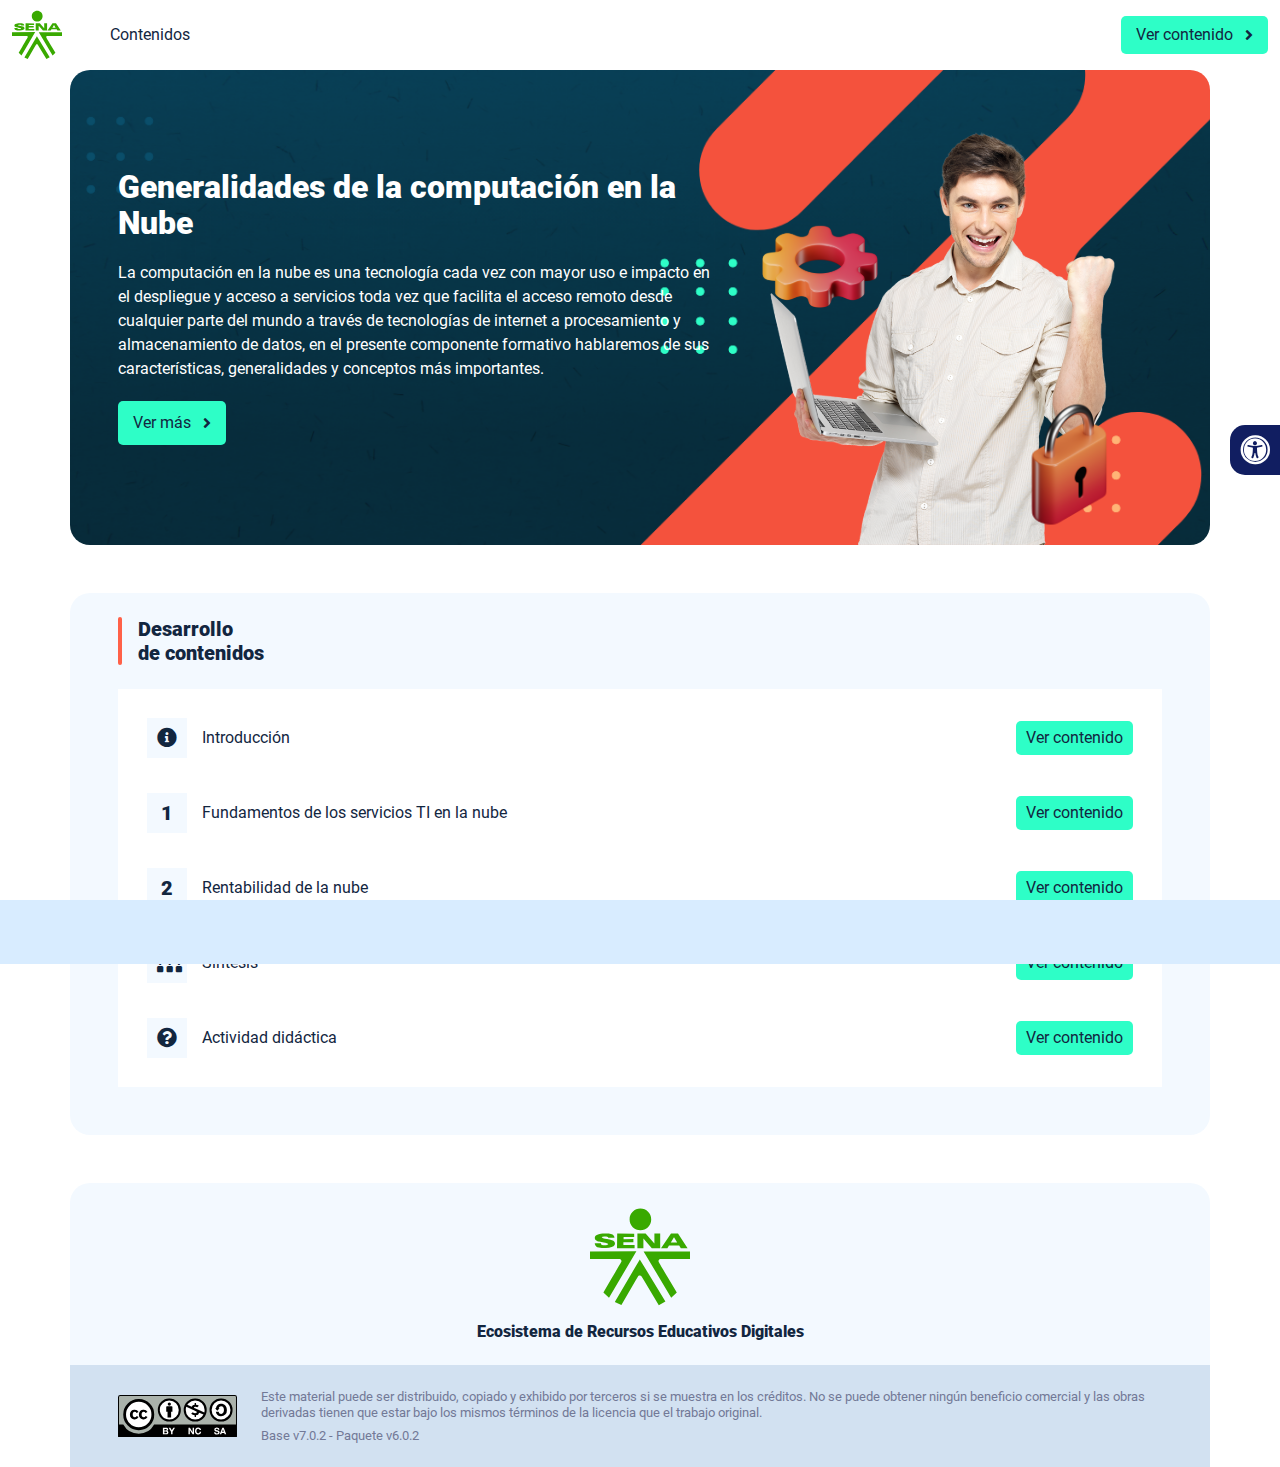
<file: index.html>
<!DOCTYPE html><html lang=""><head><meta charset="utf-8"><meta http-equiv="X-UA-Compatible" content="IE=edge"><meta name="viewport" content="width=device-width,initial-scale=1"><link rel="icon" href="favicon.ico"><title>Generalidades de la computación en la Nube</title><link href="css/chunk-110f1f0b.52141945.css" rel="prefetch"><link href="css/chunk-179248a2.52141945.css" rel="prefetch"><link href="css/chunk-2a9fce91.52141945.css" rel="prefetch"><link href="css/chunk-515a8379.4dc644e0.css" rel="prefetch"><link href="css/chunk-59974754.6ac196b7.css" rel="prefetch"><link href="css/chunk-5d1ce150.52141945.css" rel="prefetch"><link href="css/chunk-60cbc06b.09438581.css" rel="prefetch"><link href="css/chunk-623f2040.52141945.css" rel="prefetch"><link href="css/chunk-6a43ec24.52141945.css" rel="prefetch"><link href="css/chunk-6e1e538a.3ba0a060.css" rel="prefetch"><link href="css/chunk-6e613899.52141945.css" rel="prefetch"><link href="css/chunk-766a929b.35f1c20e.css" rel="prefetch"><link href="css/chunk-7794bb60.52141945.css" rel="prefetch"><link href="css/comple.5ff0fe4b.css" rel="prefetch"><link href="css/creditos.41eb1af7.css" rel="prefetch"><link href="css/glosario.e197edc8.css" rel="prefetch"><link href="css/referencias.4366810f.css" rel="prefetch"><link href="js/actividad.651ca72a.js" rel="prefetch"><link href="js/chunk-0206bfa0.07f4fcb8.js" rel="prefetch"><link href="js/chunk-054b4e8c.cdd3c4cc.js" rel="prefetch"><link href="js/chunk-110f1f0b.c729ecf3.js" rel="prefetch"><link href="js/chunk-13a6037e.725eca6a.js" rel="prefetch"><link href="js/chunk-179248a2.0882ec97.js" rel="prefetch"><link href="js/chunk-18f95272.bb47be6d.js" rel="prefetch"><link href="js/chunk-2a9fce91.79146cce.js" rel="prefetch"><link href="js/chunk-2d0c5615.01eba69d.js" rel="prefetch"><link href="js/chunk-2d0e96ec.ec734bee.js" rel="prefetch"><link href="js/chunk-2d208d90.ab67193c.js" rel="prefetch"><link href="js/chunk-2d21d0e2.f77c22e4.js" rel="prefetch"><link href="js/chunk-2d22c123.c9115eca.js" rel="prefetch"><link href="js/chunk-2e80bb9a.b3e4ecbc.js" rel="prefetch"><link href="js/chunk-319206de.06f535cf.js" rel="prefetch"><link href="js/chunk-36769079.0093655a.js" rel="prefetch"><link href="js/chunk-4cdd78c0.b1eae698.js" rel="prefetch"><link href="js/chunk-515a8379.471b9110.js" rel="prefetch"><link href="js/chunk-53ccb27e.03f89fab.js" rel="prefetch"><link href="js/chunk-55d286b8.69a8245e.js" rel="prefetch"><link href="js/chunk-59974754.d7b5c639.js" rel="prefetch"><link href="js/chunk-5d1ce150.33dbeb12.js" rel="prefetch"><link href="js/chunk-60cbc06b.e7f70342.js" rel="prefetch"><link href="js/chunk-623f2040.f9fac6f0.js" rel="prefetch"><link href="js/chunk-659152b8.3f7b8817.js" rel="prefetch"><link href="js/chunk-6a43ec24.3e891bb4.js" rel="prefetch"><link href="js/chunk-6e1e538a.034b6f92.js" rel="prefetch"><link href="js/chunk-6e613899.2a976d39.js" rel="prefetch"><link href="js/chunk-766a929b.1ae4942d.js" rel="prefetch"><link href="js/chunk-7794bb60.f954ae38.js" rel="prefetch"><link href="js/chunk-c796899c.ed37a8e2.js" rel="prefetch"><link href="js/chunk-e8a7823a.c0dd9220.js" rel="prefetch"><link href="js/chunk-fde47172.7ec6a62b.js" rel="prefetch"><link href="js/comple.a7a4ea67.js" rel="prefetch"><link href="js/creditos.a69d078c.js" rel="prefetch"><link href="js/glosario.aa7b4cbd.js" rel="prefetch"><link href="js/intro.4a2c29c6.js" rel="prefetch"><link href="js/referencias.36e45a09.js" rel="prefetch"><link href="js/sintesis.0c2ee8ae.js" rel="prefetch"><link href="js/tema1.cfd152b5.js" rel="prefetch"><link href="js/tema2.f051740d.js" rel="prefetch"><link href="css/app.94378a02.css" rel="preload" as="style"><link href="css/chunk-vendors.f4799f75.css" rel="preload" as="style"><link href="js/app.71510436.js" rel="preload" as="script"><link href="js/chunk-vendors.ce3b8a3c.js" rel="preload" as="script"><link href="css/chunk-vendors.f4799f75.css" rel="stylesheet"><link href="css/app.94378a02.css" rel="stylesheet"></head><body><noscript><strong>We're sorry but Generalidades de la computación en la Nube doesn't work properly without JavaScript enabled. Please enable it to continue.</strong></noscript><div id="app"></div><script src="js/chunk-vendors.ce3b8a3c.js"></script><script src="js/app.71510436.js"></script></body></html>
</file>
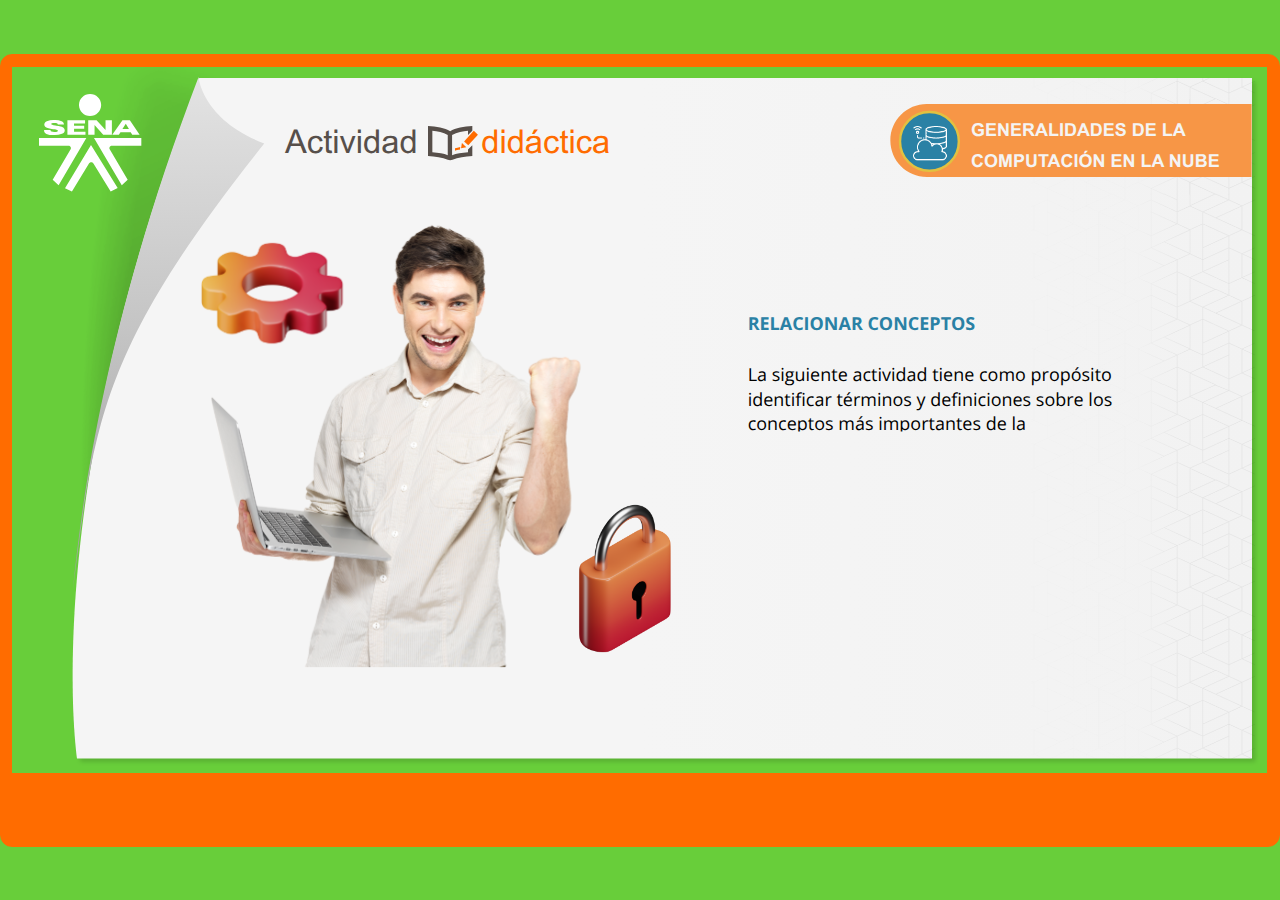
<file: actividades/index.html>
﻿<!doctype html>
<html lang="es">
<head>
  <meta charset="utf-8">
  <!-- Creado con Storyline 360 - http://www.articulate.com  -->
  <!-- version: 3.87.32265.0 -->
  <title>Actividad didáctica</title>
  <meta http-equiv="x-ua-compatible" content="IE=edge"/>
  <meta name="viewport" content="width=device-width,initial-scale=1,user-scalable=no,shrink-to-fit=no,minimal-ui"/>
  <meta name="apple-mobile-web-app-capable" content="yes"/>
  <style>
    html, body { height: 100%; padding: 0; margin: 0 }
    #app { height: 100%; width: 100%; }
  </style>

  <script>
    window.DS = {};
    window.globals = {
      DATA_PATH_BASE: '',
      HAS_FRAME: true,
      HAS_SLIDE: true,

      lmsPresent: false,
      tinCanPresent: false,
      cmi5Present: false,
      aoSupport: false,
      scale: 'show all',
      captureRc: false,
      browserSize: 'optimal',
      bgColor: '#68CE3A',
      features: 'DropInBase,DropInInteractions,DropInMisc,DropInVectors,DropInVideo,LayerPresentAsDialog,MultipleQuizTracking,UpdatedThemeEditor',
      themeName: 'classic',
      preloaderColor: '#FFFFFF',
      suppressAnalytics: false,
      productChannel: 'stable',
      publishSource: 'storyline',
      aid: 'aid|5304b41d-7af7-4125-b8d1-83eb222823e2',
      cid: '53fa6970-70ab-46e6-a6aa-01d61ffa9cc8',
      playerVersion: '3.87.32265.0',
      publishTimestamp: '2024-06-21T16:08:03.8188012Z',
      maxIosVideoElements: 10,
      connectionSettings: { mode: 'disabled' },
      hasFeature: function(feature) {
        return this.features.split(',').includes(feature);
      },
      
      parseParams: function(qs) {
        if (window.globals.parsedParams != null) {
          return window.globals.parsedParams;
        }
        qs = (qs || window.location.search.substr(1)).split('+').join(' ');
        var params = {},
            tokens,
            re = /[?&]?([^=]+)=([^&]*)/g;

        while (tokens = re.exec(qs)) {
          params[decodeURIComponent(tokens[1]).trim()] =
            decodeURIComponent(tokens[2]).trim();
        }
        window.globals.parsedParams = params;
        return params;
      }

    };
  </script>
  <script>
    var isIe11 = ('ActiveXObject' in window || window.MSBlobBuilder != null)
      && window.msCrypto != null && !window.ActiveXObject;
    if (isIe11) {
      window.globals.unsupportedBrowser = true;
      document.write(atob('[base64]'));
    }
  </script>

  <script>
    if (window.globals.hasFeature('MultiLanguageSupport')) {
      
      
    }
  </script>

  
  <script>window.THREE = { };</script>
  
</head>
<body style="background: #68CE3A" class="cs-HTML theme-classic">
  <!-- 360 -->
  <script>!function(){var e,i=/iPhone/i,o=/iPod/i,n=/iPad/i,t=/\biOS-universal(?:.+)Mac\b/i,r=/\bAndroid(?:.+)Mobile\b/i,a=/Android/i,d=/(?:SD4930UR|\bSilk(?:.+)Mobile\b)/i,p=/Silk/i,l=/Windows Phone/i,u=/\bWindows(?:.+)ARM\b/i,b=/BlackBerry/i,s=/BB10/i,c=/Opera Mini/i,f=/\b(CriOS|Chrome)(?:.+)Mobile/i,h=/Mobile(?:.+)Firefox\b/i,v=function(e){return void 0!==e&&"MacIntel"===e.platform&&"number"==typeof e.maxTouchPoints&&e.maxTouchPoints>1&&"undefined"==typeof MSStream};e=function(e){var m={userAgent:"",platform:"",maxTouchPoints:0};e||"undefined"==typeof navigator?"string"==typeof e?m.userAgent=e:e&&e.userAgent&&(m={userAgent:e.userAgent,platform:e.platform,maxTouchPoints:e.maxTouchPoints||0}):m={userAgent:navigator.userAgent,platform:navigator.platform,maxTouchPoints:navigator.maxTouchPoints||0};var g=m.userAgent,y=g.split("[FBAN");void 0!==y[1]&&(g=y[0]),void 0!==(y=g.split("Twitter"))[1]&&(g=y[0]);var A=function(e){return function(i){return i.test(e)}}(g),w={apple:{phone:A(i)&&!A(l),ipod:A(o),tablet:!A(i)&&(A(n)||v(m))&&!A(l),universal:A(t),device:(A(i)||A(o)||A(n)||A(t)||v(m))&&!A(l)},amazon:{phone:A(d),tablet:!A(d)&&A(p),device:A(d)||A(p)},android:{phone:!A(l)&&A(d)||!A(l)&&A(r),tablet:!A(l)&&!A(d)&&!A(r)&&(A(p)||A(a)),device:!A(l)&&(A(d)||A(p)||A(r)||A(a))||A(/\bokhttp\b/i)},windows:{phone:A(l),tablet:A(u),device:A(l)||A(u)},other:{blackberry:A(b),blackberry10:A(s),opera:A(c),firefox:A(h),chrome:A(f),device:A(b)||A(s)||A(c)||A(h)||A(f)},any:!1,phone:!1,tablet:!1};return w.any=w.apple.device||w.android.device||w.windows.device||w.other.device,w.phone=w.apple.phone||w.android.phone||w.windows.phone,w.tablet=w.apple.tablet||w.android.tablet||w.windows.tablet,w}(),"object"==typeof exports&&"undefined"!=typeof module?module.exports=e:"function"==typeof define&&define.amd?define((function(){return e})):this.isMobile=e}();
    window.isMobile.apple.tablet = window.isMobile.apple.tablet ||
      (navigator.platform === 'MacIntel' && navigator.maxTouchPoints > 1);
    window.isMobile.apple.device = window.isMobile.apple.device || window.isMobile.apple.tablet;
    window.isMobile.tablet = window.isMobile.tablet || window.isMobile.apple.tablet;
    window.isMobile.any = window.isMobile.any || window.isMobile.apple.tablet;
  </script>

  <div id="focus-sink" tabindex="-1"></div>

  <div id="preso"></div>
  <script>
    (function() {

      var classTypes = [ 'desktop', 'mobile', 'phone', 'tablet' ];

      var addDeviceClasses = function(prefix, testObj) {
        var curr, i;
        for (i = 0; i < classTypes.length; i++) {
          curr = classTypes[i];
          if (testObj[curr]) {
            document.body.classList.add(prefix + curr);
          }
        }
      };

      var params = window.globals.parseParams(),
          isDevicePreview = params.devicepreview === '1',
          isPhoneOverride = params.deviceType === 'phone' || (isDevicePreview && params.phone == '1'),
          isTabletOverride = (params.deviceType === 'tablet' || isDevicePreview) && !isPhoneOverride,
          isMobileOverride = isPhoneOverride || isTabletOverride;

      var deviceView = {
        desktop: !window.isMobile.any && !isMobileOverride,
        mobile: window.isMobile.any || isMobileOverride,
        phone: isPhoneOverride || (window.isMobile.phone && !isTabletOverride),
        tablet: isTabletOverride || window.isMobile.tablet
      };

      window.globals.deviceView = deviceView;
      window.isMobile.desktop = !window.isMobile.any;
      window.isMobile.mobile = window.isMobile.any;

      addDeviceClasses('view-', deviceView);

    })();
  </script>
  
  <script src='story_content/triggers.js' type=text/javascript></script>
<script src='story_content/user.js' type=text/javascript></script>
  <div class="slide-loader"></div>

  <script>
    if (window.globals.deviceView.isMobile) { var doc = document, loader = doc.body.querySelector('.slide-loader'); [ 1, 2, 3 ].forEach(function(n) { var d = doc.createElement('div'); d.style.backgroundColor = window.globals.preloaderColor; d.classList.add('mobile-loader-dot'); d.classList.add('dot' + n); loader.appendChild(d); }); }
  </script>

  <div class="mobile-load-title-overlay" style="display: none">
    <div class="mobile-load-title">Actividad didáctica</div>
  </div>

  <div class="mobile-chrome-warning"></div>

  
<style>
  .warn-connection-dialog {
    display: none;
    background: transparent;
    pointer-events: all;
    position: fixed;
    left: 0;
    top: 0;
    width: 100%;
    height: 100%;
    z-index: 999;
  }

  .warn-connection-content {
    pointer-events: all;
    border-radius: 4px;
    background: white;
    border: 1px solid #E7E7E7;
    color: #333333;
    box-shadow: 0 2px 4px rgba(0, 0, 0, 0.25);
    transition: all 150ms ease-out;
    position: absolute;
    white-space: nowrap;
  }

  .view-phone.is-landscape .warn-connection-content {
    left: 23px;
    bottom: 23px;
  }

  .view-tablet.is-landscape .warn-connection-content {
    left: 50%;
    top: 20px;
    transform: translateX(-50%);
  }

  .view-mobile.is-portrait .warn-connection-content {
    transform: translate(-50%, calc(-100% - 15px));
  }

  .warn-connection-content p {
    display: inline-block;
    margin: 0 8px 0 0;
    line-height: 33px;
    font-size: 11px;
  }

  .warn-connection-content svg {
    position: relative;
    vertical-align: middle;
    margin: 0 2px 2px 8px;
  }

  .view-desktop .warn-connection-content {
    left: 1.5em;
    bottom: 1.5em;
  }

  .view-desktop .warn-connection-content p {
    font-size: 1.1em;
  }

  .is-offline .warn-connection-dialog {
    display: block;
  }

  .is-offline .cs-panel * {
    pointer-events: none !important;
  }

  .is-offline .cs-panel {
    pointer-events: all !important;
  }

  .is-offline #nav-controls * {
    pointer-events: none !important;
  }

  .is-offline #nav-controls {
    pointer-events: all !important;
  }
</style>

<div class="warn-connection-dialog" role="alertdialog" aria-modal="true" tabindex="0" aria-labelledby="warn-connection-message">
  <div class="warn-connection-content">
    <svg width="17" height="15" viewBox="0 0 17 15" xmlns="http://www.w3.org/2000/svg">
      <path fill="#8F0000" stroke="white" d="M16.07,12.98 L15.88,12.23 L9.51,1.21 C8.97,0.26,7.6,0.26,7.06,1.21 L0.69,12.23 C0.15,13.16,0.81,14.36,1.91,14.36 H14.65 C15.47,14.36,16.05,13.7,16.07,12.98 Z"/>
      <path fill="white" stroke="white" d="M8.58,5.5 C8.35,5.28,8.5,5.35,8.21,5.32 C8.09,5.35,7.97,5.49,7.96,5.67 C7.97,5.79,7.98,5.92,7.98,6.04 L7.98,6.04 C7.99,6.17,8,6.31,8.01,6.43 L8.01,6.44 C8.03,6.92,8.06,7.41,8.09,7.9 L8.09,7.9 C8.12,8.39,8.14,8.88,8.17,9.37 C8.17,9.39,8.18,9.42,8.2,9.44 C8.23,9.46,8.25,9.47,8.28,9.47 C8.31,9.47,8.34,9.46,8.35,9.44 C8.37,9.43,8.38,9.4,8.39,9.35 L8.39,9.34 C8.39,9.24,8.4,9.15,8.4,9.05 L8.4,9.05 C8.41,8.96,8.41,8.86,8.42,8.75 C8.43,8.44,8.45,8.12,8.47,7.81 L8.47,7.81 C8.49,7.49,8.51,7.18,8.53,6.87 C8.55,6.46,8.56,6.05,8.59,5.64 L8.6,5.62 C8.6,5.57,8.59,5.53,8.58,5.5 L8.21,5.32 Z"/>
      <circle fill="white" stroke="white" cx="8.3" cy="11.35" r="0.3"/>
    </svg>
    <p id="warn-connection-message">You are offline. Trying to reconnect...</p>
  </div>
</div>

<script>
  (function() {
    window.DS.connection = {
      warningShown: false,
      assets: {},
      loadingAssetGroup: false,
      retryDelay: 500
    };

    var connectionSettings = window.globals.connectionSettings || {};

    var useConnectionMessages = window.AbortController != null &&
      window.location.protocol != 'file:' &&
      connectionSettings.mode === 'normal';

    window.DS.connection.useConnectionMessages = useConnectionMessages;

    var assetCount = 0;
    var checkLoadedId;


    if (useConnectionMessages && connectionSettings != null) {
      var contentEl = document.querySelector('.warn-connection-content');
      var messageEl = contentEl.querySelector('p');

      if (connectionSettings.useDarkTheme) {
        contentEl.style.borderColor = '#BABBBA';
        contentEl.style.backgroundColor = '#282828';
        contentEl.style.color = '#FFFFFF';
      }

      if (connectionSettings.message != null) {
        messageEl.textContent = window.decodeURIComponent(connectionSettings.message);
      }
    }

    function checkAssetsReady() {
      for (var i in DS.connection.assets) {
        if (!DS.connection.assets[i].success) {
          return false;
        }
      }
      return true;
    }

    function stopAssetGroup() {
      if (!useConnectionMessages) { return; }

      assetCount = 0;

      DS.connection.oldAssetGroup = DS.connection.assets;
      DS.connection.assets = {};
      DS.connection.loadingAssetGroup = false;
      clearInterval(checkLoadedId);
    }

    function startAssetGroup() {
      if (!useConnectionMessages) { return; }
      var ticks = 0;
      clearInterval(checkLoadedId);
      checkLoadedId = setInterval(function() {
        var loaded = 0;
        if (assetCount === 0 && loaded === 0) {
          clearInterval(checkLoadedId);
          return;
        }

        for (var i in DS.connection.assets) {
          if (DS.connection.assets[i].success) {
            loaded++;
          }
        }

        if (assetCount === loaded && checkAssetsReady()) {
          for (var i in DS.connection.assets) {
            if (DS.connection.assets[i].action) {
              DS.connection.assets[i].action();
            }
          }
          hideWarning();
          stopAssetGroup();
        }
      }, 100)
    }

    function requiredAsset(url, action, retry, type) {
      if (!useConnectionMessages) { return; }
      if (DS.connection.assets[url]) { return; }

      DS.connection.assets[url] = {
        success: false, action: action, retry: retry, type: type
      };
      assetCount = Object.keys(DS.connection.assets).length;
      if (!DS.connection.loadingAssetGroup) {
        startAssetGroup();
      }
      DS.connection.loadingAssetGroup = true;
    }

    function assetLoaded(url) {
      if (!useConnectionMessages) { return; }
      if (DS.connection.assets[url]) {
        DS.connection.assets[url].success = true;
      }
    }

    function assetFailed(url) {
      if (!useConnectionMessages) { return; }
      if (!DS.connection.assets[url]) {
        if (/\.js$/.test(url) && url.indexOf('transcripts') === -1) {
          setTimeout(function() {
            if (DS.connection.lastSlideLoaded != null) {
              DS.connection.lastSlideLoaded();
            }
          }, DS.connection.retryDelay);
        }
        return;
      }
      if (!DS.connection.warningShown) { showWarning(); }
      if (DS.connection.assets[url].retry) {
        setTimeout(function() {
          if (!DS.connection.assets[url].success) {
            DS.connection.assets[url].retry()
          }
        }, DS.connection.retryDelay);
      }
    }

    function hideWarning() {
      document.body.classList.remove('is-offline');
      DS.connection.warningShown = false;
      enableKeys();
    }
    DS.connection.hideWarning = hideWarning

    function showWarning(btn) {
      document.body.classList.add('is-offline')
      DS.connection.warningShown = true;
      updateWarningPosition();
      disableKeys();
    }

    function updateWarningPosition() {
      if (!DS.connection.warningShown) {
        return;
      }

      var isPortrait = document.body.classList.contains('is-portrait');
      var isMobile = document.body.classList.contains('view-mobile');
      var warningEl = document.querySelector('.warn-connection-content');

      if (isPortrait && isMobile) {
        var slide = document.querySelector('.primary-slide');
        var slideRect = slide != null
          ? slide.getBoundingClientRect()
          : { top: window.innerHeight, left: 0, width: window.innerWidth };

        warningEl.style.top = `${slideRect.top}px`
        warningEl.style.left = `${slideRect.left + slideRect.width / 2}px`
      } else {
        warningEl.style.top = null;
        warningEl.style.left = null;
      }

      window.requestAnimationFrame(updateWarningPosition);
    }

    function onDisableKeyDown(e) {
      e.preventDefault();
      e.stopImmediatePropagation();
    }

    function onDisableKeyUp(e) {
      e.preventDefault();
      e.stopImmediatePropagation();
    }

    var accStyle = document.createElement('style');
    var warnDialogEl = document.querySelector('.warn-connection-dialog');

    function disableKeys() {
      if (DS.views && DS.views.nsStack && DS.views.nsStack.length === 1) {
        DS.views.nsStack[0].tabReachable = false
        DS.views.nsStack[0].updateTabIndex(true, true);
      }

      accStyle.innerHTML = '.acc-shadow-dom { display: none; }';
      document.body.appendChild(accStyle);

      warnDialogEl.parentNode.append(warnDialogEl);
      warnDialogEl.focus();
    }

    function enableKeys() {
      accStyle.remove();
      if (DS.views && DS.views.nsStack && DS.views.nsStack.length === 1 && DS.views.nsStack[0].name === '_frame') {
        DS.views.nsStack[0].tabReachable = true;
        DS.views.nsStack[0].updateTabIndex();
      }
    }

    // these will all be noops if the feature flag isn't set in
    // the data and `window.globals.features`
    DS.connection.requiredAsset = requiredAsset;
    DS.connection.assetLoaded = assetLoaded;
    DS.connection.assetFailed = assetFailed;
    DS.connection.stopAssetGroup = stopAssetGroup;
    DS.connection.startAssetGroup = startAssetGroup;
  })();
</script>


  <script>
    
    if (window.autoSpider && window.vInterfaceObject) {
      document.querySelector('.mobile-load-title-overlay').style.display = 'none';
    }
  </script>

  

  <link rel="stylesheet" href="html5/data/css/output.min.css" data-noprefix/>
</body>
<script src="html5/lib/scripts/bootstrapper.min.js"></script>
</html>
</file>
<file: css/chunk-110f1f0b.52141945.css>
.actividad[data-v-c4e6906c]{background-color:#f2f2f2}.horizontal-scroll__wrapper[data-v-c4e6906c]{overflow:hidden}.horizontal-scroll[data-v-c4e6906c]{display:flex;transition:transform .5s ease-in-out;align-items:center;flex-wrap:nowrap}.horizontal-scroll[data-v-c4e6906c]:not(.row){width:100%}.horizontal-scroll--item-fw[data-v-c4e6906c]>div{flex-grow:0;flex-shrink:0;width:100%;margin:0!important}
</file>
<file: css/chunk-179248a2.52141945.css>
.actividad[data-v-c4e6906c]{background-color:#f2f2f2}.horizontal-scroll__wrapper[data-v-c4e6906c]{overflow:hidden}.horizontal-scroll[data-v-c4e6906c]{display:flex;transition:transform .5s ease-in-out;align-items:center;flex-wrap:nowrap}.horizontal-scroll[data-v-c4e6906c]:not(.row){width:100%}.horizontal-scroll--item-fw[data-v-c4e6906c]>div{flex-grow:0;flex-shrink:0;width:100%;margin:0!important}
</file>
<file: css/chunk-2a9fce91.52141945.css>
.actividad[data-v-c4e6906c]{background-color:#f2f2f2}.horizontal-scroll__wrapper[data-v-c4e6906c]{overflow:hidden}.horizontal-scroll[data-v-c4e6906c]{display:flex;transition:transform .5s ease-in-out;align-items:center;flex-wrap:nowrap}.horizontal-scroll[data-v-c4e6906c]:not(.row){width:100%}.horizontal-scroll--item-fw[data-v-c4e6906c]>div{flex-grow:0;flex-shrink:0;width:100%;margin:0!important}
</file>
<file: css/chunk-515a8379.4dc644e0.css>
.actividad{background-color:#f2f2f2}.banner-interno{position:relative}.banner-interno__fondo{position:absolute;top:0;bottom:-50px;left:0;right:0;background-color:#073141;background-size:cover;background-position:50%}.banner-interno__titulo{display:flex;align-items:center}.banner-interno__titulo__icono{display:block;width:32px;height:32px;border-radius:50%;background-color:#fff;position:relative}.banner-interno__titulo__icono i{color:#073141;position:absolute;left:50%;top:50%;transform:translate(-50%,-50%)}.banner-interno__titulo h1,.banner-interno__titulo h2,.banner-interno__titulo h3,.banner-interno__titulo h4,.banner-interno__titulo h5,.banner-interno__titulo h6{color:#fff;line-height:1.1em}
</file>
<file: css/chunk-59974754.6ac196b7.css>
.actividad{background-color:#f2f2f2}.aside-menu{position:fixed;top:70px;min-height:calc(100vh - 70px);max-height:calc(100vh - 70px);background-color:#f3f9ff;transition:flex .5s ease-in-out,width .5s ease-in-out;overflow-x:hidden;z-index:100001;width:300px}.aside-menu__black-background{position:fixed;inset:0;top:70px;background:rgba(0,0,0,.8);cursor:pointer}.aside-menu a{color:#111e61}.aside-menu__content{width:300px;display:flex;flex-direction:column;justify-content:space-between;min-height:calc(100vh - 70px);max-height:calc(100vh - 70px);border-right:1px solid #d8ecff;position:absolute;background:#fff}@media (max-height:800px){.aside-menu__content{min-height:800px;max-height:800px;overflow-y:auto}}.aside-menu__header{padding:10px;text-align:center;background-color:#d8ecff}.aside-menu__header h4{margin:0}.aside-menu__menu{overflow-y:auto;flex-grow:1;list-style:none;padding-left:0;margin-bottom:0}.aside-menu__menu__item--active .aside-menu__menu__item__lnk,.aside-menu__menu__item--active .aside-menu__sec-menu__item__lnk{background-color:#d8ecff;font-weight:700}.aside-menu__menu__item--sub-menu:hover,.aside-menu__menu__item:hover,.aside-menu__sec-menu__item:hover{background-color:#d8ecff}.aside-menu__menu__item--sub-menu{padding-left:10px}.aside-menu__menu__item--sub-menu--active .aside-menu__menu__item__lnk,.aside-menu__menu__item--sub-menu--active .aside-menu__sec-menu__item__lnk{background-color:#d8ecff;font-weight:700;position:relative}.aside-menu__menu__item--sub-menu--active .aside-menu__menu__item__lnk:before,.aside-menu__menu__item--sub-menu--active .aside-menu__sec-menu__item__lnk:before{content:"";display:block;position:absolute;left:0;bottom:0;top:0;width:4px;border-radius:2px;background-color:#ff6148}.aside-menu__menu__item__lnk,.aside-menu__sec-menu__item__lnk{display:flex;align-items:center;padding:10px 15px;line-height:1.1em}.aside-menu__menu__item__lnk i,.aside-menu__menu__item__lnk span,.aside-menu__sec-menu__item__lnk i,.aside-menu__sec-menu__item__lnk span{margin-right:10px}.aside-menu__menu__item__lnk i:last-child,.aside-menu__menu__item__lnk span:last-child,.aside-menu__sec-menu__item__lnk i:last-child,.aside-menu__sec-menu__item__lnk span:last-child{margin-right:0}.aside-menu__sec-menu{background-color:#d8ecff;padding:10px 0;flex-shrink:0;margin-bottom:0}.aside-menu__sec-menu__item{padding:10px 15px}.aside-menu__sec-menu__item__lnk{padding:0;border-radius:1em}.aside-menu__sec-menu__item__lnk i{display:block;width:2em;height:2em;padding:.5em 0;text-align:center;background-color:#fff;border-radius:50%}.aside-menu__sec-menu__item__lnk:hover{background-color:#fff}@media (max-width:576px){.aside-menu__sec-menu{padding-bottom:110px}}.main-menu-enter-active{animation:main-menu-open-animation .3s}.main-menu-enter-active .aside-menu__black-background{animation:main-menu-background-animation .3s}.main-menu-leave-active{animation:main-menu-open-animation .3s reverse}.main-menu-leave-active .aside-menu__black-background{animation:main-menu-background-animation .3s reverse}@keyframes main-menu-open-animation{0%{width:0}to{width:300px}}@keyframes main-menu-background-animation{0%{opacity:0}to{opacity:1}}
</file>
<file: css/chunk-5d1ce150.52141945.css>
.actividad[data-v-c4e6906c]{background-color:#f2f2f2}.horizontal-scroll__wrapper[data-v-c4e6906c]{overflow:hidden}.horizontal-scroll[data-v-c4e6906c]{display:flex;transition:transform .5s ease-in-out;align-items:center;flex-wrap:nowrap}.horizontal-scroll[data-v-c4e6906c]:not(.row){width:100%}.horizontal-scroll--item-fw[data-v-c4e6906c]>div{flex-grow:0;flex-shrink:0;width:100%;margin:0!important}
</file>
<file: css/chunk-60cbc06b.09438581.css>
.actividad[data-v-7e5a4120]{background-color:#f2f2f2}.header[data-v-7e5a4120]{position:sticky;top:0;padding-top:10px;padding-bottom:10px;background-color:#fff;z-index:10010;line-height:1.1em}.header__logo[data-v-7e5a4120]{width:50px}@media (max-width:576px){.header__componente-formativo[data-v-7e5a4120]{font-size:.8em}}.header__menu[data-v-7e5a4120]{cursor:pointer}.header__menu span[data-v-7e5a4120]{font-size:.7em;display:block;line-height:1em;text-align:center;color:#111e61}.header__menu__btn[data-v-7e5a4120]{width:30px;height:30px;position:relative;margin-bottom:4px}.header__menu__btn .line-1[data-v-7e5a4120],.header__menu__btn .line-2[data-v-7e5a4120],.header__menu__btn .line-3[data-v-7e5a4120]{height:4px;width:30px;background-color:#111e61;transform-origin:center center;position:absolute;left:0;border-radius:2px}.header__menu__btn .line-1[data-v-7e5a4120]{top:4px;animation:line-1-inactive-data-v-7e5a4120 .5s ease-in-out forwards}.header__menu__btn .line-2[data-v-7e5a4120]{top:13px;animation:line-2-inactive-data-v-7e5a4120 .5s ease-in-out forwards}.header__menu__btn .line-3[data-v-7e5a4120]{top:22px;animation:line-3-inactive-data-v-7e5a4120 .5s ease-in-out forwards}.header__menu__btn[data-v-7e5a4120]:hover{cursor:pointer}.header__menu__btn--open .line-1[data-v-7e5a4120]{animation:line-1-active-data-v-7e5a4120 .5s ease-in-out forwards}.header__menu__btn--open .line-2[data-v-7e5a4120]{animation:line-2-active-data-v-7e5a4120 .5s ease-in-out forwards}.header__menu__btn--open .line-3[data-v-7e5a4120]{animation:line-3-active-data-v-7e5a4120 .5s ease-in-out forwards}@keyframes line-1-active-data-v-7e5a4120{0%{transform:translate(0) rotate(0)}50%{transform:translateY(9px) rotate(0)}to{transform:translateY(9px) rotate(45deg)}}@keyframes line-2-active-data-v-7e5a4120{0%{transform:scale(1)}to{transform:scale(0)}}@keyframes line-3-active-data-v-7e5a4120{0%{transform:translate(0) rotate(0)}50%{transform:translateY(-9px) rotate(0)}to{transform:translateY(-9px) rotate(-45deg)}}@keyframes line-1-inactive-data-v-7e5a4120{0%{transform:translateY(9px) rotate(45deg)}50%{transform:translateY(9px) rotate(0)}to{transform:translate(0) rotate(0)}}@keyframes line-2-inactive-data-v-7e5a4120{0%{transform:scale(0)}to{transform:scale(1)}}@keyframes line-3-inactive-data-v-7e5a4120{0%{transform:translateY(-9px) rotate(-45deg)}50%{transform:translateY(-9px) rotate(0)}to{transform:translate(0) rotate(0)}}
</file>
<file: css/chunk-623f2040.52141945.css>
.actividad[data-v-c4e6906c]{background-color:#f2f2f2}.horizontal-scroll__wrapper[data-v-c4e6906c]{overflow:hidden}.horizontal-scroll[data-v-c4e6906c]{display:flex;transition:transform .5s ease-in-out;align-items:center;flex-wrap:nowrap}.horizontal-scroll[data-v-c4e6906c]:not(.row){width:100%}.horizontal-scroll--item-fw[data-v-c4e6906c]>div{flex-grow:0;flex-shrink:0;width:100%;margin:0!important}
</file>
<file: css/chunk-6a43ec24.52141945.css>
.actividad[data-v-c4e6906c]{background-color:#f2f2f2}.horizontal-scroll__wrapper[data-v-c4e6906c]{overflow:hidden}.horizontal-scroll[data-v-c4e6906c]{display:flex;transition:transform .5s ease-in-out;align-items:center;flex-wrap:nowrap}.horizontal-scroll[data-v-c4e6906c]:not(.row){width:100%}.horizontal-scroll--item-fw[data-v-c4e6906c]>div{flex-grow:0;flex-shrink:0;width:100%;margin:0!important}
</file>
<file: css/chunk-6e1e538a.3ba0a060.css>
.actividad[data-v-4f6b7c58]{background-color:#f2f2f2}.accesibilidad[data-v-4f6b7c58]{position:fixed;right:0;top:50vh;height:50px;background-color:#111e61;border-top-left-radius:15px;border-bottom-left-radius:15px;transform:translateY(-50%) translateX(100%) translateX(-50px);overflow:hidden;transition:transform .3s ease-in-out,height .3s ease-in-out}.accesibilidad[data-v-4f6b7c58]:hover{transform:translateY(-50%) translateX(0);height:12.75rem}.accesibilidad [data-v-4f6b7c58]{color:#fff}.accesibilidad__menu__content .accesibilidad__menu__item[data-v-4f6b7c58]{cursor:pointer}.accesibilidad__menu__content .accesibilidad__menu__item[data-v-4f6b7c58]:hover{background-color:#273685}.accesibilidad__menu__content .accesibilidad__menu__item[data-v-4f6b7c58]:last-child{border:none}.accesibilidad__menu__item[data-v-4f6b7c58]{display:flex;align-items:center;padding:10px;border-bottom:1px solid #273685;line-height:1em;-moz-user-select:none;user-select:none}.accesibilidad__menu i[data-v-4f6b7c58]{font-size:30px;font-style:normal;margin-right:10px;line-height:1em}.accesibilidad__menu img[data-v-4f6b7c58]{width:30px;margin-right:10px}
</file>
<file: css/chunk-6e613899.52141945.css>
.actividad[data-v-c4e6906c]{background-color:#f2f2f2}.horizontal-scroll__wrapper[data-v-c4e6906c]{overflow:hidden}.horizontal-scroll[data-v-c4e6906c]{display:flex;transition:transform .5s ease-in-out;align-items:center;flex-wrap:nowrap}.horizontal-scroll[data-v-c4e6906c]:not(.row){width:100%}.horizontal-scroll--item-fw[data-v-c4e6906c]>div{flex-grow:0;flex-shrink:0;width:100%;margin:0!important}
</file>
<file: css/chunk-766a929b.35f1c20e.css>
.actividad{background-color:#f2f2f2}.barra-avance{display:flex;align-items:center;justify-content:space-between;position:fixed;bottom:0;left:0;width:100%;padding:10px;background-color:#d8ecff;transition:transform .5s ease-in-out;z-index:100000}.barra-avance__barra{margin:0 20px;flex:1;position:relative;max-width:800px}.barra-avance__barra--amarilla,.barra-avance__barra--blanca{height:4px}.barra-avance__barra--amarilla:after,.barra-avance__barra--amarilla:before,.barra-avance__barra--blanca:after,.barra-avance__barra--blanca:before{content:"";display:block;width:10px;height:10px;border-radius:50%;position:absolute;top:50%}.barra-avance__barra--amarilla:before,.barra-avance__barra--blanca:before{left:0;transform:translate(-50%,-50%)}.barra-avance__barra--amarilla:after,.barra-avance__barra--blanca:after{right:0;transform:translate(50%,-50%)}.barra-avance__barra--blanca{background-color:#fff}.barra-avance__barra--blanca:after,.barra-avance__barra--blanca:before{background-color:#fff}.barra-avance__barra--amarilla{position:absolute;width:100%;top:0;background-color:#2efec7}.barra-avance__barra--amarilla:after,.barra-avance__barra--amarilla:before{background-color:#2efec7}.barra-avance__boton--regresar{background-color:#b0c0d2}.barra-avance__boton--regresar span{color:#111e61!important}.barra-avance__boton--disable{opacity:0;pointer-events:none}.barra-avance--open{transform:translateY(0)}.barra-avance--close{transform:translateY(100%)}
</file>
<file: css/chunk-7794bb60.52141945.css>
.actividad[data-v-c4e6906c]{background-color:#f2f2f2}.horizontal-scroll__wrapper[data-v-c4e6906c]{overflow:hidden}.horizontal-scroll[data-v-c4e6906c]{display:flex;transition:transform .5s ease-in-out;align-items:center;flex-wrap:nowrap}.horizontal-scroll[data-v-c4e6906c]:not(.row){width:100%}.horizontal-scroll--item-fw[data-v-c4e6906c]>div{flex-grow:0;flex-shrink:0;width:100%;margin:0!important}
</file>
<file: css/comple.5ff0fe4b.css>
.banner-interno{position:relative}.banner-interno__fondo{position:absolute;top:0;bottom:-50px;left:0;right:0;background-color:#073141;background-size:cover;background-position:50%}.banner-interno__titulo{display:flex;align-items:center}.banner-interno__titulo__icono{display:block;width:32px;height:32px;border-radius:50%;background-color:#fff;position:relative}.banner-interno__titulo__icono i{color:#073141;position:absolute;left:50%;top:50%;transform:translate(-50%,-50%)}.banner-interno__titulo h1,.banner-interno__titulo h2,.banner-interno__titulo h3,.banner-interno__titulo h4,.banner-interno__titulo h5,.banner-interno__titulo h6{color:#fff;line-height:1.1em}.actividad{background-color:#f2f2f2}.complementario__enlaces{display:flex;justify-content:center;flex-wrap:wrap}.complementario__enlaces a{margin:0 5px}.complementario__btn{font-size:1.5em;line-height:1em}table{width:calc(100% - 1px);min-width:800px}table thead{background-color:#d8ecff}table thead th{border-color:#d8ecff}table td,table th{padding:25px 20px;text-align:center}
</file>
<file: css/creditos.41eb1af7.css>
.banner-interno{position:relative}.banner-interno__fondo{position:absolute;top:0;bottom:-50px;left:0;right:0;background-color:#073141;background-size:cover;background-position:50%}.banner-interno__titulo{display:flex;align-items:center}.banner-interno__titulo__icono{display:block;width:32px;height:32px;border-radius:50%;background-color:#fff;position:relative}.banner-interno__titulo__icono i{color:#073141;position:absolute;left:50%;top:50%;transform:translate(-50%,-50%)}.banner-interno__titulo h1,.banner-interno__titulo h2,.banner-interno__titulo h3,.banner-interno__titulo h4,.banner-interno__titulo h5,.banner-interno__titulo h6{color:#fff;line-height:1.1em}.actividad{background-color:#f2f2f2}.creditos-vista .tarjeta.credito{background-color:#d2e1f1}.creditos{color:#727997;overflow-x:auto}.creditos__item{min-width:490px}.creditos p{line-height:1.3em;margin-bottom:0;color:#727997}.creditos__titulo{font-weight:700;background-color:#d2e1f1;padding:5px 10px;border-top-radius:5px;border-top-left-radius:5px;border-top-right-radius:5px}.creditos table td,.creditos table th{border-color:#d2e1f1}
</file>
<file: css/glosario.e197edc8.css>
.banner-interno{position:relative}.banner-interno__fondo{position:absolute;top:0;bottom:-50px;left:0;right:0;background-color:#073141;background-size:cover;background-position:50%}.banner-interno__titulo{display:flex;align-items:center}.banner-interno__titulo__icono{display:block;width:32px;height:32px;border-radius:50%;background-color:#fff;position:relative}.banner-interno__titulo__icono i{color:#073141;position:absolute;left:50%;top:50%;transform:translate(-50%,-50%)}.banner-interno__titulo h1,.banner-interno__titulo h2,.banner-interno__titulo h3,.banner-interno__titulo h4,.banner-interno__titulo h5,.banner-interno__titulo h6{color:#fff;line-height:1.1em}.actividad{background-color:#f2f2f2}.glosario__letra-item{display:flex}.glosario__letra-item__texto{padding-top:5px}.glosario__letra-item__letra__icono{width:32px;height:32px;position:relative;line-height:1em;border-radius:50%;background-color:#d2e1f1}.glosario__letra-item__letra__icono span{position:absolute;left:50%;top:50%;transform:translate(-50%,-50%);font-size:1.1em;font-weight:900}
</file>
<file: css/referencias.4366810f.css>
.banner-interno{position:relative}.banner-interno__fondo{position:absolute;top:0;bottom:-50px;left:0;right:0;background-color:#073141;background-size:cover;background-position:50%}.banner-interno__titulo{display:flex;align-items:center}.banner-interno__titulo__icono{display:block;width:32px;height:32px;border-radius:50%;background-color:#fff;position:relative}.banner-interno__titulo__icono i{color:#073141;position:absolute;left:50%;top:50%;transform:translate(-50%,-50%)}.banner-interno__titulo h1,.banner-interno__titulo h2,.banner-interno__titulo h3,.banner-interno__titulo h4,.banner-interno__titulo h5,.banner-interno__titulo h6{color:#fff;line-height:1.1em}.actividad{background-color:#f2f2f2}.referencias__item:last-child hr{display:none}.referencias__item a{color:#2196f3;text-decoration:underline;overflow-wrap:break-word}
</file>
<file: css/app.94378a02.css>
*{box-sizing:inherit}:after,:before{box-sizing:inherit}html{height:100%;line-height:1.15;box-sizing:border-box;-webkit-font-smoothing:antialiased;-moz-osx-font-smoothing:grayscale;-webkit-text-size-adjust:100%;-ms-text-size-adjust:100%;text-rendering:optimizeLegibility}a,abbr,acronym,address,applet,article,aside,audio,b,big,blockquote,body,canvas,caption,center,cite,code,dd,del,details,dfn,div,dl,dt,em,embed,fieldset,figcaption,figure,footer,form,h1,h2,h3,h4,h5,h6,header,hgroup,html,i,iframe,img,ins,kbd,label,legend,li,mark,menu,nav,object,ol,output,p,pre,q,ruby,s,samp,section,small,span,strike,strong,sub,summary,sup,table,tbody,td,tfoot,th,thead,time,tr,tt,u,ul,var,video{margin:0;padding:0;border:0;outline:0;background:transparent;vertical-align:baseline}article,aside,details,figcaption,figure,footer,header,main,menu,nav,section,summary{display:block}[hidden],template{display:none}hr{box-sizing:content-box;height:0;border-bottom:1px solid #e8e8e8;border-left:0;border-right:0;border-top:0;margin:1.5em 0;overflow:visible}[hidden]{display:none}a{font-family:Roboto,sans-serif;font-size:1em;font-weight:400;text-decoration:none;color:#12263f;background-color:transparent;transition:all .15s ease-in-out;-webkit-text-decoration-skip:objects}a:active,a:hover{outline-width:0}a:active,a:focus,a:hover{color:#000}[type=button],[type=reset],[type=submit],button{-moz-appearance:none;appearance:none;cursor:pointer;display:inline-block;vertical-align:middle;border:0;border-radius:5px;color:#12263f;background-color:#2efec7;font-family:Roboto,sans-serif;font-weight:400;font-size:1em;-webkit-font-smoothing:antialiased;line-height:1em;white-space:nowrap;text-decoration:none;text-transform:none;padding:.75em 1.5em;margin:0;-moz-user-select:none;user-select:none;overflow:visible;transition:background-color .15s ease-in-out}[type=button]:focus,[type=button]:hover,[type=reset]:focus,[type=reset]:hover,[type=submit]:focus,[type=submit]:hover,button:focus,button:hover{background-color:#2efec7;color:#12263f}[type=button]:disabled,[type=reset]:disabled,[type=submit]:disabled,button:disabled{cursor:not-allowed;opacity:.5}[type=button]:disabled:hover,[type=reset]:disabled:hover,[type=submit]:disabled:hover,button:disabled:hover{background-color:#2efec7}input,select,textarea{margin:0;display:block;font-family:Roboto,sans-serif;font-size:16px}input{overflow:visible}[type=color],[type=date],[type=datetime-local],[type=datetime],[type=email],[type=month],[type=number],[type=password],[type=search],[type=tel],[type=text],[type=time],[type=url],[type=week],input:not([type]),select,select[multiple],textarea{background-color:#fff;border:1px solid #e8e8e8;border-radius:5px;box-shadow:inset 0 1px 3px rgba(0,0,0,.06);box-sizing:inherit;margin-bottom:.75em;padding:.5em;transition:border-color .15s ease-in-out;width:100%}[type=color]:hover,[type=date]:hover,[type=datetime-local]:hover,[type=datetime]:hover,[type=email]:hover,[type=month]:hover,[type=number]:hover,[type=password]:hover,[type=search]:hover,[type=tel]:hover,[type=text]:hover,[type=time]:hover,[type=url]:hover,[type=week]:hover,input:not([type]):hover,select:hover,select[multiple]:hover,textarea:hover{border-color:shade(#e8e8e8,20%)}[type=color]:focus,[type=date]:focus,[type=datetime-local]:focus,[type=datetime]:focus,[type=email]:focus,[type=month]:focus,[type=number]:focus,[type=password]:focus,[type=search]:focus,[type=tel]:focus,[type=text]:focus,[type=time]:focus,[type=url]:focus,[type=week]:focus,input:not([type]):focus,select:focus,select[multiple]:focus,textarea:focus{border-color:#ff6148;box-shadow:inset 0 1px 3px rgba(0,0,0,.06),0 0 5px rgba(5,32,42,.7);outline:none}[type=color]:disabled,[type=date]:disabled,[type=datetime-local]:disabled,[type=datetime]:disabled,[type=email]:disabled,[type=month]:disabled,[type=number]:disabled,[type=password]:disabled,[type=search]:disabled,[type=tel]:disabled,[type=text]:disabled,[type=time]:disabled,[type=url]:disabled,[type=week]:disabled,input:not([type]):disabled,select:disabled,select[multiple]:disabled,textarea:disabled{background-color:shade(#fff,5%);cursor:not-allowed}[type=color]:disabled:hover,[type=date]:disabled:hover,[type=datetime-local]:disabled:hover,[type=datetime]:disabled:hover,[type=email]:disabled:hover,[type=month]:disabled:hover,[type=number]:disabled:hover,[type=password]:disabled:hover,[type=search]:disabled:hover,[type=tel]:disabled:hover,[type=text]:disabled:hover,[type=time]:disabled:hover,[type=url]:disabled:hover,[type=week]:disabled:hover,input:not([type]):disabled:hover,select:disabled:hover,select[multiple]:disabled:hover,textarea:disabled:hover{border:1px solid #e8e8e8}select{text-transform:none;max-width:100%;border-radius:5px}::-webkit-file-upload-button{background-color:#2efec7;border:none;cursor:pointer;color:#12263f;border-radius:5px;padding:.75em 1.5em}::-webkit-file-upload-button:hover{background-color:#2efec7}optgroup{font-weight:700}fieldset{border:1px solid #e8e8e8;background-color:transparent;padding:1.5em;-webkit-margin-start:0;-webkit-margin-end:0;-webkit-padding-before:1.5em;-webkit-padding-start:1.5em;-webkit-padding-end:1.5em;-webkit-padding-after:1.5em}legend{box-sizing:border-box;color:inherit;display:table;max-width:100%;padding:0;white-space:normal;font-weight:600;-webkit-padding-start:0;-webkit-padding-end:0}label,legend{margin-bottom:.375em}label{display:block;font-size:1em;font-family:Roboto,sans-serif;font-weight:900}textarea{overflow:auto;resize:vertical}[type=checkbox],[type=radio]{box-sizing:border-box;padding:0;display:inline;margin-right:.375em}[type=number]::-webkit-inner-spin-button,[type=number]::-webkit-outer-spin-button{height:auto}[type=search]{-webkit-appearance:textfield;outline-offset:-2px}[type=search]::-webkit-search-cancel-button,[type=search]::-webkit-search-decoration{-webkit-appearance:none;-moz-appearance:none}::-moz-placeholder{color:#999}::placeholder{color:#999}::-webkit-file-upload-button{-webkit-appearance:button;-moz-appearance:button;font:inherit}[type=file]{margin-bottom:.75em;width:100%}[type=button],[type=reset],[type=submit],button{-webkit-appearance:button}[type=button]::-moz-focus-inner,[type=reset]::-moz-focus-inner,[type=submit]::-moz-focus-inner,button::-moz-focus-inner{border-style:none;padding:0}[type=button]:-moz-focusring,[type=reset]:-moz-focusring,[type=submit]:-moz-focusring,button:-moz-focusring{outline:1px dotted ButtonText}progress{vertical-align:baseline}ol,ul{list-style:none;margin-bottom:1em}dt{font-weight:700}figure,img,picture,svg{margin:0;width:100%;max-width:100%}figcaption{display:block;background-color:#e8e8e8;padding:.75em 1.5em;font-size:.8em;font-weight:700}img,svg{display:block;border-style:none}svg:not(:root){overflow:hidden}audio,canvas,progress,video{display:inline-block}audio:not([controls]){display:none;height:0}template{display:none}table{border-collapse:collapse;border-spacing:0;table-layout:fixed;width:100%}td,th,tr{vertical-align:middle}td,th{border:1px solid #e8e8e8;padding:.75em}th{font-size:.875em;line-height:1.2}td{line-height:1.5}body{font-size:16px;font-weight:400;line-height:1.5}body,h1,h2,h3,h4,h5,h6{color:#12263f;font-family:Roboto,sans-serif}h1,h2,h3,h4,h5,h6{font-weight:900;line-height:1.2;margin:0 0 .75em}h1{font-size:2em}h2{font-size:1.5em}h3{font-size:1.25em}h4{font-size:1.125em}h5{font-size:1em}h6{font-size:.875em}p{font-family:Roboto,sans-serif;font-size:1em;font-weight:400;line-height:1.5;color:#12263f;margin-bottom:1em}b,strong{font-weight:700}dfn,em,i{font-style:italic}br{line-height:2em}u{text-decoration:underline}code,kbd,pre,samp{color:#727997;font-family:Lucida Console,Courier New,monospace;font-size:1em}sub,sup{font-size:75%;line-height:0;position:relative;vertical-align:baseline}sub{bottom:-.25em}sup{top:-.5em}small{font-size:80%}mark{background-color:#ffeb3b;color:#000}abbr[title]{border-bottom:none;text-decoration:underline;text-decoration:underline dotted}blockquote,q{quotes:none}::selection{background:#2196f3!important;color:#fff!important;text-shadow:none}::-moz-selection{background:#2196f3!important;color:#fff!important;text-shadow:none}img::selection{background:transparent}img::-moz-selection{background:transparent}body{-webkit-tap-highlight-color:#2196F3!important}details,menu{display:block}summary{display:list-item}@media print{*{background:transparent!important;color:#000!important;box-shadow:none!important;text-shadow:none!important}:after,:before,:first-letter,:first-line{background:transparent!important;color:#000!important;box-shadow:none!important;text-shadow:none!important}a,a:visited{text-decoration:underline}a[href]:after{content:" (" attr(href) ")"}a abbr[title]:after{content:" (" attr(title) ")"}a[href^="#"]:after,a[href^="javascript:"]:after{content:""}blockquote,pre{border:1px solid #999;page-break-inside:avoid}thead{display:table-header-group}img,tr{page-break-inside:avoid}img{max-width:100%!important}h2,h3,p{orphans:3;widows:3}h2,h3{page-break-after:avoid}}[data-aos][data-aos][data-aos-duration="50"],body[data-aos-duration="50"] [data-aos]{transition-duration:50ms}[data-aos][data-aos][data-aos-delay="50"],body[data-aos-delay="50"] [data-aos]{transition-delay:0s}[data-aos][data-aos][data-aos-delay="50"].aos-animate,body[data-aos-delay="50"] [data-aos].aos-animate{transition-delay:50ms}[data-aos][data-aos][data-aos-duration="100"],body[data-aos-duration="100"] [data-aos]{transition-duration:.1s}[data-aos][data-aos][data-aos-delay="100"],body[data-aos-delay="100"] [data-aos]{transition-delay:0s}[data-aos][data-aos][data-aos-delay="100"].aos-animate,body[data-aos-delay="100"] [data-aos].aos-animate{transition-delay:.1s}[data-aos][data-aos][data-aos-duration="150"],body[data-aos-duration="150"] [data-aos]{transition-duration:.15s}[data-aos][data-aos][data-aos-delay="150"],body[data-aos-delay="150"] [data-aos]{transition-delay:0s}[data-aos][data-aos][data-aos-delay="150"].aos-animate,body[data-aos-delay="150"] [data-aos].aos-animate{transition-delay:.15s}[data-aos][data-aos][data-aos-duration="200"],body[data-aos-duration="200"] [data-aos]{transition-duration:.2s}[data-aos][data-aos][data-aos-delay="200"],body[data-aos-delay="200"] [data-aos]{transition-delay:0s}[data-aos][data-aos][data-aos-delay="200"].aos-animate,body[data-aos-delay="200"] [data-aos].aos-animate{transition-delay:.2s}[data-aos][data-aos][data-aos-duration="250"],body[data-aos-duration="250"] [data-aos]{transition-duration:.25s}[data-aos][data-aos][data-aos-delay="250"],body[data-aos-delay="250"] [data-aos]{transition-delay:0s}[data-aos][data-aos][data-aos-delay="250"].aos-animate,body[data-aos-delay="250"] [data-aos].aos-animate{transition-delay:.25s}[data-aos][data-aos][data-aos-duration="300"],body[data-aos-duration="300"] [data-aos]{transition-duration:.3s}[data-aos][data-aos][data-aos-delay="300"],body[data-aos-delay="300"] [data-aos]{transition-delay:0s}[data-aos][data-aos][data-aos-delay="300"].aos-animate,body[data-aos-delay="300"] [data-aos].aos-animate{transition-delay:.3s}[data-aos][data-aos][data-aos-duration="350"],body[data-aos-duration="350"] [data-aos]{transition-duration:.35s}[data-aos][data-aos][data-aos-delay="350"],body[data-aos-delay="350"] [data-aos]{transition-delay:0s}[data-aos][data-aos][data-aos-delay="350"].aos-animate,body[data-aos-delay="350"] [data-aos].aos-animate{transition-delay:.35s}[data-aos][data-aos][data-aos-duration="400"],body[data-aos-duration="400"] [data-aos]{transition-duration:.4s}[data-aos][data-aos][data-aos-delay="400"],body[data-aos-delay="400"] [data-aos]{transition-delay:0s}[data-aos][data-aos][data-aos-delay="400"].aos-animate,body[data-aos-delay="400"] [data-aos].aos-animate{transition-delay:.4s}[data-aos][data-aos][data-aos-duration="450"],body[data-aos-duration="450"] [data-aos]{transition-duration:.45s}[data-aos][data-aos][data-aos-delay="450"],body[data-aos-delay="450"] [data-aos]{transition-delay:0s}[data-aos][data-aos][data-aos-delay="450"].aos-animate,body[data-aos-delay="450"] [data-aos].aos-animate{transition-delay:.45s}[data-aos][data-aos][data-aos-duration="500"],body[data-aos-duration="500"] [data-aos]{transition-duration:.5s}[data-aos][data-aos][data-aos-delay="500"],body[data-aos-delay="500"] [data-aos]{transition-delay:0s}[data-aos][data-aos][data-aos-delay="500"].aos-animate,body[data-aos-delay="500"] [data-aos].aos-animate{transition-delay:.5s}[data-aos][data-aos][data-aos-duration="550"],body[data-aos-duration="550"] [data-aos]{transition-duration:.55s}[data-aos][data-aos][data-aos-delay="550"],body[data-aos-delay="550"] [data-aos]{transition-delay:0s}[data-aos][data-aos][data-aos-delay="550"].aos-animate,body[data-aos-delay="550"] [data-aos].aos-animate{transition-delay:.55s}[data-aos][data-aos][data-aos-duration="600"],body[data-aos-duration="600"] [data-aos]{transition-duration:.6s}[data-aos][data-aos][data-aos-delay="600"],body[data-aos-delay="600"] [data-aos]{transition-delay:0s}[data-aos][data-aos][data-aos-delay="600"].aos-animate,body[data-aos-delay="600"] [data-aos].aos-animate{transition-delay:.6s}[data-aos][data-aos][data-aos-duration="650"],body[data-aos-duration="650"] [data-aos]{transition-duration:.65s}[data-aos][data-aos][data-aos-delay="650"],body[data-aos-delay="650"] [data-aos]{transition-delay:0s}[data-aos][data-aos][data-aos-delay="650"].aos-animate,body[data-aos-delay="650"] [data-aos].aos-animate{transition-delay:.65s}[data-aos][data-aos][data-aos-duration="700"],body[data-aos-duration="700"] [data-aos]{transition-duration:.7s}[data-aos][data-aos][data-aos-delay="700"],body[data-aos-delay="700"] [data-aos]{transition-delay:0s}[data-aos][data-aos][data-aos-delay="700"].aos-animate,body[data-aos-delay="700"] [data-aos].aos-animate{transition-delay:.7s}[data-aos][data-aos][data-aos-duration="750"],body[data-aos-duration="750"] [data-aos]{transition-duration:.75s}[data-aos][data-aos][data-aos-delay="750"],body[data-aos-delay="750"] [data-aos]{transition-delay:0s}[data-aos][data-aos][data-aos-delay="750"].aos-animate,body[data-aos-delay="750"] [data-aos].aos-animate{transition-delay:.75s}[data-aos][data-aos][data-aos-duration="800"],body[data-aos-duration="800"] [data-aos]{transition-duration:.8s}[data-aos][data-aos][data-aos-delay="800"],body[data-aos-delay="800"] [data-aos]{transition-delay:0s}[data-aos][data-aos][data-aos-delay="800"].aos-animate,body[data-aos-delay="800"] [data-aos].aos-animate{transition-delay:.8s}[data-aos][data-aos][data-aos-duration="850"],body[data-aos-duration="850"] [data-aos]{transition-duration:.85s}[data-aos][data-aos][data-aos-delay="850"],body[data-aos-delay="850"] [data-aos]{transition-delay:0s}[data-aos][data-aos][data-aos-delay="850"].aos-animate,body[data-aos-delay="850"] [data-aos].aos-animate{transition-delay:.85s}[data-aos][data-aos][data-aos-duration="900"],body[data-aos-duration="900"] [data-aos]{transition-duration:.9s}[data-aos][data-aos][data-aos-delay="900"],body[data-aos-delay="900"] [data-aos]{transition-delay:0s}[data-aos][data-aos][data-aos-delay="900"].aos-animate,body[data-aos-delay="900"] [data-aos].aos-animate{transition-delay:.9s}[data-aos][data-aos][data-aos-duration="950"],body[data-aos-duration="950"] [data-aos]{transition-duration:.95s}[data-aos][data-aos][data-aos-delay="950"],body[data-aos-delay="950"] [data-aos]{transition-delay:0s}[data-aos][data-aos][data-aos-delay="950"].aos-animate,body[data-aos-delay="950"] [data-aos].aos-animate{transition-delay:.95s}[data-aos][data-aos][data-aos-duration="1000"],body[data-aos-duration="1000"] [data-aos]{transition-duration:1s}[data-aos][data-aos][data-aos-delay="1000"],body[data-aos-delay="1000"] [data-aos]{transition-delay:0s}[data-aos][data-aos][data-aos-delay="1000"].aos-animate,body[data-aos-delay="1000"] [data-aos].aos-animate{transition-delay:1s}[data-aos][data-aos][data-aos-duration="1050"],body[data-aos-duration="1050"] [data-aos]{transition-duration:1.05s}[data-aos][data-aos][data-aos-delay="1050"],body[data-aos-delay="1050"] [data-aos]{transition-delay:0s}[data-aos][data-aos][data-aos-delay="1050"].aos-animate,body[data-aos-delay="1050"] [data-aos].aos-animate{transition-delay:1.05s}[data-aos][data-aos][data-aos-duration="1100"],body[data-aos-duration="1100"] [data-aos]{transition-duration:1.1s}[data-aos][data-aos][data-aos-delay="1100"],body[data-aos-delay="1100"] [data-aos]{transition-delay:0s}[data-aos][data-aos][data-aos-delay="1100"].aos-animate,body[data-aos-delay="1100"] [data-aos].aos-animate{transition-delay:1.1s}[data-aos][data-aos][data-aos-duration="1150"],body[data-aos-duration="1150"] [data-aos]{transition-duration:1.15s}[data-aos][data-aos][data-aos-delay="1150"],body[data-aos-delay="1150"] [data-aos]{transition-delay:0s}[data-aos][data-aos][data-aos-delay="1150"].aos-animate,body[data-aos-delay="1150"] [data-aos].aos-animate{transition-delay:1.15s}[data-aos][data-aos][data-aos-duration="1200"],body[data-aos-duration="1200"] [data-aos]{transition-duration:1.2s}[data-aos][data-aos][data-aos-delay="1200"],body[data-aos-delay="1200"] [data-aos]{transition-delay:0s}[data-aos][data-aos][data-aos-delay="1200"].aos-animate,body[data-aos-delay="1200"] [data-aos].aos-animate{transition-delay:1.2s}[data-aos][data-aos][data-aos-duration="1250"],body[data-aos-duration="1250"] [data-aos]{transition-duration:1.25s}[data-aos][data-aos][data-aos-delay="1250"],body[data-aos-delay="1250"] [data-aos]{transition-delay:0s}[data-aos][data-aos][data-aos-delay="1250"].aos-animate,body[data-aos-delay="1250"] [data-aos].aos-animate{transition-delay:1.25s}[data-aos][data-aos][data-aos-duration="1300"],body[data-aos-duration="1300"] [data-aos]{transition-duration:1.3s}[data-aos][data-aos][data-aos-delay="1300"],body[data-aos-delay="1300"] [data-aos]{transition-delay:0s}[data-aos][data-aos][data-aos-delay="1300"].aos-animate,body[data-aos-delay="1300"] [data-aos].aos-animate{transition-delay:1.3s}[data-aos][data-aos][data-aos-duration="1350"],body[data-aos-duration="1350"] [data-aos]{transition-duration:1.35s}[data-aos][data-aos][data-aos-delay="1350"],body[data-aos-delay="1350"] [data-aos]{transition-delay:0s}[data-aos][data-aos][data-aos-delay="1350"].aos-animate,body[data-aos-delay="1350"] [data-aos].aos-animate{transition-delay:1.35s}[data-aos][data-aos][data-aos-duration="1400"],body[data-aos-duration="1400"] [data-aos]{transition-duration:1.4s}[data-aos][data-aos][data-aos-delay="1400"],body[data-aos-delay="1400"] [data-aos]{transition-delay:0s}[data-aos][data-aos][data-aos-delay="1400"].aos-animate,body[data-aos-delay="1400"] [data-aos].aos-animate{transition-delay:1.4s}[data-aos][data-aos][data-aos-duration="1450"],body[data-aos-duration="1450"] [data-aos]{transition-duration:1.45s}[data-aos][data-aos][data-aos-delay="1450"],body[data-aos-delay="1450"] [data-aos]{transition-delay:0s}[data-aos][data-aos][data-aos-delay="1450"].aos-animate,body[data-aos-delay="1450"] [data-aos].aos-animate{transition-delay:1.45s}[data-aos][data-aos][data-aos-duration="1500"],body[data-aos-duration="1500"] [data-aos]{transition-duration:1.5s}[data-aos][data-aos][data-aos-delay="1500"],body[data-aos-delay="1500"] [data-aos]{transition-delay:0s}[data-aos][data-aos][data-aos-delay="1500"].aos-animate,body[data-aos-delay="1500"] [data-aos].aos-animate{transition-delay:1.5s}[data-aos][data-aos][data-aos-duration="1550"],body[data-aos-duration="1550"] [data-aos]{transition-duration:1.55s}[data-aos][data-aos][data-aos-delay="1550"],body[data-aos-delay="1550"] [data-aos]{transition-delay:0s}[data-aos][data-aos][data-aos-delay="1550"].aos-animate,body[data-aos-delay="1550"] [data-aos].aos-animate{transition-delay:1.55s}[data-aos][data-aos][data-aos-duration="1600"],body[data-aos-duration="1600"] [data-aos]{transition-duration:1.6s}[data-aos][data-aos][data-aos-delay="1600"],body[data-aos-delay="1600"] [data-aos]{transition-delay:0s}[data-aos][data-aos][data-aos-delay="1600"].aos-animate,body[data-aos-delay="1600"] [data-aos].aos-animate{transition-delay:1.6s}[data-aos][data-aos][data-aos-duration="1650"],body[data-aos-duration="1650"] [data-aos]{transition-duration:1.65s}[data-aos][data-aos][data-aos-delay="1650"],body[data-aos-delay="1650"] [data-aos]{transition-delay:0s}[data-aos][data-aos][data-aos-delay="1650"].aos-animate,body[data-aos-delay="1650"] [data-aos].aos-animate{transition-delay:1.65s}[data-aos][data-aos][data-aos-duration="1700"],body[data-aos-duration="1700"] [data-aos]{transition-duration:1.7s}[data-aos][data-aos][data-aos-delay="1700"],body[data-aos-delay="1700"] [data-aos]{transition-delay:0s}[data-aos][data-aos][data-aos-delay="1700"].aos-animate,body[data-aos-delay="1700"] [data-aos].aos-animate{transition-delay:1.7s}[data-aos][data-aos][data-aos-duration="1750"],body[data-aos-duration="1750"] [data-aos]{transition-duration:1.75s}[data-aos][data-aos][data-aos-delay="1750"],body[data-aos-delay="1750"] [data-aos]{transition-delay:0s}[data-aos][data-aos][data-aos-delay="1750"].aos-animate,body[data-aos-delay="1750"] [data-aos].aos-animate{transition-delay:1.75s}[data-aos][data-aos][data-aos-duration="1800"],body[data-aos-duration="1800"] [data-aos]{transition-duration:1.8s}[data-aos][data-aos][data-aos-delay="1800"],body[data-aos-delay="1800"] [data-aos]{transition-delay:0s}[data-aos][data-aos][data-aos-delay="1800"].aos-animate,body[data-aos-delay="1800"] [data-aos].aos-animate{transition-delay:1.8s}[data-aos][data-aos][data-aos-duration="1850"],body[data-aos-duration="1850"] [data-aos]{transition-duration:1.85s}[data-aos][data-aos][data-aos-delay="1850"],body[data-aos-delay="1850"] [data-aos]{transition-delay:0s}[data-aos][data-aos][data-aos-delay="1850"].aos-animate,body[data-aos-delay="1850"] [data-aos].aos-animate{transition-delay:1.85s}[data-aos][data-aos][data-aos-duration="1900"],body[data-aos-duration="1900"] [data-aos]{transition-duration:1.9s}[data-aos][data-aos][data-aos-delay="1900"],body[data-aos-delay="1900"] [data-aos]{transition-delay:0s}[data-aos][data-aos][data-aos-delay="1900"].aos-animate,body[data-aos-delay="1900"] [data-aos].aos-animate{transition-delay:1.9s}[data-aos][data-aos][data-aos-duration="1950"],body[data-aos-duration="1950"] [data-aos]{transition-duration:1.95s}[data-aos][data-aos][data-aos-delay="1950"],body[data-aos-delay="1950"] [data-aos]{transition-delay:0s}[data-aos][data-aos][data-aos-delay="1950"].aos-animate,body[data-aos-delay="1950"] [data-aos].aos-animate{transition-delay:1.95s}[data-aos][data-aos][data-aos-duration="2000"],body[data-aos-duration="2000"] [data-aos]{transition-duration:2s}[data-aos][data-aos][data-aos-delay="2000"],body[data-aos-delay="2000"] [data-aos]{transition-delay:0s}[data-aos][data-aos][data-aos-delay="2000"].aos-animate,body[data-aos-delay="2000"] [data-aos].aos-animate{transition-delay:2s}[data-aos][data-aos][data-aos-duration="2050"],body[data-aos-duration="2050"] [data-aos]{transition-duration:2.05s}[data-aos][data-aos][data-aos-delay="2050"],body[data-aos-delay="2050"] [data-aos]{transition-delay:0s}[data-aos][data-aos][data-aos-delay="2050"].aos-animate,body[data-aos-delay="2050"] [data-aos].aos-animate{transition-delay:2.05s}[data-aos][data-aos][data-aos-duration="2100"],body[data-aos-duration="2100"] [data-aos]{transition-duration:2.1s}[data-aos][data-aos][data-aos-delay="2100"],body[data-aos-delay="2100"] [data-aos]{transition-delay:0s}[data-aos][data-aos][data-aos-delay="2100"].aos-animate,body[data-aos-delay="2100"] [data-aos].aos-animate{transition-delay:2.1s}[data-aos][data-aos][data-aos-duration="2150"],body[data-aos-duration="2150"] [data-aos]{transition-duration:2.15s}[data-aos][data-aos][data-aos-delay="2150"],body[data-aos-delay="2150"] [data-aos]{transition-delay:0s}[data-aos][data-aos][data-aos-delay="2150"].aos-animate,body[data-aos-delay="2150"] [data-aos].aos-animate{transition-delay:2.15s}[data-aos][data-aos][data-aos-duration="2200"],body[data-aos-duration="2200"] [data-aos]{transition-duration:2.2s}[data-aos][data-aos][data-aos-delay="2200"],body[data-aos-delay="2200"] [data-aos]{transition-delay:0s}[data-aos][data-aos][data-aos-delay="2200"].aos-animate,body[data-aos-delay="2200"] [data-aos].aos-animate{transition-delay:2.2s}[data-aos][data-aos][data-aos-duration="2250"],body[data-aos-duration="2250"] [data-aos]{transition-duration:2.25s}[data-aos][data-aos][data-aos-delay="2250"],body[data-aos-delay="2250"] [data-aos]{transition-delay:0s}[data-aos][data-aos][data-aos-delay="2250"].aos-animate,body[data-aos-delay="2250"] [data-aos].aos-animate{transition-delay:2.25s}[data-aos][data-aos][data-aos-duration="2300"],body[data-aos-duration="2300"] [data-aos]{transition-duration:2.3s}[data-aos][data-aos][data-aos-delay="2300"],body[data-aos-delay="2300"] [data-aos]{transition-delay:0s}[data-aos][data-aos][data-aos-delay="2300"].aos-animate,body[data-aos-delay="2300"] [data-aos].aos-animate{transition-delay:2.3s}[data-aos][data-aos][data-aos-duration="2350"],body[data-aos-duration="2350"] [data-aos]{transition-duration:2.35s}[data-aos][data-aos][data-aos-delay="2350"],body[data-aos-delay="2350"] [data-aos]{transition-delay:0s}[data-aos][data-aos][data-aos-delay="2350"].aos-animate,body[data-aos-delay="2350"] [data-aos].aos-animate{transition-delay:2.35s}[data-aos][data-aos][data-aos-duration="2400"],body[data-aos-duration="2400"] [data-aos]{transition-duration:2.4s}[data-aos][data-aos][data-aos-delay="2400"],body[data-aos-delay="2400"] [data-aos]{transition-delay:0s}[data-aos][data-aos][data-aos-delay="2400"].aos-animate,body[data-aos-delay="2400"] [data-aos].aos-animate{transition-delay:2.4s}[data-aos][data-aos][data-aos-duration="2450"],body[data-aos-duration="2450"] [data-aos]{transition-duration:2.45s}[data-aos][data-aos][data-aos-delay="2450"],body[data-aos-delay="2450"] [data-aos]{transition-delay:0s}[data-aos][data-aos][data-aos-delay="2450"].aos-animate,body[data-aos-delay="2450"] [data-aos].aos-animate{transition-delay:2.45s}[data-aos][data-aos][data-aos-duration="2500"],body[data-aos-duration="2500"] [data-aos]{transition-duration:2.5s}[data-aos][data-aos][data-aos-delay="2500"],body[data-aos-delay="2500"] [data-aos]{transition-delay:0s}[data-aos][data-aos][data-aos-delay="2500"].aos-animate,body[data-aos-delay="2500"] [data-aos].aos-animate{transition-delay:2.5s}[data-aos][data-aos][data-aos-duration="2550"],body[data-aos-duration="2550"] [data-aos]{transition-duration:2.55s}[data-aos][data-aos][data-aos-delay="2550"],body[data-aos-delay="2550"] [data-aos]{transition-delay:0s}[data-aos][data-aos][data-aos-delay="2550"].aos-animate,body[data-aos-delay="2550"] [data-aos].aos-animate{transition-delay:2.55s}[data-aos][data-aos][data-aos-duration="2600"],body[data-aos-duration="2600"] [data-aos]{transition-duration:2.6s}[data-aos][data-aos][data-aos-delay="2600"],body[data-aos-delay="2600"] [data-aos]{transition-delay:0s}[data-aos][data-aos][data-aos-delay="2600"].aos-animate,body[data-aos-delay="2600"] [data-aos].aos-animate{transition-delay:2.6s}[data-aos][data-aos][data-aos-duration="2650"],body[data-aos-duration="2650"] [data-aos]{transition-duration:2.65s}[data-aos][data-aos][data-aos-delay="2650"],body[data-aos-delay="2650"] [data-aos]{transition-delay:0s}[data-aos][data-aos][data-aos-delay="2650"].aos-animate,body[data-aos-delay="2650"] [data-aos].aos-animate{transition-delay:2.65s}[data-aos][data-aos][data-aos-duration="2700"],body[data-aos-duration="2700"] [data-aos]{transition-duration:2.7s}[data-aos][data-aos][data-aos-delay="2700"],body[data-aos-delay="2700"] [data-aos]{transition-delay:0s}[data-aos][data-aos][data-aos-delay="2700"].aos-animate,body[data-aos-delay="2700"] [data-aos].aos-animate{transition-delay:2.7s}[data-aos][data-aos][data-aos-duration="2750"],body[data-aos-duration="2750"] [data-aos]{transition-duration:2.75s}[data-aos][data-aos][data-aos-delay="2750"],body[data-aos-delay="2750"] [data-aos]{transition-delay:0s}[data-aos][data-aos][data-aos-delay="2750"].aos-animate,body[data-aos-delay="2750"] [data-aos].aos-animate{transition-delay:2.75s}[data-aos][data-aos][data-aos-duration="2800"],body[data-aos-duration="2800"] [data-aos]{transition-duration:2.8s}[data-aos][data-aos][data-aos-delay="2800"],body[data-aos-delay="2800"] [data-aos]{transition-delay:0s}[data-aos][data-aos][data-aos-delay="2800"].aos-animate,body[data-aos-delay="2800"] [data-aos].aos-animate{transition-delay:2.8s}[data-aos][data-aos][data-aos-duration="2850"],body[data-aos-duration="2850"] [data-aos]{transition-duration:2.85s}[data-aos][data-aos][data-aos-delay="2850"],body[data-aos-delay="2850"] [data-aos]{transition-delay:0s}[data-aos][data-aos][data-aos-delay="2850"].aos-animate,body[data-aos-delay="2850"] [data-aos].aos-animate{transition-delay:2.85s}[data-aos][data-aos][data-aos-duration="2900"],body[data-aos-duration="2900"] [data-aos]{transition-duration:2.9s}[data-aos][data-aos][data-aos-delay="2900"],body[data-aos-delay="2900"] [data-aos]{transition-delay:0s}[data-aos][data-aos][data-aos-delay="2900"].aos-animate,body[data-aos-delay="2900"] [data-aos].aos-animate{transition-delay:2.9s}[data-aos][data-aos][data-aos-duration="2950"],body[data-aos-duration="2950"] [data-aos]{transition-duration:2.95s}[data-aos][data-aos][data-aos-delay="2950"],body[data-aos-delay="2950"] [data-aos]{transition-delay:0s}[data-aos][data-aos][data-aos-delay="2950"].aos-animate,body[data-aos-delay="2950"] [data-aos].aos-animate{transition-delay:2.95s}[data-aos][data-aos][data-aos-duration="3000"],body[data-aos-duration="3000"] [data-aos]{transition-duration:3s}[data-aos][data-aos][data-aos-delay="3000"],body[data-aos-delay="3000"] [data-aos]{transition-delay:0s}[data-aos][data-aos][data-aos-delay="3000"].aos-animate,body[data-aos-delay="3000"] [data-aos].aos-animate{transition-delay:3s}[data-aos]{pointer-events:none}[data-aos].aos-animate{pointer-events:auto}[data-aos][data-aos][data-aos-easing=linear],body[data-aos-easing=linear] [data-aos]{transition-timing-function:cubic-bezier(.25,.25,.75,.75)}[data-aos][data-aos][data-aos-easing=ease],body[data-aos-easing=ease] [data-aos]{transition-timing-function:ease}[data-aos][data-aos][data-aos-easing=ease-in],body[data-aos-easing=ease-in] [data-aos]{transition-timing-function:ease-in}[data-aos][data-aos][data-aos-easing=ease-out],body[data-aos-easing=ease-out] [data-aos]{transition-timing-function:ease-out}[data-aos][data-aos][data-aos-easing=ease-in-out],body[data-aos-easing=ease-in-out] [data-aos]{transition-timing-function:ease-in-out}[data-aos][data-aos][data-aos-easing=ease-in-back],body[data-aos-easing=ease-in-back] [data-aos]{transition-timing-function:cubic-bezier(.6,-.28,.735,.045)}[data-aos][data-aos][data-aos-easing=ease-out-back],body[data-aos-easing=ease-out-back] [data-aos]{transition-timing-function:cubic-bezier(.175,.885,.32,1.275)}[data-aos][data-aos][data-aos-easing=ease-in-out-back],body[data-aos-easing=ease-in-out-back] [data-aos]{transition-timing-function:cubic-bezier(.68,-.55,.265,1.55)}[data-aos][data-aos][data-aos-easing=ease-in-sine],body[data-aos-easing=ease-in-sine] [data-aos]{transition-timing-function:cubic-bezier(.47,0,.745,.715)}[data-aos][data-aos][data-aos-easing=ease-out-sine],body[data-aos-easing=ease-out-sine] [data-aos]{transition-timing-function:cubic-bezier(.39,.575,.565,1)}[data-aos][data-aos][data-aos-easing=ease-in-out-sine],body[data-aos-easing=ease-in-out-sine] [data-aos]{transition-timing-function:cubic-bezier(.445,.05,.55,.95)}[data-aos][data-aos][data-aos-easing=ease-in-quad],body[data-aos-easing=ease-in-quad] [data-aos]{transition-timing-function:cubic-bezier(.55,.085,.68,.53)}[data-aos][data-aos][data-aos-easing=ease-out-quad],body[data-aos-easing=ease-out-quad] [data-aos]{transition-timing-function:cubic-bezier(.25,.46,.45,.94)}[data-aos][data-aos][data-aos-easing=ease-in-out-quad],body[data-aos-easing=ease-in-out-quad] [data-aos]{transition-timing-function:cubic-bezier(.455,.03,.515,.955)}[data-aos][data-aos][data-aos-easing=ease-in-cubic],body[data-aos-easing=ease-in-cubic] [data-aos]{transition-timing-function:cubic-bezier(.55,.085,.68,.53)}[data-aos][data-aos][data-aos-easing=ease-out-cubic],body[data-aos-easing=ease-out-cubic] [data-aos]{transition-timing-function:cubic-bezier(.25,.46,.45,.94)}[data-aos][data-aos][data-aos-easing=ease-in-out-cubic],body[data-aos-easing=ease-in-out-cubic] [data-aos]{transition-timing-function:cubic-bezier(.455,.03,.515,.955)}[data-aos][data-aos][data-aos-easing=ease-in-quart],body[data-aos-easing=ease-in-quart] [data-aos]{transition-timing-function:cubic-bezier(.55,.085,.68,.53)}[data-aos][data-aos][data-aos-easing=ease-out-quart],body[data-aos-easing=ease-out-quart] [data-aos]{transition-timing-function:cubic-bezier(.25,.46,.45,.94)}[data-aos][data-aos][data-aos-easing=ease-in-out-quart],body[data-aos-easing=ease-in-out-quart] [data-aos]{transition-timing-function:cubic-bezier(.455,.03,.515,.955)}@media screen{html:not(.no-js) [data-aos^=fade][data-aos^=fade]{opacity:0;transition-property:opacity,transform}html:not(.no-js) [data-aos^=fade][data-aos^=fade].aos-animate{opacity:1;transform:none}html:not(.no-js) [data-aos=fade-up]{transform:translate3d(0,100px,0)}html:not(.no-js) [data-aos=fade-down]{transform:translate3d(0,-100px,0)}html:not(.no-js) [data-aos=fade-right]{transform:translate3d(-100px,0,0)}html:not(.no-js) [data-aos=fade-left]{transform:translate3d(100px,0,0)}html:not(.no-js) [data-aos=fade-up-right]{transform:translate3d(-100px,100px,0)}html:not(.no-js) [data-aos=fade-up-left]{transform:translate3d(100px,100px,0)}html:not(.no-js) [data-aos=fade-down-right]{transform:translate3d(-100px,-100px,0)}html:not(.no-js) [data-aos=fade-down-left]{transform:translate3d(100px,-100px,0)}html:not(.no-js) [data-aos^=zoom][data-aos^=zoom]{opacity:0;transition-property:opacity,transform}html:not(.no-js) [data-aos^=zoom][data-aos^=zoom].aos-animate{opacity:1;transform:translateZ(0) scale(1)}html:not(.no-js) [data-aos=zoom-in]{transform:scale(.6)}html:not(.no-js) [data-aos=zoom-in-up]{transform:translate3d(0,100px,0) scale(.6)}html:not(.no-js) [data-aos=zoom-in-down]{transform:translate3d(0,-100px,0) scale(.6)}html:not(.no-js) [data-aos=zoom-in-right]{transform:translate3d(-100px,0,0) scale(.6)}html:not(.no-js) [data-aos=zoom-in-left]{transform:translate3d(100px,0,0) scale(.6)}html:not(.no-js) [data-aos=zoom-out]{transform:scale(1.2)}html:not(.no-js) [data-aos=zoom-out-up]{transform:translate3d(0,100px,0) scale(1.2)}html:not(.no-js) [data-aos=zoom-out-down]{transform:translate3d(0,-100px,0) scale(1.2)}html:not(.no-js) [data-aos=zoom-out-right]{transform:translate3d(-100px,0,0) scale(1.2)}html:not(.no-js) [data-aos=zoom-out-left]{transform:translate3d(100px,0,0) scale(1.2)}html:not(.no-js) [data-aos^=flip][data-aos^=flip]{backface-visibility:hidden;transition-property:transform}html:not(.no-js) [data-aos=flip-left]{transform:perspective(2500px) rotateY(-100deg)}html:not(.no-js) [data-aos=flip-left].aos-animate{transform:perspective(2500px) rotateY(0)}html:not(.no-js) [data-aos=flip-right]{transform:perspective(2500px) rotateY(100deg)}html:not(.no-js) [data-aos=flip-right].aos-animate{transform:perspective(2500px) rotateY(0)}html:not(.no-js) [data-aos=flip-up]{transform:perspective(2500px) rotateX(-100deg)}html:not(.no-js) [data-aos=flip-up].aos-animate{transform:perspective(2500px) rotateX(0)}html:not(.no-js) [data-aos=flip-down]{transform:perspective(2500px) rotateX(100deg)}html:not(.no-js) [data-aos=flip-down].aos-animate{transform:perspective(2500px) rotateX(0)}}.actividad{background-color:#f2f2f2}.acordion{position:relative}.acordion__header{display:flex;align-items:center;margin-bottom:25px;cursor:pointer;justify-content:space-between}.acordion__accion__btn--a,.acordion__accion__btn--b{width:40px;height:40px;border-radius:50%;position:relative}.acordion__accion__btn--a i,.acordion__accion__btn--b i{position:absolute;top:50%;left:50%;transform:translate(-50%,-50%)}.acordion__accion__btn--a{background-color:#fff;box-shadow:0 3px 5px 0 rgba(17,30,97,.3)}.acordion__accion__btn--b{border:1px solid #111e61}.acordion__contenido{overflow:hidden;transition:height .5s ease-in-out}.acordion .indicador__container{transform:translateY(15px)}.bloque-texto-a{position:relative}.bloque-texto-a:before{content:"";display:block;position:absolute;top:0;bottom:0;left:50%;right:0}.bloque-texto-a>div{position:relative}.bloque-texto-a__texto{background-color:#fff}.bloque-texto-a.color-primario{background-color:#71cdf0}.bloque-texto-a.color-primario:before{background-color:#073141}.bloque-texto-a.color-secundario{background-color:#ffecdc}.bloque-texto-a.color-secundario:before{background-color:#ffb476}.bloque-texto-a.color-acento-contenido{background-color:#ffcfc8}.bloque-texto-a.color-acento-contenido:before{background-color:#ff6148}.bloque-texto-a.color-acento-botones{background-color:#c6fff0}.bloque-texto-a.color-acento-botones:before{background-color:#2efec7}.bloque-texto-b{position:relative}.bloque-texto-b:before{content:"";display:block;position:absolute;top:40%;bottom:0;left:35%;right:0}.bloque-texto-b__texto{position:relative}.bloque-texto-b__texto *{display:inline}.bloque-texto-b i{font-size:2.5em;color:#ff6148}.bloque-texto-b i:first-of-type{margin-right:15px}.bloque-texto-b i:last-of-type{margin-left:15px;vertical-align:text-top}.bloque-texto-b.color-primario:before{background-color:#073141}.bloque-texto-b.color-secundario:before{background-color:#ffb476}.bloque-texto-b.color-acento-contenido:before{background-color:#ff6148}.bloque-texto-b.color-acento-botones:before{background-color:#2efec7}.bloque-texto-c i{font-size:2.5em;color:#ff6148}.bloque-texto-c:after{content:"";display:block;width:30px;height:30px;background-color:#ff6148;position:relative;left:calc(100% - 30px)}.bloque-texto-c.color-primario{background-color:#073141}.bloque-texto-c.color-secundario{background-color:#ffb476}.bloque-texto-c.color-acento-contenido{background-color:#ff6148}.bloque-texto-c.color-acento-botones{background-color:#2efec7}.bloque-texto-d{border-top:1px solid #ff6148;position:relative}.bloque-texto-d:before{content:"";display:block;position:absolute;top:40%;bottom:0;left:35%;right:0}.bloque-texto-d__texto{position:relative}.bloque-texto-d__texto *{display:inline}.bloque-texto-d i{font-size:2.5em;color:#ff6148}.bloque-texto-d i:first-of-type{margin-right:15px}.bloque-texto-d i:last-of-type{margin-left:15px;vertical-align:text-top}.bloque-texto-d__autor,.bloque-texto-e__autor{text-align:right;position:relative}.bloque-texto-d.color-primario:before{background-color:#073141}.bloque-texto-d.color-secundario:before{background-color:#ffb476}.bloque-texto-d.color-acento-contenido:before{background-color:#ff6148}.bloque-texto-d.color-acento-botones:before{background-color:#2efec7}.bloque-texto-e__texto *{display:inline}.bloque-texto-e i{font-size:2.5em;color:#ff6148}.bloque-texto-e i:first-of-type{margin-right:15px}.bloque-texto-e i:last-of-type{margin-left:15px;vertical-align:text-top}.bloque-texto-e.color-primario{background-color:#073141}.bloque-texto-e.color-secundario{background-color:#ffb476}.bloque-texto-e.color-acento-contenido{background-color:#ff6148}.bloque-texto-e.color-acento-botones{background-color:#2efec7}.bloque-texto-f{display:flex;flex-direction:column;position:relative;padding-bottom:50px}.bloque-texto-f:before{content:"";display:block;position:absolute;top:0;left:0;right:0;bottom:50px}.bloque-texto-f__comillas{position:static}.bloque-texto-f__comillas i{position:absolute;font-size:2.5em;color:#ff6148}.bloque-texto-f__comillas i:first-of-type{margin-right:15px;top:0;left:40px;transform:translate(-50%,-50%)}.bloque-texto-f__comillas i:last-of-type{margin-left:15px;vertical-align:text-top;top:calc(100% - 50px);right:10px;margin:0;transform:translate(-50%,-50%)}.bloque-texto-f__texto{position:relative}.bloque-texto-f__texto *{display:inline}.bloque-texto-f__autor{text-align:center;position:relative}.bloque-texto-f__avatar{position:relative;height:50px}.bloque-texto-f__avatar__img{background-color:#fff;position:absolute;top:0;left:50%;transform:translateX(-50%);width:100px;border-radius:50%;overflow:hidden;border:5px solid #fff;box-shadow:0 0 10px 0 rgba(0,0,0,.3)}.bloque-texto-f.color-primario:before{background-color:#073141}.bloque-texto-f.color-secundario:before{background-color:#ffb476}.bloque-texto-f.color-acento-contenido:before{background-color:#ff6148}.bloque-texto-f.color-acento-botones:before{background-color:#2efec7}.bloque-texto-g{position:relative;display:flex;justify-content:flex-end}.bloque-texto-g__img{width:50%;position:absolute;top:0;left:0;bottom:0;background-position:50%;background-size:cover}.bloque-texto-g__texto{position:relative;width:60%;background-color:hsla(0,0%,100%,.95)}.bloque-texto-g__texto *{display:inline}.bloque-texto-g--inverso{justify-content:flex-start}.bloque-texto-g--inverso .bloque-texto-g__img{left:auto;right:0}@media (max-width:992px){.bloque-texto-g{padding-top:40%!important}.bloque-texto-g__img{width:100%;height:50%}.bloque-texto-g__texto{width:100%}}@media (max-width:576px){.bloque-texto-g{padding-top:200px!important}.bloque-texto-g__img{height:250px}}.bloque-texto-g.color-primario{background-color:#073141}.bloque-texto-g.color-secundario{background-color:#ffb476}.bloque-texto-g.color-acento-contenido{background-color:#ff6148}.bloque-texto-g.color-acento-botones{background-color:#2efec7}.tabs-a__tab{display:block;width:100%;text-align:left;background-color:#d8ecff;padding:15px 20px;border-radius:5px;color:#111e61;line-height:1.2em}.tabs-a__tab__text{overflow:hidden;text-overflow:ellipsis}.tabs-a__tab:last-child{margin-bottom:0!important}.tabs-a__tab:active,.tabs-a__tab:focus,.tabs-a__tab:hover{color:#111e61}.tabs-a__tab__selected{font-weight:700}@media (min-width:992px){.tabs-a__tab__selected{position:relative}.tabs-a__tab__selected:before{content:"";display:block;position:absolute;right:0;top:50%;width:15px;height:15px;transform:translate(5px,-50%) rotate(45deg);background-color:#2efec7}}.tabs-a__content-item{opacity:0}.tabs-a__content-item--active{animation:tab-content-active .5s ease-in-out forwards}.tabs-a.color-primario .tabs-a__tab:active,.tabs-a.color-primario .tabs-a__tab:focus,.tabs-a.color-primario .tabs-a__tab:hover{background-color:#073141;color:#fff}.tabs-a.color-primario .tabs-a__tab__selected{background-color:#073141;color:#fff}.tabs-a.color-primario .tabs-a__tab__selected:before{background-color:#073141}.tabs-a.color-secundario .tabs-a__tab:active,.tabs-a.color-secundario .tabs-a__tab:focus,.tabs-a.color-secundario .tabs-a__tab:hover{background-color:#ffb476;color:#12263f}.tabs-a.color-secundario .tabs-a__tab__selected{background-color:#ffb476;color:#12263f}.tabs-a.color-secundario .tabs-a__tab__selected:before{background-color:#ffb476}.tabs-a.color-acento-contenido .tabs-a__tab:active,.tabs-a.color-acento-contenido .tabs-a__tab:focus,.tabs-a.color-acento-contenido .tabs-a__tab:hover{background-color:#ff6148;color:#12263f}.tabs-a.color-acento-contenido .tabs-a__tab__selected{background-color:#ff6148;color:#12263f}.tabs-a.color-acento-contenido .tabs-a__tab__selected:before{background-color:#ff6148}.tabs-a.color-acento-botones .tabs-a__tab:active,.tabs-a.color-acento-botones .tabs-a__tab:focus,.tabs-a.color-acento-botones .tabs-a__tab:hover{background-color:#2efec7;color:#12263f}.tabs-a.color-acento-botones .tabs-a__tab__selected{background-color:#2efec7;color:#12263f}.tabs-a.color-acento-botones .tabs-a__tab__selected:before{background-color:#2efec7}@keyframes tab-content-active{0%{opacity:0}to{opacity:1}}.tabs-b{border-bottom:1px solid #afafaf}.tabs-b__tab{display:flex;flex-direction:column;align-items:center;padding:20px;background-color:#f6f6f6;border-right:2px solid #afafaf;border-bottom:2px solid #afafaf;cursor:pointer}.tabs-b__tab:active,.tabs-b__tab:focus,.tabs-b__tab:hover{background-color:#e8e8e8}.tabs-b__tab:last-child{border-right:none}.tabs-b__tab__icon{width:50px;margin-bottom:20px}.tabs-b__tab__title{text-align:center;font-size:.875em;line-height:1.1em;display:flex;height:100%;align-items:center}.tabs-b__tab--active{background-color:transparent;border-top:5px solid!important;border-bottom:none}.tabs-b__tab--active:active,.tabs-b__tab--active:focus,.tabs-b__tab--active:hover{background-color:transparent}.tabs-b__tab--active .tabs-b__tab__title{font-weight:700}@media (min-width:576px) and (max-width:992px){.tabs-b__tab{border-top:2px solid #afafaf}.tabs-b__tab:first-child{border-left:2px solid #afafaf}.tabs-b__tab:last-child{border-right:2px solid #afafaf}.tabs-b__tab:nth-child(4){border-left:2px solid #afafaf}.tabs-b__tab:nth-child(n+4){border-top:none}.tabs-b__tab--active:nth-child(-n+3){border-bottom:2px solid #afafaf}}@media (max-width:576px){.tabs-b__tab:last-child{border-right:2px solid #afafaf}.tabs-b__tab:nth-child(-n+2){border-top:2px solid #afafaf}.tabs-b__tab:nth-child(odd){border-left:2px solid #afafaf}}.tabs-b.color-primario .tabs-b__tab--active{border-top-color:#073141!important}.tabs-b.color-secundario .tabs-b__tab--active{border-top-color:#ffb476!important}.tabs-b.color-acento-contenido .tabs-b__tab--active{border-top-color:#ff6148!important}.tabs-b.color-acento-botones .tabs-b__tab--active{border-top-color:#2efec7!important}.tabs-c{border-bottom:1px solid #afafaf}.tabs-c__header{margin-bottom:15px}.tabs-c__tab{border-bottom:4px solid #e8e8e8;line-height:1.2;text-align:center;display:flex;align-items:center;justify-content:center;position:relative}.tabs-c__tab:after,.tabs-c__tab:before{content:"";display:block;position:absolute;transform:translate(-50%,-50%)}.tabs-c__tab:after{width:2px;height:20px;top:50%;right:-2px;background-color:#e8e8e8}.tabs-c__tab:last-child:after{display:none}@media (min-width:992px) and (max-width:1200px){.tabs-c__tab:nth-child(3n):after{display:none}}@media (min-width:576px) and (max-width:992px){.tabs-c__tab:nth-child(2n):after{display:none}}@media (max-width:576px){.tabs-c__tab:after{display:none}}.tabs-c__tab--active{border-bottom:4px solid!important}.tabs-c__tab--active:before{width:0;height:0;border-left:10px solid transparent;border-right:10px solid transparent;border-top:10px solid;left:50%;top:calc(100% + 6px)}.tabs-c__tab--active:active,.tabs-c__tab--active:focus,.tabs-c__tab--active:hover{background-color:transparent}.tabs-c__tab--active .tabs-b__tab__title{font-weight:700}.tabs-c.color-primario .tabs-c__tab--active{border-bottom-color:#073141!important}.tabs-c.color-primario .tabs-c__tab--active:before{border-top-color:#073141}.tabs-c.color-secundario .tabs-c__tab--active{border-bottom-color:#ffb476!important}.tabs-c.color-secundario .tabs-c__tab--active:before{border-top-color:#ffb476}.tabs-c.color-acento-contenido .tabs-c__tab--active{border-bottom-color:#ff6148!important}.tabs-c.color-acento-contenido .tabs-c__tab--active:before{border-top-color:#ff6148}.tabs-c.color-acento-botones .tabs-c__tab--active{border-bottom-color:#2efec7!important}.tabs-c.color-acento-botones .tabs-c__tab--active:before{border-top-color:#2efec7}.fade-enter-active,.fade-leave-active{transition:opacity .5s}.fade-enter,.fade-leave-to{opacity:0}table *{line-height:1.2}table caption{margin-top:5px;color:#12263f;font-size:.8em;background-color:#e8e8e8;padding:.75em 1.5em;font-weight:700}.tabla-a{overflow-x:auto}.tabla-a table{min-width:700px}.tabla-a thead{border-top:5px solid;color:#111e61;background-color:#e8e8e8}.tabla-a th{border-color:#e8e8e8;font-weight:700;text-align:center;font-size:1.125em}.tabla-a.color-primario thead{border-color:#073141}.tabla-a.color-secundario thead{border-color:#ffb476}.tabla-a.color-acento-contenido thead{border-color:#ff6148}.tabla-a.color-acento-botones thead{border-color:#2efec7}.tabla-b,.tabla-c{overflow-x:auto}.tabla-b__header{background-color:#ff6148;padding:15px;text-align:center;position:sticky;left:0}.tabla-b__header *{color:#fff}.tabla-b table,.tabla-c table{table-layout:auto;min-width:700px}.tabla-b tr:nth-child(2n),.tabla-c tr:nth-child(2n){background-color:hsla(0,0%,91%,.4)}.tabla-b td,.tabla-b th,.tabla-c td,.tabla-c th{border:none;padding:20px 40px}.tabla-b th,.tabla-c th{width:200px;border-right:1px solid #e8e8e8}.color-primario.tabla-c .tabla-b__header,.tabla-b.color-primario .tabla-b__header{background-color:#073141}.color-primario.tabla-c .tabla-b__header *,.tabla-b.color-primario .tabla-b__header *{color:#fff}.color-secundario.tabla-c .tabla-b__header,.tabla-b.color-secundario .tabla-b__header{background-color:#ffb476}.color-secundario.tabla-c .tabla-b__header *,.tabla-b.color-secundario .tabla-b__header *{color:#12263f}.color-acento-contenido.tabla-c .tabla-b__header,.tabla-b.color-acento-contenido .tabla-b__header{background-color:#ff6148}.color-acento-contenido.tabla-c .tabla-b__header *,.tabla-b.color-acento-contenido .tabla-b__header *{color:#12263f}.color-acento-botones.tabla-c .tabla-b__header,.tabla-b.color-acento-botones .tabla-b__header{background-color:#2efec7}.color-acento-botones.tabla-c .tabla-b__header *,.tabla-b.color-acento-botones .tabla-b__header *{color:#12263f}.tabla-c{box-shadow:0 0 10px 0 rgba(0,0,0,.25)}.tabla-c table{border-radius:10px;border-collapse:collapse}.tabla-c caption{border-radius:0}.tabla-c td,.tabla-c th{border:none;padding:20px}.tabla-c th{width:16%}.tabla-c th+td{width:36%}.tabla-c td{width:16%}.tabla-c td:first-child{width:36%}.linea-tiempo-a{position:relative;padding:30px 0}.linea-tiempo-a__row{display:flex;align-items:center;margin-bottom:90px;position:relative;cursor:pointer}.linea-tiempo-a__row:after,.linea-tiempo-a__row:before{content:"";display:block;top:50%;left:50%;width:40px;height:40px;border-radius:50%;position:absolute;transform:translate(-50%,-50%)}.linea-tiempo-a__row:after{width:20px;height:20px;background:#d2e1f1}.linea-tiempo-a__row:nth-child(2n){flex-direction:row-reverse}.linea-tiempo-a__row:nth-child(2n) .linea-tiempo-a__content{text-align:left}.linea-tiempo-a__row:nth-child(2n) .linea-tiempo-a__text{align-items:flex-start;margin-right:0;margin-left:80px}.linea-tiempo-a__row:nth-child(2n) .linea-tiempo-a__icon{justify-content:flex-end}.linea-tiempo-a__row:nth-child(2n) .linea-tiempo-a__icon__container{margin-left:0;margin-right:50px}.linea-tiempo-a__row:nth-child(2n) .linea-tiempo-a__icon__container:before{left:auto;right:0;transform:translate(35%,-50%) rotate(45deg)}.linea-tiempo-a__row:nth-child(2n):hover .linea-tiempo-a__icon__container{transform:scale(1.3) translateX(-15px)}.linea-tiempo-a__row:nth-child(2n):hover .linea-tiempo-a__text{transform:translateX(-30px)}.linea-tiempo-a__row:hover .linea-tiempo-a__icon__container{transform:scale(1.3) translateX(15px)}.linea-tiempo-a__row:hover .linea-tiempo-a__text{transform:translateX(30px)}.linea-tiempo-a__row:last-child{margin-bottom:0}.linea-tiempo-a__content{width:50%;text-align:right}.linea-tiempo-a__content span{display:block;margin:0;max-width:250px;line-height:1.1em}.linea-tiempo-a__text{display:flex;flex-direction:column;align-items:flex-end;margin-right:80px;transition:transform .3s ease-in-out}.linea-tiempo-a__icon{display:flex}.linea-tiempo-a__icon__container{position:relative;width:130px;height:130px;background:#ff6148;border-radius:50%;margin-left:50px;transition:transform .3s ease-in-out;display:flex;justify-content:center;align-items:center}.linea-tiempo-a__icon__container:before{content:"";display:block;top:50%;left:0;width:30px;height:30px;position:absolute;background:#ff6148;transform:translate(-35%,-50%) rotate(45deg)}.linea-tiempo-a__icon__container span{position:relative;text-align:center;font-weight:900}.linea-tiempo-a__icon img{width:60px;position:absolute;top:50%;left:50%;transform:translate(-50%,-50%)}.linea-tiempo-a:before{content:"";display:block;top:0;left:50%;width:10px;height:100%;border-radius:5px;position:absolute;background:#d2e1f1;transform:translate(-50%)}@media screen and (max-width:768px){.linea-tiempo-a__row:nth-child(2n) .linea-tiempo-a__text{margin-left:40px}.linea-tiempo-a__row:nth-child(2n):hover .linea-tiempo-a__icon__container{transform:scale(1.3) translateX(-5px)}.linea-tiempo-a__row:nth-child(2n):hover .linea-tiempo-a__text{transform:translateX(-10px)}.linea-tiempo-a__row:hover .linea-tiempo-a__icon__container{transform:scale(1.3) translateX(5px)}.linea-tiempo-a__row:hover .linea-tiempo-a__text{transform:translateX(10px)}.linea-tiempo-a__text{margin-right:40px}}@media screen and (max-width:450px){.linea-tiempo-a__content span{font-size:16px}.linea-tiempo-a__icon__container{width:100px;height:100px}.linea-tiempo-a__icon__container span{font-size:16px}.linea-tiempo-a__icon__inner{width:100%;height:100%}.linea-tiempo-a__icon__inner:after{width:70px;height:70px}.linea-tiempo-a__icon img{width:40px}}.linea-tiempo-a.color-primario .linea-tiempo-a__row:before{background-color:#073141}.linea-tiempo-a.color-primario .linea-tiempo-a__icon__container{background-color:#073141;color:#fff}.linea-tiempo-a.color-primario .linea-tiempo-a__icon__container:before{background-color:#073141}.linea-tiempo-a.color-secundario .linea-tiempo-a__row:before{background-color:#ffb476}.linea-tiempo-a.color-secundario .linea-tiempo-a__icon__container{background-color:#ffb476;color:#12263f}.linea-tiempo-a.color-secundario .linea-tiempo-a__icon__container:before{background-color:#ffb476}.linea-tiempo-a.color-acento-contenido .linea-tiempo-a__row:before{background-color:#ff6148}.linea-tiempo-a.color-acento-contenido .linea-tiempo-a__icon__container{background-color:#ff6148;color:#12263f}.linea-tiempo-a.color-acento-contenido .linea-tiempo-a__icon__container:before{background-color:#ff6148}.linea-tiempo-a.color-acento-botones .linea-tiempo-a__row:before{background-color:#2efec7}.linea-tiempo-a.color-acento-botones .linea-tiempo-a__icon__container{background-color:#2efec7;color:#12263f}.linea-tiempo-a.color-acento-botones .linea-tiempo-a__icon__container:before{background-color:#2efec7}.linea-tiempo-b{position:relative}.linea-tiempo-b__icon{padding-top:100%;border-radius:50%;position:relative}.linea-tiempo-b__icon:after{content:"";display:block;width:15px;height:4px;position:absolute;left:100%;top:50%;transform:translateY(-50%)}.linea-tiempo-b__icon img{position:absolute;width:80%;top:50%;left:50%;transform:translate(-50%,-50%)}.linea-tiempo-b__row{margin-bottom:50px}.linea-tiempo-b__row:last-child{margin-bottom:0}@media (min-width:768px){.linea-tiempo-b__row:nth-child(odd){flex-direction:row-reverse}.linea-tiempo-b__row:nth-child(odd) .linea-tiempo-b__content{text-align:right}.linea-tiempo-b__row:nth-child(odd) .linea-tiempo-b__icon:after{right:100%;left:auto}}.linea-tiempo-b__line{margin-left:calc(50% - 2px)}.linea-tiempo-b__line:after{content:"";display:block;position:absolute;border-left:4px dotted #727997;top:0;bottom:0}.linea-tiempo-b.color-primario .linea-tiempo-b__icon{background-color:#073141}.linea-tiempo-b.color-primario .linea-tiempo-b__icon:after{background-color:#073141}.linea-tiempo-b.color-secundario .linea-tiempo-b__icon{background-color:#ffb476}.linea-tiempo-b.color-secundario .linea-tiempo-b__icon:after{background-color:#ffb476}.linea-tiempo-b.color-acento-contenido .linea-tiempo-b__icon{background-color:#ff6148}.linea-tiempo-b.color-acento-contenido .linea-tiempo-b__icon:after{background-color:#ff6148}.linea-tiempo-b.color-acento-botones .linea-tiempo-b__icon{background-color:#2efec7}.linea-tiempo-b.color-acento-botones .linea-tiempo-b__icon:after{background-color:#2efec7}.linea-tiempo-c{display:flex;flex-direction:column}.linea-tiempo-c__header{display:flex;align-items:center}.linea-tiempo-c__header__items{display:flex;flex:auto}.linea-tiempo-c__header__items .horizontal-scroll{align-items:flex-end!important}.linea-tiempo-c__header__item{display:flex;flex-direction:column;align-items:center;cursor:pointer}.linea-tiempo-c__header__item__year{line-height:1.1em;text-align:center;margin-bottom:10px}.linea-tiempo-c__header__item__line-container{width:100%;display:flex;align-items:center}.linea-tiempo-c__header__item__line-container:after,.linea-tiempo-c__header__item__line-container:before{content:"";display:block;width:50%;height:3px;background-color:#ccc}.linea-tiempo-c__header__item__dot{min-width:20px;max-width:20px;min-height:20px;max-height:20px;border:3px solid #ccc;border-radius:50%}.linea-tiempo-c__header__item--active .linea-tiempo-c__header__item__year{font-weight:900}.linea-tiempo-c__header__item--active .linea-tiempo-c__header__item__line-container:before{background-color:#ff6148}.linea-tiempo-c__header__item--active .linea-tiempo-c__header__item__dot{border-color:#ff6148;position:relative}.linea-tiempo-c__header__item--active .linea-tiempo-c__header__item__dot:after{content:"";display:block;width:9px;height:9px;background-color:#ff6148;border-radius:50%;position:absolute;left:50%;top:50%;transform:translate(-50%,-50%)}.linea-tiempo-c__header__item--before .linea-tiempo-c__header__item__line-container:after,.linea-tiempo-c__header__item--before .linea-tiempo-c__header__item__line-container:before{background-color:#ff6148}.linea-tiempo-c__header__item--before .linea-tiempo-c__header__item__dot{border-color:#ff6148}.linea-tiempo-c__header__item:first-child .linea-tiempo-c__header__item__line-container:before{background-color:transparent!important}.linea-tiempo-c__header__item:last-child .linea-tiempo-c__header__item__line-container:after{background-color:transparent!important}.linea-tiempo-c__header__btn,.linea-tiempo-c__header__btn--left,.linea-tiempo-c__header__btn--right,.pasos-b__header__btn--left,.pasos-b__header__btn--right{min-width:50px;max-width:50px;min-height:50px;max-height:50px;flex:auto;border-radius:50%;border:2px solid #ccc;background-color:#fff;position:relative;cursor:pointer;transition:border-color .2s ease-in-out}.linea-tiempo-c__header__btn--left i,.linea-tiempo-c__header__btn--right i,.linea-tiempo-c__header__btn i,.pasos-b__header__btn--left i,.pasos-b__header__btn--right i{position:absolute;left:50%;top:50%;transform:translate(-45%,-45%);font-size:1.3em;display:block;line-height:1em}.linea-tiempo-c__header__btn--left:hover,.linea-tiempo-c__header__btn--right:hover,.linea-tiempo-c__header__btn:hover,.pasos-b__header__btn--left:hover,.pasos-b__header__btn--right:hover{border-color:#ff6148}@media (max-width:768px){.linea-tiempo-c__header__items{flex-wrap:wrap;justify-content:center}.linea-tiempo-c__header__item{flex:none;min-width:25%;margin-bottom:10px}}@media (max-width:576px){.linea-tiempo-c__header__btn,.linea-tiempo-c__header__btn--left,.linea-tiempo-c__header__btn--right,.pasos-b__header__btn--left,.pasos-b__header__btn--right{min-width:30px;max-width:30px;min-height:30px;max-height:30px}}.linea-tiempo-c.color-primario .linea-tiempo-c__header__item--active .linea-tiempo-c__header__item__line-container:before{background-color:#073141}.linea-tiempo-c.color-primario .linea-tiempo-c__header__item--active .linea-tiempo-c__header__item__dot{border-color:#073141}.linea-tiempo-c.color-primario .linea-tiempo-c__header__item--active .linea-tiempo-c__header__item__dot:after{background-color:#073141}.linea-tiempo-c.color-primario .linea-tiempo-c__header__item--before .linea-tiempo-c__header__item__line-container:after,.linea-tiempo-c.color-primario .linea-tiempo-c__header__item--before .linea-tiempo-c__header__item__line-container:before{background-color:#073141}.linea-tiempo-c.color-primario .linea-tiempo-c__header__item--before .linea-tiempo-c__header__item__dot{border-color:#073141}.linea-tiempo-c.color-secundario .linea-tiempo-c__header__item--active .linea-tiempo-c__header__item__line-container:before{background-color:#ffb476}.linea-tiempo-c.color-secundario .linea-tiempo-c__header__item--active .linea-tiempo-c__header__item__dot{border-color:#ffb476}.linea-tiempo-c.color-secundario .linea-tiempo-c__header__item--active .linea-tiempo-c__header__item__dot:after{background-color:#ffb476}.linea-tiempo-c.color-secundario .linea-tiempo-c__header__item--before .linea-tiempo-c__header__item__line-container:after,.linea-tiempo-c.color-secundario .linea-tiempo-c__header__item--before .linea-tiempo-c__header__item__line-container:before{background-color:#ffb476}.linea-tiempo-c.color-secundario .linea-tiempo-c__header__item--before .linea-tiempo-c__header__item__dot{border-color:#ffb476}.linea-tiempo-c.color-acento-contenido .linea-tiempo-c__header__item--active .linea-tiempo-c__header__item__line-container:before{background-color:#ff6148}.linea-tiempo-c.color-acento-contenido .linea-tiempo-c__header__item--active .linea-tiempo-c__header__item__dot{border-color:#ff6148}.linea-tiempo-c.color-acento-contenido .linea-tiempo-c__header__item--active .linea-tiempo-c__header__item__dot:after{background-color:#ff6148}.linea-tiempo-c.color-acento-contenido .linea-tiempo-c__header__item--before .linea-tiempo-c__header__item__line-container:after,.linea-tiempo-c.color-acento-contenido .linea-tiempo-c__header__item--before .linea-tiempo-c__header__item__line-container:before{background-color:#ff6148}.linea-tiempo-c.color-acento-contenido .linea-tiempo-c__header__item--before .linea-tiempo-c__header__item__dot{border-color:#ff6148}.linea-tiempo-c.color-acento-botones .linea-tiempo-c__header__item--active .linea-tiempo-c__header__item__line-container:before{background-color:#2efec7}.linea-tiempo-c.color-acento-botones .linea-tiempo-c__header__item--active .linea-tiempo-c__header__item__dot{border-color:#2efec7}.linea-tiempo-c.color-acento-botones .linea-tiempo-c__header__item--active .linea-tiempo-c__header__item__dot:after{background-color:#2efec7}.linea-tiempo-c.color-acento-botones .linea-tiempo-c__header__item--before .linea-tiempo-c__header__item__line-container:after,.linea-tiempo-c.color-acento-botones .linea-tiempo-c__header__item--before .linea-tiempo-c__header__item__line-container:before{background-color:#2efec7}.linea-tiempo-c.color-acento-botones .linea-tiempo-c__header__item--before .linea-tiempo-c__header__item__dot{border-color:#2efec7}.linea-tiempo-c .indicador__container{transform:translateY(10px)}.linea-tiempo-d__item--selected .linea-tiempo-d__item__content__title,.linea-tiempo-d__item--selected .linea-tiempo-d__item__number{font-weight:700}.linea-tiempo-d__item__col-number{display:flex;flex-direction:column}.linea-tiempo-d__item__dots{flex:1;display:flex;justify-content:center;padding:5px 0}.linea-tiempo-d__item__dots:after{content:"";display:block;width:0;height:100%;border-left:5px dotted #d8ecff}.linea-tiempo-d__item__number{justify-content:center;min-width:40px;transition:background-color .3s ease-in-out,color .3s ease-in-out}.linea-tiempo-d__item__content__title,.linea-tiempo-d__item__number{display:flex;align-items:center;height:40px;cursor:pointer}.linea-tiempo-d__item__content__title:hover{font-weight:700}.linea-tiempo-d__item__content__slot{overflow:hidden;transition:height .5s ease-in-out}.linea-tiempo-d .tarjeta{border-radius:5px}.linea-tiempo-d.color-primario .linea-tiempo-d__item--selected .linea-tiempo-d__item__number{background-color:#073141;color:#fff}.linea-tiempo-d.color-secundario .linea-tiempo-d__item--selected .linea-tiempo-d__item__number{background-color:#ffb476;color:#12263f}.linea-tiempo-d.color-acento-contenido .linea-tiempo-d__item--selected .linea-tiempo-d__item__number{background-color:#ff6148;color:#12263f}.linea-tiempo-d.color-acento-botones .linea-tiempo-d__item--selected .linea-tiempo-d__item__number{background-color:#2efec7;color:#12263f}.linea-tiempo-e{width:100%;position:relative}.linea-tiempo-e:before{content:"";position:absolute;top:0;bottom:0;left:25%;width:5px;background:#ddd;transform:translateX(-50%)}.linea-tiempo-e__item{display:flex;position:relative;padding:25px 0}.linea-tiempo-e__item__header{margin-bottom:.5em;width:25%;padding-right:30px;text-align:right;position:relative}.linea-tiempo-e__item__header:before{content:"";position:absolute;width:20px;height:20px;border-radius:50%;border:5px solid;background-color:#fff;top:20px;right:-20px;z-index:99;transform:translateX(-50%)}.linea-tiempo-e__item__body{width:75%;padding-left:30px}@media (max-width:576px){.linea-tiempo-e:before{display:none}.linea-tiempo-e .linea-tiempo-e__item{flex-direction:column}.linea-tiempo-e .linea-tiempo-e__item__header{width:100%;text-align:left;padding:0;margin-bottom:15px}.linea-tiempo-e .linea-tiempo-e__item__header:before{display:none}.linea-tiempo-e .linea-tiempo-e__item__body{width:100%;padding:0}}.linea-tiempo-e.color-primario .linea-tiempo-e__item__header:before{border-color:#073141}.linea-tiempo-e.color-secundario .linea-tiempo-e__item__header:before{border-color:#ffb476}.linea-tiempo-e.color-acento-contenido .linea-tiempo-e__item__header:before{border-color:#ff6148}.linea-tiempo-e.color-acento-botones .linea-tiempo-e__item__header:before{border-color:#2efec7}.anexo{display:block;background-color:#f3f9ff;position:relative;margin-left:30px;padding:20px;padding-left:50px;white-space:normal;text-align:left;border-radius:10px}.anexo *{line-height:1.2;color:#2196f3}.anexo p{margin-bottom:0}.anexo__icono{width:45px;position:absolute;left:-15px;top:0}.anexo:active,.anexo:focus,.anexo:hover{background-color:#daecff}.pasos-a,.pasos-a__numero{position:relative}.pasos-a__numero{align-self:stretch}.pasos-a__numero:after{content:"";position:absolute;border-left:3px solid;z-index:1}.pasos-a .bottom:after{height:50%;left:50%;top:50%}.pasos-a .full:after{height:100%;left:50%}.pasos-a .top:after{height:50%;left:50%;top:0}.pasos-a__linea div{padding:0;height:40px}.pasos-a__linea .hor-line{border-top:3px solid;margin:0;top:17px;position:relative}.pasos-a__linea__esquina{display:flex;overflow:hidden}.pasos-a__linea__esquina__linea{border:3px solid;width:100%;position:relative;border-radius:15px}.pasos-a__linea .top-right{left:50%;top:-50%}.pasos-a__linea .left-bottom{left:calc(-50% + 3px);top:calc(50% - 3px)}.pasos-a__linea .top-left{left:calc(-50% + 3px);top:-50%}.pasos-a__linea .right-bottom{left:50%;top:calc(50% - 3px)}.pasos-a__circle{width:50px;height:50px;min-width:50px;border-radius:50%;z-index:2;position:relative}.pasos-a__circle div{position:absolute;top:50%;left:50%;transform:translate(-50%,-50%)}.pasos-a.color-primario .pasos-a__numero:after{border-left-color:#073141}.pasos-a.color-primario .pasos-a__linea .hor-line{border-top-color:#073141}.pasos-a.color-primario .pasos-a__linea__esquina__linea{border-color:#073141}.pasos-a.color-primario .pasos-a__circle{background-color:#073141}.pasos-a.color-primario .pasos-a__circle div{color:#fff}.pasos-a.color-secundario .pasos-a__numero:after{border-left-color:#ffb476}.pasos-a.color-secundario .pasos-a__linea .hor-line{border-top-color:#ffb476}.pasos-a.color-secundario .pasos-a__linea__esquina__linea{border-color:#ffb476}.pasos-a.color-secundario .pasos-a__circle{background-color:#ffb476}.pasos-a.color-secundario .pasos-a__circle div{color:#12263f}.pasos-a.color-acento-contenido .pasos-a__numero:after{border-left-color:#ff6148}.pasos-a.color-acento-contenido .pasos-a__linea .hor-line{border-top-color:#ff6148}.pasos-a.color-acento-contenido .pasos-a__linea__esquina__linea{border-color:#ff6148}.pasos-a.color-acento-contenido .pasos-a__circle{background-color:#ff6148}.pasos-a.color-acento-contenido .pasos-a__circle div{color:#12263f}.pasos-a.color-acento-botones .pasos-a__numero:after{border-left-color:#2efec7}.pasos-a.color-acento-botones .pasos-a__linea .hor-line{border-top-color:#2efec7}.pasos-a.color-acento-botones .pasos-a__linea__esquina__linea{border-color:#2efec7}.pasos-a.color-acento-botones .pasos-a__circle{background-color:#2efec7}.pasos-a.color-acento-botones .pasos-a__circle div{color:#12263f}.pasos-b{flex-direction:column}.pasos-b,.pasos-b__header{display:flex}.pasos-b__header__items{display:flex;flex:auto}.pasos-b__header__item{display:flex;flex-direction:column;align-items:center}.pasos-b__header__item__tittle{text-align:center;line-height:1.1em}.pasos-b__header__item__line-container{width:100%;display:flex;align-items:center;margin-bottom:10px}.pasos-b__header__item__line-container:after,.pasos-b__header__item__line-container:before{content:"";display:block;width:50%;height:3px;background-color:#ccc}.pasos-b__header__item__dot{min-width:40px;max-width:40px;min-height:40px;max-height:40px;border:3px solid #ccc;border-radius:50%;position:relative}.pasos-b__header__item__dot i,.pasos-b__header__item__dot span{display:block;position:absolute;left:50%;top:50%;transform:translate(-50%,-50%);line-height:1em}.pasos-b__header__item__dot i{color:#fff;display:none}.pasos-b__header__item--active .pasos-b__header__item__tittle{font-weight:900}.pasos-b__header__item--active .pasos-b__header__item__line-container:before{background-color:#6ec071}.pasos-b__header__item--active .pasos-b__header__item__dot{position:relative}.pasos-b__header__item--active .pasos-b__header__item__dot span{color:#fff}.pasos-b__header__item--before .pasos-b__header__item__line-container:after,.pasos-b__header__item--before .pasos-b__header__item__line-container:before{background-color:#6ec071}.pasos-b__header__item--before .pasos-b__header__item__dot{border-color:#6ec071;background-color:#6ec071}.pasos-b__header__item--before .pasos-b__header__item__dot span{display:none}.pasos-b__header__item--before .pasos-b__header__item__dot i{display:block}.pasos-b__header__item:first-child .pasos-b__header__item__line-container:before{background-color:transparent}.pasos-b__header__item:last-child .pasos-b__header__item__line-container:after{background-color:transparent}.pasos-b__header__btn{min-width:50px;max-width:50px;min-height:50px;max-height:50px;flex:auto;border-radius:50%;border:2px solid #ccc;background-color:#fff;position:relative;cursor:pointer;transition:border-color .2s ease-in-out}.pasos-b__header__btn i{position:absolute;left:50%;top:50%;transform:translate(-45%,-45%);font-size:1.3em;display:block;line-height:1em}.pasos-b__header__btn:hover{border-color:#ff6148}.pasos-b__header .horizontal-scroll{align-items:baseline!important}@media (max-width:768px){.pasos-b__header__items{flex-wrap:wrap;justify-content:center}.pasos-b__header__item{flex:none;min-width:25%;margin-bottom:10px}}@media (max-width:576px){.pasos-b__header__btn{min-width:30px;max-width:30px;min-height:30px;max-height:30px}}.pasos-b.color-primario .pasos-b__header__item--active .pasos-b__header__item__dot{border-color:#073141;background-color:#073141}.pasos-b.color-primario .pasos-b__header__item--active .pasos-b__header__item__dot span{color:#fff}.pasos-b.color-secundario .pasos-b__header__item--active .pasos-b__header__item__dot{border-color:#ffb476;background-color:#ffb476}.pasos-b.color-secundario .pasos-b__header__item--active .pasos-b__header__item__dot span{color:#12263f}.pasos-b.color-acento-contenido .pasos-b__header__item--active .pasos-b__header__item__dot{border-color:#ff6148;background-color:#ff6148}.pasos-b.color-acento-contenido .pasos-b__header__item--active .pasos-b__header__item__dot span{color:#12263f}.pasos-b.color-acento-botones .pasos-b__header__item--active .pasos-b__header__item__dot{border-color:#2efec7;background-color:#2efec7}.pasos-b.color-acento-botones .pasos-b__header__item--active .pasos-b__header__item__dot span{color:#12263f}.pasos-b .indicador__container{transform:translateY(15px)}.video{position:relative;padding-top:56.25%}.video iframe{position:absolute;top:0;left:0;width:100%;height:100%}.imagen-titulo,.imagen-titulo--der,.imagen-titulo--izq{position:relative}.imagen-titulo--der:before,.imagen-titulo--izq:before,.imagen-titulo:before{content:"";display:block;position:absolute;width:50%;height:70%;bottom:-10px;border-radius:10px}.imagen-titulo--der figure,.imagen-titulo--izq figure,.imagen-titulo figure{position:relative}.imagen-titulo__titulo{position:absolute;bottom:10%;background-color:#ffb476;padding:10px}.imagen-titulo--der{margin-right:10px}.imagen-titulo--der:before{right:-10px}.imagen-titulo--der .imagen-titulo__titulo{right:0}.imagen-titulo--izq{margin-left:10px}.imagen-titulo--izq:before{left:-10px}.imagen-titulo--izq .imagen-titulo__titulo{left:0}.color-primario.imagen-titulo--der:before,.color-primario.imagen-titulo--izq:before,.imagen-titulo.color-primario:before{background-color:#073141}.color-primario.imagen-titulo--der .imagen-titulo__titulo,.color-primario.imagen-titulo--izq .imagen-titulo__titulo,.imagen-titulo.color-primario .imagen-titulo__titulo{background-color:#073141}.color-primario.imagen-titulo--der .imagen-titulo__titulo *,.color-primario.imagen-titulo--izq .imagen-titulo__titulo *,.imagen-titulo.color-primario .imagen-titulo__titulo *{color:#fff}.color-secundario.imagen-titulo--der:before,.color-secundario.imagen-titulo--izq:before,.imagen-titulo.color-secundario:before{background-color:#ffb476}.color-secundario.imagen-titulo--der .imagen-titulo__titulo,.color-secundario.imagen-titulo--izq .imagen-titulo__titulo,.imagen-titulo.color-secundario .imagen-titulo__titulo{background-color:#ffb476}.color-secundario.imagen-titulo--der .imagen-titulo__titulo *,.color-secundario.imagen-titulo--izq .imagen-titulo__titulo *,.imagen-titulo.color-secundario .imagen-titulo__titulo *{color:#12263f}.color-acento-contenido.imagen-titulo--der:before,.color-acento-contenido.imagen-titulo--izq:before,.imagen-titulo.color-acento-contenido:before{background-color:#ff6148}.color-acento-contenido.imagen-titulo--der .imagen-titulo__titulo,.color-acento-contenido.imagen-titulo--izq .imagen-titulo__titulo,.imagen-titulo.color-acento-contenido .imagen-titulo__titulo{background-color:#ff6148}.color-acento-contenido.imagen-titulo--der .imagen-titulo__titulo *,.color-acento-contenido.imagen-titulo--izq .imagen-titulo__titulo *,.imagen-titulo.color-acento-contenido .imagen-titulo__titulo *{color:#12263f}.color-acento-botones.imagen-titulo--der:before,.color-acento-botones.imagen-titulo--izq:before,.imagen-titulo.color-acento-botones:before{background-color:#2efec7}.color-acento-botones.imagen-titulo--der .imagen-titulo__titulo,.color-acento-botones.imagen-titulo--izq .imagen-titulo__titulo,.imagen-titulo.color-acento-botones .imagen-titulo__titulo{background-color:#2efec7}.color-acento-botones.imagen-titulo--der .imagen-titulo__titulo *,.color-acento-botones.imagen-titulo--izq .imagen-titulo__titulo *,.imagen-titulo.color-acento-botones .imagen-titulo__titulo *{color:#12263f}.tarjeta{border-radius:20px}.tarjeta--container>.tarjeta{border-radius:0}.tarjeta--container>.tarjeta:first-child{border-top-left-radius:20px;border-bottom-left-radius:20px}.tarjeta--container>.tarjeta:last-child{border-top-right-radius:20px;border-bottom-right-radius:20px}.tarjeta--blanca{background-color:#fff}.tarjeta--azul{background-color:#d8ecff}.tarjeta--boton{border-radius:20px;background-color:#f6f6f6;cursor:pointer;transition:background-color .3s ease-in-out}.tarjeta--boton.color-primario:active,.tarjeta--boton.color-primario:focus,.tarjeta--boton.color-primario:hover{background-color:#073141}.tarjeta--boton.color-primario:active *,.tarjeta--boton.color-primario:focus *,.tarjeta--boton.color-primario:hover *{color:#fff}.tarjeta--boton.color-secundario:active,.tarjeta--boton.color-secundario:focus,.tarjeta--boton.color-secundario:hover{background-color:#ffb476}.tarjeta--boton.color-secundario:active *,.tarjeta--boton.color-secundario:focus *,.tarjeta--boton.color-secundario:hover *{color:#12263f}.tarjeta--boton.color-acento-contenido:active,.tarjeta--boton.color-acento-contenido:focus,.tarjeta--boton.color-acento-contenido:hover{background-color:#ff6148}.tarjeta--boton.color-acento-contenido:active *,.tarjeta--boton.color-acento-contenido:focus *,.tarjeta--boton.color-acento-contenido:hover *{color:#12263f}.tarjeta--boton.color-acento-botones:active,.tarjeta--boton.color-acento-botones:focus,.tarjeta--boton.color-acento-botones:hover{background-color:#2efec7}.tarjeta--boton.color-acento-botones:active *,.tarjeta--boton.color-acento-botones:focus *,.tarjeta--boton.color-acento-botones:hover *{color:#12263f}.tarjeta--tabla{background-color:#d8ecff}.tarjeta--tabla:nth-child(2n){background-color:#f3f9ff}.tarjeta.color-primario{background-color:#073141}.tarjeta.color-primario *{color:#fff}.tarjeta.color-primario--borde{background-color:#5ac5ed;color:#12263f;border:4px solid #073141}.tarjeta.color-secundario{background-color:#ffb476}.tarjeta.color-secundario *{color:#12263f}.tarjeta.color-secundario--borde{background-color:#fff;color:#12263f;border:4px solid #ffb476}.tarjeta.color-acento-contenido{background-color:#ff6148}.tarjeta.color-acento-contenido *{color:#12263f}.tarjeta.color-acento-contenido--borde{background-color:#fff;color:#12263f;border:4px solid #ff6148}.tarjeta.color-acento-botones{background-color:#2efec7}.tarjeta.color-acento-botones *{color:#12263f}.tarjeta.color-acento-botones--borde{background-color:#fff;color:#12263f;border:4px solid #2efec7}.tarjeta-avatar{height:100%;position:relative;padding-top:75px}.tarjeta-avatar>img{position:absolute;left:50%;top:0;transform:translateX(-50%);display:block;width:150px;margin:0 auto}.tarjeta-avatar .tarjeta{display:inline-block;padding-top:60px!important;height:100%}.tarjeta-avatar-b{display:flex}.tarjeta-avatar-b__img{min-width:20%;max-width:20%;position:relative;display:flex;align-items:center}.tarjeta-avatar-b .tarjeta{width:100%;margin-left:-10%;padding-left:10%}.tarjeta-numerada{border:2px solid;border-radius:20px;position:relative;margin-left:30px}.tarjeta-numerada__numero{border-radius:60px;width:60px;height:60px;display:inline-block;position:absolute;left:0;top:25px;transform:translateX(-50%)}.tarjeta-numerada__numero div{position:absolute;left:50%;top:50%;transform:translate(-50%,-50%)}.tarjeta-numerada.color-primario{border-color:#073141}.tarjeta-numerada.color-primario .tarjeta-numerada__numero{background-color:#073141}.tarjeta-numerada.color-primario .tarjeta-numerada__numero div{color:#fff}.tarjeta-numerada.color-secundario{border-color:#ffb476}.tarjeta-numerada.color-secundario .tarjeta-numerada__numero{background-color:#ffb476}.tarjeta-numerada.color-secundario .tarjeta-numerada__numero div{color:#12263f}.tarjeta-numerada.color-acento-contenido{border-color:#ff6148}.tarjeta-numerada.color-acento-contenido .tarjeta-numerada__numero{background-color:#ff6148}.tarjeta-numerada.color-acento-contenido .tarjeta-numerada__numero div{color:#12263f}.tarjeta-numerada.color-acento-botones{border-color:#2efec7}.tarjeta-numerada.color-acento-botones .tarjeta-numerada__numero{background-color:#2efec7}.tarjeta-numerada.color-acento-botones .tarjeta-numerada__numero div{color:#12263f}.tarjeta-flip{background-color:transparent!important;perspective:1000px;height:100%}.tarjeta-flip.tarjeta .tarjeta-flip__contenido,.tarjeta-flip.tarjeta .tarjeta-flip__img{border-radius:20px;overflow:hidden}.tarjeta-flip__contenedor{position:relative;width:100%;height:100%;transition:transform .5s ease-in-out;transform-style:preserve-3d}.tarjeta-flip:hover .tarjeta-flip__contenedor{transform:rotateY(180deg)}.tarjeta-flip__contenido,.tarjeta-flip__img{backface-visibility:hidden}.tarjeta-flip__img{position:absolute;inset:0;background-size:cover;background-position:50%}.tarjeta-flip__contenido{transform:rotateY(180deg);height:100%}.tarjeta-flip.color-primario .tarjeta-flip__img{background-color:#073141}.tarjeta-flip.color-primario .tarjeta-flip__contenido{background-color:#073141;color:#fff}.tarjeta-flip.color-secundario .tarjeta-flip__img{background-color:#ffb476}.tarjeta-flip.color-secundario .tarjeta-flip__contenido{background-color:#ffb476;color:#12263f}.tarjeta-flip.color-acento-contenido .tarjeta-flip__img{background-color:#ff6148}.tarjeta-flip.color-acento-contenido .tarjeta-flip__contenido{background-color:#ff6148;color:#12263f}.tarjeta-flip.color-acento-botones .tarjeta-flip__img{background-color:#2efec7}.tarjeta-flip.color-acento-botones .tarjeta-flip__contenido{background-color:#2efec7;color:#12263f}.tarjeta-slide{height:100%;position:relative;overflow:hidden}.tarjeta-slide__img{position:absolute;inset:0;background-size:cover;background-position:50%;transform:translate(0);transition:transform .3s ease-in-out}.tarjeta-slide.arriba:hover .tarjeta-slide__img{transform:translateY(-100%)}.tarjeta-slide.abajo:hover .tarjeta-slide__img{transform:translateY(100%)}.tarjeta-slide.izquierda:hover .tarjeta-slide__img{transform:translate(-100%)}.tarjeta-slide.derecha:hover .tarjeta-slide__img{transform:translate(100%)}.tarjeta-slide.color-primario .tarjeta-slide__img{background-color:#073141}.tarjeta-slide.color-secundario .tarjeta-slide__img{background-color:#ffb476}.tarjeta-slide.color-acento-contenido .tarjeta-slide__img{background-color:#ff6148}.tarjeta-slide.color-acento-botones .tarjeta-slide__img{background-color:#2efec7}.tarjeta-avatar-slide{overflow-x:hidden}.tarjeta-avatar-slide:hover .tarjeta-avatar-slide__img{transform:translateX(-50%)}.tarjeta-avatar-slide__img{display:flex;width:200%;position:relative;transition:transform .3s ease-in-out}.tarjeta-avatar-slide__img__item{flex:1;display:flex;justify-content:center}.slyder-a{position:relative}.slyder-a__btn--atrs,.slyder-a__btn--sigt{width:50px;height:50px;background-color:#fff;border-radius:50%;background-image:url(../img/arrow.813beb4d.svg);background-repeat:no-repeat;background-size:16px 24px;background-position:50%;border:1px solid #d8ecff;top:50%;z-index:10000;opacity:.7;box-shadow:0 0 0 0 rgba(0,0,0,.3);transition:opacity .3s ease-in-out,box-shadow .3s ease-in-out;cursor:pointer}.slyder-a__btn--atrs:hover,.slyder-a__btn--sigt:hover{opacity:1;box-shadow:0 0 5px 0 rgba(0,0,0,.3);border-color:#fff}.slyder-a__bullets{display:flex;z-index:10000}.slyder-a__bullets__item{width:15px;height:15px;background-color:#fff;border-radius:50%;box-shadow:0 0 5px 0 transparent;margin:0 10px;cursor:pointer;opacity:.7;transition:opacity .3s ease-in-out,box-shadow .3s ease-in-out;border:1px solid #d8ecff}.slyder-a__bullets__item--active{background-color:#727997;border-color:#727997;opacity:1}.slyder-a__bullets__item:hover{opacity:1;box-shadow:0 0 5px 0 rgba(0,0,0,.3);border-color:#727997}.slyder-a__tipo-a{position:absolute;inset:0}.slyder-a__tipo-a .slyder-a__btn--atrs,.slyder-a__tipo-a .slyder-a__btn--sigt{position:absolute}.slyder-a__tipo-a .slyder-a__btn--sigt{transform:translateY(-50%) rotate(-90deg);right:15px}.slyder-a__tipo-a .slyder-a__btn--sigt .indicador__container{transform:translateY(15px) rotate(90deg)}.slyder-a__tipo-a .slyder-a__btn--atrs{transform:translateY(-50%) rotate(90deg);left:15px}.slyder-a__tipo-a .slyder-a__bullets{position:absolute;bottom:50px;left:50%;transform:translateX(-50%)}.slyder-a__tipo-b{position:relative;display:flex;justify-content:space-between;align-items:center}.slyder-a__tipo-b .slyder-a__btn--sigt{transform:rotate(-90deg);right:15px}.slyder-a__tipo-b .slyder-a__btn--sigt .indicador__container{transform:rotate(90deg)}.slyder-a__tipo-b .slyder-a__btn--atrs{transform:rotate(90deg);left:15px}.slyder-a__tipo-b .slyder-a__bullets{position:relative}.slyder-a__tipo-b .hide{opacity:0;pointer-events:none}.slyder-b__img,.slyder-c__img{border-radius:10px;overflow:hidden}.slyder-c__content__header{align-items:center;justify-content:space-between}.slyder-c .indicador__container{transform:translateX(-15px)}.slyder-d__imagen{position:relative}.slyder-d__content{position:absolute;bottom:0}.slyder-d__content__card{background-color:#fff}@media (max-width:768px){.slyder-d__content{position:relative}}.slyder-d .indicador__container{transform:translateY(5px)}.slyder__action{display:flex;align-items:center;justify-content:flex-end}.slyder__btn{display:block;width:30px;height:30px;position:relative;background-color:#e8e8e8;margin-left:15px}.slyder__btn i{position:absolute;top:50%;left:50%;transform:translate(-50%,-50%)}.slyder__btn:hover{background-color:#b0c0d2}.slyder-f{display:flex}.slyder-f__main{width:84%}.slyder-f__main .horizontal-scroll{align-items:stretch!important}.slyder-f__btn{width:8%;display:flex;align-items:center;justify-content:center;cursor:pointer}.slyder-f__btn i{font-size:4rem}.slyder-f__slyde>.tarjeta{height:100%}.modal-a{pointer-events:none}.modal-a__content{position:fixed;top:50%;left:50%;background-color:#fff;width:90%;max-width:1300px;max-height:100vh;overflow-y:auto;z-index:110001;border-radius:20px;transform:translate(-50%,-50%) scale(0);transition:transform .3s ease-in-out}.modal-a__fondo{position:fixed;background-color:rgba(0,0,0,.9);top:0;left:0;bottom:0;right:0;opacity:0;z-index:110000;transition:opacity .3s ease-in-out;cursor:pointer}.modal-a__close-btn{position:absolute;width:30px;height:30px;top:10px;right:10px;border-radius:50%;cursor:pointer}.modal-a__close-btn i{font-size:1.5em;position:absolute;top:50%;left:50%;transform:translate(-50%,-50%)}.modal-a--abierto{pointer-events:auto}.modal-a--abierto .modal-a__content{transform:translate(-50%,-50%) scale(1)}.modal-a--abierto .modal-a__fondo{opacity:1}.img-infografica,.img-infografica-b{position:relative}.img-infografica-b__item,.img-infografica__item{position:absolute;cursor:pointer;transform:translate(-50%,-50%);width:2.5%}.img-infografica-b__item:hover .img-infografica-b__item__tooltip,.img-infografica-b__item:hover .img-infografica__item__tooltip,.img-infografica__item:hover .img-infografica-b__item__tooltip,.img-infografica__item:hover .img-infografica__item__tooltip{opacity:1}.img-infografica-b__item__tooltip,.img-infografica__item__tooltip{position:absolute;bottom:calc(100% + 5px);left:50%;transform:translateX(-50%);background-color:#ccc;padding:10px;width:150px;opacity:0;transition:opacity .3s ease-in-out;pointer-events:none}.img-infografica-b__item__tooltip span,.img-infografica__item__tooltip span{display:block;text-align:center;line-height:1em}.img-infografica-b__item__dot,.img-infografica__item__dot{position:relative;width:100%;padding-top:100%}.img-infografica-b__item__dot i,.img-infografica__item__dot i{position:absolute;top:50%;left:50%;transform:translate(-50%,-50%)}.img-infografica-b__item__dot:after,.img-infografica-b__item__dot:before,.img-infografica__item__dot:after,.img-infografica__item__dot:before{content:"";display:block;width:100%;height:100%;border-radius:50%;position:absolute;top:0;left:0;transition:transform .3s ease-in-out,opacity .3s ease-in-out;opacity:.7}.img-infografica-b__item__dot:after,.img-infografica__item__dot:after{animation:pulse 2s infinite;pointer-events:none}.img-infografica-b__item__numero,.img-infografica__item__numero{position:absolute;left:50%;top:50%;transform:translate(-50%,-50%);font-weight:700;line-height:1em}.img-infografica-b__card,.img-infografica__card{position:absolute;width:300px;opacity:0;pointer-events:none;transition:opacity .3s ease-in-out,transform .3s ease-in-out;transform:translateY(-10px);cursor:pointer}.img-infografica-b__card--selected,.img-infografica__card--selected{opacity:1;transform:translateY(0);pointer-events:auto}.img-infografica-b__indicador,.img-infografica__indicador{position:absolute}.img-infografica-b.color-primario .img-infografica-b__item__dot i,.img-infografica-b.color-primario .img-infografica__item__dot i,.img-infografica.color-primario .img-infografica-b__item__dot i,.img-infografica.color-primario .img-infografica__item__dot i{color:#fff}.img-infografica-b.color-primario .img-infografica-b__item__dot:after,.img-infografica-b.color-primario .img-infografica-b__item__dot:before,.img-infografica-b.color-primario .img-infografica__item__dot:after,.img-infografica-b.color-primario .img-infografica__item__dot:before,.img-infografica.color-primario .img-infografica-b__item__dot:after,.img-infografica.color-primario .img-infografica-b__item__dot:before,.img-infografica.color-primario .img-infografica__item__dot:after,.img-infografica.color-primario .img-infografica__item__dot:before{background-color:#073141}.img-infografica-b.color-primario .img-infografica__item__numero,.img-infografica.color-primario .img-infografica__item__numero{color:#fff}.img-infografica-b.color-secundario .img-infografica-b__item__dot i,.img-infografica-b.color-secundario .img-infografica__item__dot i,.img-infografica.color-secundario .img-infografica-b__item__dot i,.img-infografica.color-secundario .img-infografica__item__dot i{color:#12263f}.img-infografica-b.color-secundario .img-infografica-b__item__dot:after,.img-infografica-b.color-secundario .img-infografica-b__item__dot:before,.img-infografica-b.color-secundario .img-infografica__item__dot:after,.img-infografica-b.color-secundario .img-infografica__item__dot:before,.img-infografica.color-secundario .img-infografica-b__item__dot:after,.img-infografica.color-secundario .img-infografica-b__item__dot:before,.img-infografica.color-secundario .img-infografica__item__dot:after,.img-infografica.color-secundario .img-infografica__item__dot:before{background-color:#ffb476}.img-infografica-b.color-acento-contenido .img-infografica-b__item__dot i,.img-infografica-b.color-acento-contenido .img-infografica__item__dot i,.img-infografica-b.color-secundario .img-infografica__item__numero,.img-infografica.color-acento-contenido .img-infografica-b__item__dot i,.img-infografica.color-acento-contenido .img-infografica__item__dot i,.img-infografica.color-secundario .img-infografica__item__numero{color:#12263f}.img-infografica-b.color-acento-contenido .img-infografica-b__item__dot:after,.img-infografica-b.color-acento-contenido .img-infografica-b__item__dot:before,.img-infografica-b.color-acento-contenido .img-infografica__item__dot:after,.img-infografica-b.color-acento-contenido .img-infografica__item__dot:before,.img-infografica.color-acento-contenido .img-infografica-b__item__dot:after,.img-infografica.color-acento-contenido .img-infografica-b__item__dot:before,.img-infografica.color-acento-contenido .img-infografica__item__dot:after,.img-infografica.color-acento-contenido .img-infografica__item__dot:before{background-color:#ff6148}.img-infografica-b.color-acento-botones .img-infografica-b__item__dot i,.img-infografica-b.color-acento-botones .img-infografica__item__dot i,.img-infografica-b.color-acento-contenido .img-infografica__item__numero,.img-infografica.color-acento-botones .img-infografica-b__item__dot i,.img-infografica.color-acento-botones .img-infografica__item__dot i,.img-infografica.color-acento-contenido .img-infografica__item__numero{color:#12263f}.img-infografica-b.color-acento-botones .img-infografica-b__item__dot:after,.img-infografica-b.color-acento-botones .img-infografica-b__item__dot:before,.img-infografica-b.color-acento-botones .img-infografica__item__dot:after,.img-infografica-b.color-acento-botones .img-infografica__item__dot:before,.img-infografica.color-acento-botones .img-infografica-b__item__dot:after,.img-infografica.color-acento-botones .img-infografica-b__item__dot:before,.img-infografica.color-acento-botones .img-infografica__item__dot:after,.img-infografica.color-acento-botones .img-infografica__item__dot:before{background-color:#2efec7}.img-infografica-b.color-acento-botones .img-infografica__item__numero,.img-infografica.color-acento-botones .img-infografica__item__numero{color:#12263f}@media (max-width:768px){.img-infografica-b__item,.img-infografica__item{width:5%}}.img-infografica-b--open .img-infografica-b__img{position:absolute;width:100%}.img-infografica-b__modal{background-color:rgba(0,0,0,.9);animation:entrada-modal .2s ease-in-out forwards}.img-infografica-b__modal__contenido div>*{color:#fff!important}.img-infografica-b__modal__btn-cerrar{position:absolute;right:10px;top:10px;padding:5px;cursor:pointer}.img-infografica-b__modal__btn-cerrar i{display:block;line-height:.8em;font-size:1.5rem;color:#fff}@media (max-width:1200px){.img-infografica-b__modal__btn-cerrar{right:0;top:0}.img-infografica-b__modal__btn-cerrar i{font-size:1rem}}.img-infografica-b.color-primario .img-infografica-b__item__numero,.img-infografica-b.color-primario .img-infografica-b__item__numero i{color:#fff}.img-infografica-b.color-acento-botones .img-infografica-b__item__numero,.img-infografica-b.color-acento-botones .img-infografica-b__item__numero i,.img-infografica-b.color-acento-contenido .img-infografica-b__item__numero,.img-infografica-b.color-acento-contenido .img-infografica-b__item__numero i,.img-infografica-b.color-secundario .img-infografica-b__item__numero,.img-infografica-b.color-secundario .img-infografica-b__item__numero i{color:#12263f}@keyframes pulse{0%{transform:scale(1);opacity:0}10%{opacity:.7}to{transform:scale(2);opacity:0}}@keyframes entrada-modal{0%{transform:scale(.9);opacity:0}to{transform:scale(1);opacity:1}}.indicador__container{position:relative;z-index:1001}.indicador--click,.indicador--hover{position:absolute;top:50%;left:50%;pointer-events:none;z-index:1001}.indicador--click:after,.indicador--hover:after{content:"";display:block;position:absolute;width:50px;height:50px;z-index:1001;background-image:url(../img/puntero.0121b65a.svg)}.indicador--sm{transform:scale(.6)}.indicador--hover:after{animation:indicador-hover 5s infinite}.indicador--click:after{animation:indicador-click 5s infinite}.indicador--click:before{content:"";display:block;position:absolute;width:10px;height:10px;top:0;left:0;border:1px solid #000;border-radius:50%;animation:indicador-onda 5s infinite}.indicador--left .indicador--hover:after{animation:indicador-hover-left 5s infinite}.indicador--left .indicador--click:after{animation:indicador-click-left 5s infinite}@keyframes indicador-hover{0%{transform:translatex(150px);opacity:0}30%{transform:translatex(0);opacity:1}55%{transform:translatex(0);opacity:1}65%{transform:translatex(0);opacity:0}to{transform:translatex(0);opacity:0}}@keyframes indicador-hover-left{0%{transform:translatex(-150px);opacity:0}30%{transform:translatex(0);opacity:1}55%{transform:translatex(0);opacity:1}65%{transform:translatex(0);opacity:0}to{transform:translatex(0);opacity:0}}@keyframes indicador-click{0%{transform:translatex(150px);opacity:0}20%{transform:translatex(0);opacity:1}23%{transform:scale(.9)}27%{transform:scale(1)}30%{transform:translatex(0);opacity:1}40%{transform:translatex(0);opacity:1}50%{transform:translatex(0);opacity:0}to{transform:translatex(0);opacity:0}}@keyframes indicador-click-left{0%{transform:translatex(-150px);opacity:0}20%{transform:translatex(0);opacity:1}23%{transform:scale(.9)}27%{transform:scale(1)}30%{transform:translatex(0);opacity:1}40%{transform:translatex(0);opacity:1}50%{transform:translatex(0);opacity:0}to{transform:translatex(0);opacity:0}}@keyframes indicador-onda{0%{opacity:0}20%{transform:scale(.5);opacity:0}23%{transform:scale(.5);opacity:1}30%{transform:scale(5);opacity:0}to{opacity:0}}.zoom,.zoom__img{position:relative}.zoom__img{cursor:crosshair}.zoom__lens{background:#fff;border-radius:50%;position:absolute;border:2px solid #fff;pointer-events:none;transition:transform .25s ease-in-out,opacity .2s ease;opacity:0;transform-origin:50% 50%;overflow:hidden;z-index:100}.zoom__lens:before{content:"";position:absolute;margin:auto;left:0;top:0;right:0;bottom:0;width:100%;height:100%;border-radius:50%;display:none}.zoom__lens img{position:absolute;left:0;top:0;transition:opacity .25s ease;display:initial;width:auto;max-width:none}.zoom__lens.show{opacity:1}.audio{width:34px;height:34px;display:flex;align-items:center;justify-content:center}.audio__btn{border-radius:50%;width:100%;display:block;padding:0;transition-property:background-color,transform;transition-duration:.2s}.audio__btn:hover{transform:scale(1.1)}.audio .spinner-border{border-right-color:transparent!important}.audio.color-primario .audio__btn,.tarjeta-audio.color-primario .audio__btn,.tarjeta-dialogo.color-primario .audio__btn{background-color:#073141}.audio.color-primario .audio__btn:hover,.tarjeta-audio.color-primario .audio__btn:hover,.tarjeta-dialogo.color-primario .audio__btn:hover{background-color:#020e13}.audio.color-primario .spinner-border,.tarjeta-audio.color-primario .spinner-border,.tarjeta-dialogo.color-primario .spinner-border{border-color:#073141}.audio.color-secundario .audio__btn,.tarjeta-audio.color-secundario .audio__btn,.tarjeta-dialogo.color-secundario .audio__btn{background-color:#ffb476}.audio.color-secundario .audio__btn:hover,.tarjeta-audio.color-secundario .audio__btn:hover,.tarjeta-dialogo.color-secundario .audio__btn:hover{background-color:#ff9843}.audio.color-secundario .spinner-border,.tarjeta-audio.color-secundario .spinner-border,.tarjeta-dialogo.color-secundario .spinner-border{border-color:#ffb476}.audio.color-acento-contenido .audio__btn,.tarjeta-audio.color-acento-contenido .audio__btn,.tarjeta-dialogo.color-acento-contenido .audio__btn{background-color:#ff6148}.audio.color-acento-contenido .audio__btn:hover,.tarjeta-audio.color-acento-contenido .audio__btn:hover,.tarjeta-dialogo.color-acento-contenido .audio__btn:hover{background-color:#ff3515}.audio.color-acento-contenido .spinner-border,.tarjeta-audio.color-acento-contenido .spinner-border,.tarjeta-dialogo.color-acento-contenido .spinner-border{border-color:#ff6148}.audio.color-acento-botones .audio__btn,.tarjeta-audio.color-acento-botones .audio__btn,.tarjeta-dialogo.color-acento-botones .audio__btn{background-color:#2efec7}.audio.color-acento-botones .audio__btn:hover,.tarjeta-audio.color-acento-botones .audio__btn:hover,.tarjeta-dialogo.color-acento-botones .audio__btn:hover{background-color:#01f8b7}.audio.color-acento-botones .spinner-border,.tarjeta-audio.color-acento-botones .spinner-border,.tarjeta-dialogo.color-acento-botones .spinner-border{border-color:#2efec7}.audio.color-adicional-1 .audio__btn,.tarjeta-audio.color-adicional-1 .audio__btn,.tarjeta-dialogo.color-adicional-1 .audio__btn{background-color:#efefef}.audio.color-adicional-1 .audio__btn:hover,.tarjeta-audio.color-adicional-1 .audio__btn:hover,.tarjeta-dialogo.color-adicional-1 .audio__btn:hover{background-color:#d6d6d6}.audio.color-adicional-1 .spinner-border,.tarjeta-audio.color-adicional-1 .spinner-border,.tarjeta-dialogo.color-adicional-1 .spinner-border{border-color:#efefef}.audio.color-adicional-2 .audio__btn,.tarjeta-audio.color-adicional-2 .audio__btn,.tarjeta-dialogo.color-adicional-2 .audio__btn{background-color:#f9f7ec}.audio.color-adicional-2 .audio__btn:hover,.tarjeta-audio.color-adicional-2 .audio__btn:hover,.tarjeta-dialogo.color-adicional-2 .audio__btn:hover{background-color:#ede7c5}.audio.color-adicional-2 .spinner-border,.tarjeta-audio.color-adicional-2 .spinner-border,.tarjeta-dialogo.color-adicional-2 .spinner-border{border-color:#f9f7ec}.tarjeta-audio{border:2px solid;padding:.65em .7em .7em 1.5em;border-radius:30px;min-height:60px}.tarjeta-audio__input input[type=range]{-webkit-appearance:none;cursor:ew-resize;border:none;width:100%;border-radius:5px;background-repeat:no-repeat!important;height:4px}.tarjeta-audio__input input[type=range]::-webkit-slider-runnable-track{-webkit-appearance:none;height:4px}.tarjeta-audio__input input[type=range]::-webkit-slider-thumb{-webkit-appearance:none;width:10px;height:10px;margin-top:-3px;border-radius:50%}.tarjeta-audio__input input[type=range]::-moz-range-thumb{-webkit-appearance:none;width:10px;height:10px;border:none}.tarjeta-audio.color-primario{border-color:#073141}.tarjeta-audio.color-primario .tarjeta-audio__texto{color:#073141}.tarjeta-audio.color-primario .tarjeta-audio__input input[type=range]{background:rgba(7,49,65,.2);background-image:linear-gradient(#073141,#073141)}.tarjeta-audio.color-primario .tarjeta-audio__input input[type=range]::-webkit-slider-runnable-track{background:rgba(7,49,65,.2)}.tarjeta-audio.color-primario .tarjeta-audio__input input[type=range]::-webkit-slider-thumb{background-color:#073141}.tarjeta-audio.color-primario .tarjeta-audio__input input[type=range]::-moz-range-thumb{background-color:#073141}.tarjeta-audio.color-secundario{border-color:#ffb476}.tarjeta-audio.color-secundario .tarjeta-audio__texto{color:#ffb476}.tarjeta-audio.color-secundario .tarjeta-audio__input input[type=range]{background:rgba(255,180,118,.2);background-image:linear-gradient(#ffb476,#ffb476)}.tarjeta-audio.color-secundario .tarjeta-audio__input input[type=range]::-webkit-slider-runnable-track{background:rgba(255,180,118,.2)}.tarjeta-audio.color-secundario .tarjeta-audio__input input[type=range]::-webkit-slider-thumb{background-color:#ffb476}.tarjeta-audio.color-secundario .tarjeta-audio__input input[type=range]::-moz-range-thumb{background-color:#ffb476}.tarjeta-audio.color-acento-contenido{border-color:#ff6148}.tarjeta-audio.color-acento-contenido .tarjeta-audio__texto{color:#ff6148}.tarjeta-audio.color-acento-contenido .tarjeta-audio__input input[type=range]{background:rgba(255,97,72,.2);background-image:linear-gradient(#ff6148,#ff6148)}.tarjeta-audio.color-acento-contenido .tarjeta-audio__input input[type=range]::-webkit-slider-runnable-track{background:rgba(255,97,72,.2)}.tarjeta-audio.color-acento-contenido .tarjeta-audio__input input[type=range]::-webkit-slider-thumb{background-color:#ff6148}.tarjeta-audio.color-acento-contenido .tarjeta-audio__input input[type=range]::-moz-range-thumb{background-color:#ff6148}.tarjeta-audio.color-acento-botones{border-color:#2efec7}.tarjeta-audio.color-acento-botones .tarjeta-audio__texto{color:#2efec7}.tarjeta-audio.color-acento-botones .tarjeta-audio__input input[type=range]{background:rgba(46,254,199,.2);background-image:linear-gradient(#2efec7,#2efec7)}.tarjeta-audio.color-acento-botones .tarjeta-audio__input input[type=range]::-webkit-slider-runnable-track{background:rgba(46,254,199,.2)}.tarjeta-audio.color-acento-botones .tarjeta-audio__input input[type=range]::-webkit-slider-thumb{background-color:#2efec7}.tarjeta-audio.color-acento-botones .tarjeta-audio__input input[type=range]::-moz-range-thumb{background-color:#2efec7}.dialogo{border:2px solid;border-radius:10px;overflow:hidden}.dialogo,.dialogo__chat{background-color:#f8f9ff}.dialogo__chat{overflow-y:scroll;overflow-x:hidden;border-radius:10px;height:450px;margin-right:1.5rem;padding-top:.5rem;padding-right:1.5rem}.dialogo__chat::-webkit-scrollbar{width:10px}.dialogo__chat::-webkit-scrollbar-track{border-radius:10px;background-color:#e5e5e5}.dialogo__chat::-webkit-scrollbar-thumb{background-color:#b4bfd8;height:20px;border-radius:10px}.dialogo__chat::-webkit-scrollbar-thumb:hover{background-color:#ff6148}.dialogo__chat::-webkit-scrollbar-thumb:active{background-color:#ff6148}@media only screen and (max-width:768px){.dialogo__chat{height:300px;margin-right:0;padding-right:.5rem}.dialogo__chat .dialogo__chat__item{margin-right:0}}@media only screen and (max-width:450px){.dialogo__chat{height:250px}}.dialogo__chat__item{display:flex;align-items:flex-start}.dialogo__chat__item__person{text-align:center;margin-right:1em}.dialogo__chat__item__person img{width:50px;height:50px;border-radius:50%}.dialogo__chat__item__message{display:inline-block}.dialogo__chat__item__message__bubble{text-align:left;padding:1em;border-radius:10px;background-color:#fff;box-shadow:0 2px 10px 0 rgba(0,0,0,.2);position:relative}.dialogo__chat__item__message__bubble--tail:before{content:"";position:absolute;top:0;left:0;width:13px;height:13px;transform:translate(-5px,20px) rotate(45deg);background-color:#fff}@media (max-width:768px){.dialogo__chat__item__message__bubble{padding:.5em}}.dialogo__chat__item__message__text span{line-height:1.4em}.dialogo__chat__item__message__text__drop{border-bottom:2px solid #073141;background-color:#e1e8ff;border-radius:3px 3px 0 0;min-height:1.8em;vertical-align:baseline;text-align:center}.dialogo__chat__item__message__text__drop.is-active{border-color:#4caf50}.dialogo__chat__item__message__text__drop__response{padding:0 .2em}.dialogo__chat__item__message__text__drop__default{display:inline-block;min-width:50px}.dialogo__chat__item__message__text__esp .dialogo__chat__item__message__text__drop{border-bottom-color:transparent;background-color:#e6e6e6}.dialogo__chat__item__message__text__esp *{color:#666}.dialogo__chat__item__message__translate-btn{padding:.3rem .6rem .4rem .6rem;border-radius:0 0 7px 7px;color:#fff;line-height:1em}.dialogo__chat__item.borde .dialogo__chat__item__message__bubble{border:2px solid}.dialogo__chat__item.borde .dialogo__chat__item__message__bubble--tail:before{border-bottom:2px solid;border-left:2px solid;transform:translate(-8px,20px) rotate(45deg)}.dialogo__chat__item.color-primario .dialogo__chat__item__message__bubble{border-color:#073141}.dialogo__chat__item.color-primario button{background-color:#073141;color:#fff}.dialogo__chat__item.color-primario button:hover{background-color:#11769d}.dialogo__chat__item.color-primario.borde .dialogo__chat__item__message__bubble--tail{border-color:#073141}.dialogo__chat__item.color-primario.borde .dialogo__chat__item__message__bubble--tail:before{border-color:#073141}.dialogo__chat__item.color-secundario .dialogo__chat__item__message__bubble{border-color:#ffb476}.dialogo__chat__item.color-secundario button{background-color:#ffb476;color:#12263f}.dialogo__chat__item.color-secundario button:hover{background-color:#ffecdc}.dialogo__chat__item.color-secundario.borde .dialogo__chat__item__message__bubble--tail{border-color:#ffb476}.dialogo__chat__item.color-secundario.borde .dialogo__chat__item__message__bubble--tail:before{border-color:#ffb476}.dialogo__chat__item.color-acento-contenido .dialogo__chat__item__message__bubble{border-color:#ff6148}.dialogo__chat__item.color-acento-contenido button{background-color:#ff6148;color:#12263f}.dialogo__chat__item.color-acento-contenido button:hover{background-color:#ffb9ae}.dialogo__chat__item.color-acento-contenido.borde .dialogo__chat__item__message__bubble--tail{border-color:#ff6148}.dialogo__chat__item.color-acento-contenido.borde .dialogo__chat__item__message__bubble--tail:before{border-color:#ff6148}.dialogo__chat__item.color-acento-botones .dialogo__chat__item__message__bubble{border-color:#2efec7}.dialogo__chat__item.color-acento-botones button{background-color:#2efec7;color:#12263f}.dialogo__chat__item.color-acento-botones button:hover{background-color:#94fee2}.dialogo__chat__item.color-acento-botones.borde .dialogo__chat__item__message__bubble--tail{border-color:#2efec7}.dialogo__chat__item.color-acento-botones.borde .dialogo__chat__item__message__bubble--tail:before{border-color:#2efec7}.dialogo__chat__item.color-adicional-1 .dialogo__chat__item__message__bubble{border-color:#efefef}.dialogo__chat__item.color-adicional-1 button{background-color:#efefef;color:#12263f}.dialogo__chat__item.color-adicional-1 button:hover{background-color:#fff}.dialogo__chat__item.color-adicional-1.borde .dialogo__chat__item__message__bubble--tail{border-color:#efefef}.dialogo__chat__item.color-adicional-1.borde .dialogo__chat__item__message__bubble--tail:before{border-color:#efefef}.dialogo__chat__item.color-adicional-2 .dialogo__chat__item__message__bubble{border-color:#f9f7ec}.dialogo__chat__item.color-adicional-2 button{background-color:#f9f7ec;color:#12263f}.dialogo__chat__item.color-adicional-2 button:hover{background-color:#fff}.dialogo__chat__item.color-adicional-2.borde .dialogo__chat__item__message__bubble--tail{border-color:#f9f7ec}.dialogo__chat__item.color-adicional-2.borde .dialogo__chat__item__message__bubble--tail:before{border-color:#f9f7ec}.dialogo__chat .dialogo__chat__item:nth-child(2n){flex-direction:row-reverse}.dialogo__chat .dialogo__chat__item:nth-child(2n) .dialogo__chat__item__person{margin-right:0;margin-left:1em}.dialogo__chat .dialogo__chat__item:nth-child(2n) .dialogo__chat__item__message__container{text-align:right}.dialogo__chat .dialogo__chat__item:nth-child(2n) .dialogo__chat__item__message__bubble:before{left:auto;right:0;transform:translate(5px,20px) rotate(45deg)}.dialogo__chat.borde{border:2px solid}.dialogo__chat--no-scroll{overflow-y:auto;height:auto}.dialogo__chat.color-primario{border-color:#073141}.dialogo__chat.color-primario button{background-color:#073141;color:#fff}.dialogo__chat.color-primario button:hover{background-color:#11769d}.dialogo__chat.color-secundario{border-color:#ffb476}.dialogo__chat.color-secundario button{background-color:#ffb476;color:#12263f}.dialogo__chat.color-secundario button:hover{background-color:#ffecdc}.dialogo__chat.color-acento-contenido{border-color:#ff6148}.dialogo__chat.color-acento-contenido button{background-color:#ff6148;color:#12263f}.dialogo__chat.color-acento-contenido button:hover{background-color:#ffb9ae}.dialogo__chat.color-acento-botones{border-color:#2efec7}.dialogo__chat.color-acento-botones button{background-color:#2efec7;color:#12263f}.dialogo__chat.color-acento-botones button:hover{background-color:#94fee2}.dialogo__chat.color-adicional-1{border-color:#efefef}.dialogo__chat.color-adicional-1 button{background-color:#efefef;color:#12263f}.dialogo__chat.color-adicional-1 button:hover{background-color:#fff}.dialogo__chat.color-adicional-2{border-color:#f9f7ec}.dialogo__chat.color-adicional-2 button{background-color:#f9f7ec;color:#12263f}.dialogo__chat.color-adicional-2 button:hover{background-color:#fff}.dialogo__words{display:flex;flex-direction:column}.dialogo__words__content{flex:1 0 0%;display:flex;flex-direction:column}@media only screen and (max-width:768px){.dialogo__words__content{flex-direction:column-reverse}}.dialogo__words__word{display:inline-block;padding:.2em .4em;margin:.2em;cursor:grab;box-shadow:0 2px 3px rgba(0,0,0,.15)}.dialogo__words__word.grabbing{cursor:grabbing;cursor:-webkit-grabbing}.dialogo__words__word.touch-drag{position:fixed;opacity:.7}.dialogo__score{border-radius:10px}.dialogo__score .approved{background-color:#e2f3d5}.dialogo__score .disapproved{background-color:#fbb9be}.dialogo.color-primario{border-color:#073141}.dialogo.color-primario button{background-color:#073141;color:#fff}.dialogo.color-primario button:hover{background-color:#11769d}.dialogo.color-primario .dialogo__header{background-color:#073141}.dialogo.color-primario .dialogo__header *{color:#fff}.dialogo.color-primario .dialogo__words__word{background-color:#5ac5ed;color:#073141}.dialogo.color-secundario{border-color:#ffb476}.dialogo.color-secundario button{background-color:#ffb476;color:#12263f}.dialogo.color-secundario button:hover{background-color:#ffecdc}.dialogo.color-secundario .dialogo__header{background-color:#ffb476}.dialogo.color-secundario .dialogo__header *{color:#12263f}.dialogo.color-secundario .dialogo__words__word{background-color:#fff;color:#ffb476}.dialogo.color-acento-contenido{border-color:#ff6148}.dialogo.color-acento-contenido button{background-color:#ff6148;color:#12263f}.dialogo.color-acento-contenido button:hover{background-color:#ffb9ae}.dialogo.color-acento-contenido .dialogo__header{background-color:#ff6148}.dialogo.color-acento-contenido .dialogo__header *{color:#12263f}.dialogo.color-acento-contenido .dialogo__words__word{background-color:#fff;color:#ff6148}.dialogo.color-acento-botones{border-color:#2efec7}.dialogo.color-acento-botones button{background-color:#2efec7;color:#12263f}.dialogo.color-acento-botones button:hover{background-color:#94fee2}.dialogo.color-acento-botones .dialogo__header{background-color:#2efec7}.dialogo.color-acento-botones .dialogo__header *{color:#12263f}.dialogo.color-acento-botones .dialogo__words__word{background-color:#fff;color:#2efec7}.dialogo.color-adicional-1{border-color:#efefef}.dialogo.color-adicional-1 button{background-color:#efefef;color:#12263f}.dialogo.color-adicional-1 button:hover{background-color:#fff}.dialogo.color-adicional-1 .dialogo__header{background-color:#efefef}.dialogo.color-adicional-1 .dialogo__header *{color:#12263f}.dialogo.color-adicional-1 .dialogo__words__word{background-color:#fff;color:#efefef}.dialogo.color-adicional-2{border-color:#f9f7ec}.dialogo.color-adicional-2 button{background-color:#f9f7ec;color:#12263f}.dialogo.color-adicional-2 button:hover{background-color:#fff}.dialogo.color-adicional-2 .dialogo__header{background-color:#f9f7ec}.dialogo.color-adicional-2 .dialogo__header *{color:#12263f}.dialogo.color-adicional-2 .dialogo__words__word{background-color:#fff;color:#f9f7ec}.dialogoChat{border-radius:10px;overflow:hidden;border:2px solid #ff6148}.dialogoChat__chat{overflow-y:scroll;overflow-x:hidden;height:450px;margin-right:1.5rem;padding-top:.5rem;padding-right:1.5rem}.dialogoChat__chat::-webkit-scrollbar{width:10px}.dialogoChat__chat::-webkit-scrollbar-track{border-radius:10px;background-color:#e5e5e5}.dialogoChat__chat::-webkit-scrollbar-thumb{background-color:#b4bfd8;height:20px;border-radius:10px}.dialogoChat__chat::-webkit-scrollbar-thumb:hover{background-color:#ff6148}.dialogoChat__chat::-webkit-scrollbar-thumb:active{background-color:#ff6148}@media only screen and (max-width:768px){.dialogoChat__chat{height:300px;margin-right:0;padding-right:.5rem}.dialogoChat__chat .dialogoChat__chat__item{margin-right:0}}@media only screen and (max-width:450px){.dialogoChat__chat{height:250px}}.dialogoChat__chat__item{display:flex;align-items:flex-start}.dialogoChat__chat__item__person{text-align:center;margin-right:1em}.dialogoChat__chat__item__person img{width:50px;height:50px;border-radius:50%}.dialogoChat__chat__item__message{display:inline-block}.dialogoChat__chat__item__message__bubble{text-align:left;padding:1em;border-radius:10px;background-color:#fff;box-shadow:0 2px 10px 0 rgba(0,0,0,.2);position:relative}.dialogoChat__chat__item__message__bubble:before{content:"";position:absolute;top:0;left:0;width:15px;height:15px;transform:translate(-5px,20px) rotate(45deg);background-color:#fff}@media (max-width:768px){.dialogoChat__chat__item__message__bubble{padding:.5em}}.dialogoChat__chat__item:nth-child(2n){flex-direction:row-reverse}.dialogoChat__chat__item:nth-child(2n) .dialogoChat__chat__item__person{margin-right:0;margin-left:1em}.dialogoChat__chat__item:nth-child(2n) .dialogoChat__chat__item__message__container{text-align:right}.dialogoChat__chat__item:nth-child(2n) .dialogoChat__chat__item__message__bubble:before{left:auto;right:0;transform:translate(5px,20px) rotate(45deg)}.dialogoChat.color-primario{border-color:#073141}.dialogoChat.color-primario button{background-color:#073141;color:#fff}.dialogoChat.color-primario button:hover{background-color:#11769d}.dialogoChat.color-primario .dialogo__header{background-color:#073141}.dialogoChat.color-primario .dialogo__header *{color:#fff}.dialogoChat.color-secundario{border-color:#ffb476}.dialogoChat.color-secundario button{background-color:#ffb476;color:#12263f}.dialogoChat.color-secundario button:hover{background-color:#ffecdc}.dialogoChat.color-secundario .dialogo__header{background-color:#ffb476}.dialogoChat.color-secundario .dialogo__header *{color:#12263f}.dialogoChat.color-acento-contenido{border-color:#ff6148}.dialogoChat.color-acento-contenido button{background-color:#ff6148;color:#12263f}.dialogoChat.color-acento-contenido button:hover{background-color:#ffb9ae}.dialogoChat.color-acento-contenido .dialogo__header{background-color:#ff6148}.dialogoChat.color-acento-contenido .dialogo__header *{color:#12263f}.dialogoChat.color-acento-botones{border-color:#2efec7}.dialogoChat.color-acento-botones button{background-color:#2efec7;color:#12263f}.dialogoChat.color-acento-botones button:hover{background-color:#94fee2}.dialogoChat.color-acento-botones .dialogo__header{background-color:#2efec7}.dialogoChat.color-acento-botones .dialogo__header *{color:#12263f}.dialogoChat.color-adicional-1{border-color:#efefef}.dialogoChat.color-adicional-1 button{background-color:#efefef;color:#12263f}.dialogoChat.color-adicional-1 button:hover{background-color:#fff}.dialogoChat.color-adicional-1 .dialogo__header{background-color:#efefef}.dialogoChat.color-adicional-1 .dialogo__header *{color:#12263f}.dialogoChat.color-adicional-2{border-color:#f9f7ec}.dialogoChat.color-adicional-2 button{background-color:#f9f7ec;color:#12263f}.dialogoChat.color-adicional-2 button:hover{background-color:#fff}.dialogoChat.color-adicional-2 .dialogo__header{background-color:#f9f7ec}.dialogoChat.color-adicional-2 .dialogo__header *{color:#12263f}.contenedor-principal{display:flex;align-items:flex-start}.seccion-principal{width:100%}.seccion-principal--barra-avance-open .curso-main-container{padding-bottom:80px!important}.insignia{display:inline-block;color:#fff;background-color:#ff6148;border-radius:.5em;padding:5px;line-height:1em}.tarjeta__template--azul-claro{background-color:#f3f9ff}.titulo__template--a{position:relative;padding-left:20px}.titulo__template--a span{line-height:1.1em}.titulo__template--a:before{content:"";display:block;width:4px;background-color:#ff6148;position:absolute;top:0;bottom:0;left:0;border-radius:2px}.container,.container-fluid{position:relative}.curso-main-container{min-height:100vh;background-color:#f3f9ff}.curso-main-container>.container{overflow-x:hidden}.curso-main-container:after{content:"";display:block;height:1px}hr{border-color:#b0c0d2}.video{width:100%;border-radius:10px}.carousel-control-next,.carousel-control-prev{background-color:transparent;border-radius:0}.separador-container{padding:45px 0}.separador{height:20px;overflow:hidden;position:relative}.separador:after{content:"";position:absolute;top:0;left:50%;display:block;background-color:#ccc;width:40%;height:15px;filter:blur(5px);transform:translate(-50%,-50%);border-radius:50%}@font-face{font-family:Roboto;font-style:normal;font-weight:100;font-display:swap;src:local("Roboto Thin"),local("Roboto-Thin"),url(/fonts/roboto-100.woff2) format("woff2");unicode-range:u+00??,u+0131,u+0152-0153,u+02bb-02bc,u+02c6,u+02da,u+02dc,u+2000-206f,u+2074,u+20ac,u+2122,u+2191,u+2193,u+2212,u+2215,u+feff,u+fffd}@font-face{font-family:Roboto;font-style:italic;font-weight:100;font-display:swap;src:local("Roboto Thin Italic"),local("Roboto-Thin-Italic"),url(/fonts/roboto-100-italic.woff2) format("woff2");unicode-range:u+00??,u+0131,u+0152-0153,u+02bb-02bc,u+02c6,u+02da,u+02dc,u+2000-206f,u+2074,u+20ac,u+2122,u+2191,u+2193,u+2212,u+2215,u+feff,u+fffd}@font-face{font-family:Roboto;font-style:normal;font-weight:400;font-display:swap;src:local("Roboto Regular"),local("Roboto-Regular"),url(/fonts/roboto-400.woff2) format("woff2");unicode-range:u+00??,u+0131,u+0152-0153,u+02bb-02bc,u+02c6,u+02da,u+02dc,u+2000-206f,u+2074,u+20ac,u+2122,u+2191,u+2193,u+2212,u+2215,u+feff,u+fffd}@font-face{font-family:Roboto;font-style:italic;font-weight:400;font-display:swap;src:local("Roboto Regular Italic"),local("Roboto-Regular-Italic"),url(/fonts/roboto-400-italic.woff2) format("woff2");unicode-range:u+00??,u+0131,u+0152-0153,u+02bb-02bc,u+02c6,u+02da,u+02dc,u+2000-206f,u+2074,u+20ac,u+2122,u+2191,u+2193,u+2212,u+2215,u+feff,u+fffd}@font-face{font-family:Roboto;font-style:normal;font-weight:700;font-display:swap;src:local("Roboto Bold"),local("Roboto-Bold"),url(/fonts/roboto-700.woff2) format("woff2");unicode-range:u+00??,u+0131,u+0152-0153,u+02bb-02bc,u+02c6,u+02da,u+02dc,u+2000-206f,u+2074,u+20ac,u+2122,u+2191,u+2193,u+2212,u+2215,u+feff,u+fffd}@font-face{font-family:Roboto;font-style:italic;font-weight:700;font-display:swap;src:local("Roboto Bold Italic"),local("Roboto-Bold-Italic"),url(/fonts/roboto-700-italic.woff2) format("woff2");unicode-range:u+00??,u+0131,u+0152-0153,u+02bb-02bc,u+02c6,u+02da,u+02dc,u+2000-206f,u+2074,u+20ac,u+2122,u+2191,u+2193,u+2212,u+2215,u+feff,u+fffd}@font-face{font-family:Roboto;font-style:normal;font-weight:900;font-display:swap;src:local("Roboto Black"),local("Roboto-Black"),url(/fonts/roboto-900.woff2) format("woff2");unicode-range:u+00??,u+0131,u+0152-0153,u+02bb-02bc,u+02c6,u+02da,u+02dc,u+2000-206f,u+2074,u+20ac,u+2122,u+2191,u+2193,u+2212,u+2215,u+feff,u+fffd}@font-face{font-family:Roboto;font-style:italic;font-weight:900;font-display:swap;src:local("Roboto Black Italic"),local("Roboto-Black-Italic"),url(/fonts/roboto-900-italic.woff2) format("woff2");unicode-range:u+00??,u+0131,u+0152-0153,u+02bb-02bc,u+02c6,u+02da,u+02dc,u+2000-206f,u+2074,u+20ac,u+2122,u+2191,u+2193,u+2212,u+2215,u+feff,u+fffd}.h1,.h2,.h3,.h4,.h5,.h6,.titulo-principal__numero span{font-family:Roboto,sans-serif;font-weight:900;line-height:1.2;margin:0 0 .75em;color:#12263f}.h1,.titulo-principal__numero span{font-size:2em}.h2{font-size:1.5em}.h3{font-size:1.25em}.h4{font-size:1.125em}.h5{font-size:1em}.h6{font-size:.875em}.text-small{font-size:.8em}.text-thin,.texto-thin{font-weight:100}.text-regular,.texto-regular{font-weight:400}.text-bold,.texto-bold{font-weight:700}.text-black,.texto-black{font-weight:900}.text-center,.texto-centro{text-align:center}.text-white,.text-white *,.text-white i,.text-white span,.texto-blanco,.texto-blanco *,.texto-blanco i,.texto-blanco span{color:#fff!important}.text-white--hover:active,.text-white--hover:focus,.text-white--hover:hover,.texto-blanco--hover:active,.texto-blanco--hover:focus,.texto-blanco--hover:hover{color:#fff!important}.text-white--hover:active *,.text-white--hover:focus *,.text-white--hover:hover *,.texto-blanco--hover:active *,.texto-blanco--hover:focus *,.texto-blanco--hover:hover *{color:#fff!important}.titulo-principal{border-bottom:3px solid #e8e8e8;margin-bottom:48px;padding-bottom:20px;display:flex;align-items:center}.titulo-principal__numero{min-width:45px;height:45px;margin-right:15px;position:relative}.titulo-principal__numero span{margin-bottom:0;position:absolute;top:50%;left:50%;transform:translate(-50%,-50%)}.titulo-principal h1{margin-bottom:0}.titulo-principal.color-primario .titulo-principal__numero{background-color:#073141}.titulo-principal.color-primario .titulo-principal__numero span{color:#fff}.titulo-principal.color-secundario .titulo-principal__numero{background-color:#ffb476}.titulo-principal.color-secundario .titulo-principal__numero span{color:#12263f}.titulo-principal.color-acento-contenido .titulo-principal__numero{background-color:#ff6148}.titulo-principal.color-acento-contenido .titulo-principal__numero span{color:#12263f}.titulo-principal.color-acento-botones .titulo-principal__numero{background-color:#2efec7}.titulo-principal.color-acento-botones .titulo-principal__numero span{color:#12263f}.titulo-segundo{margin-bottom:48px}.titulo-segundo:after{content:"";display:block;height:3px;width:140px;border-left:50px solid;border-left-color:#e8e8e8;background-color:#e8e8e8}.titulo-segundo.color-primario:after{border-left-color:#073141}.titulo-segundo.color-secundario:after{border-left-color:#ffb476}.titulo-segundo.color-acento-contenido:after{border-left-color:#ff6148}.titulo-segundo.color-acento-botones:after{border-left-color:#2efec7}.titulo-tercero{margin-bottom:36px}.titulo-cuarto,.titulo-quinto{margin-bottom:24px}.titulo-quinto{text-align:center}.titulo-quinto>*{display:inline-block;border-bottom:4px solid #073141;padding:0 15px 5px;position:relative}.titulo-quinto>:before{content:"";display:block;position:absolute;transform:translate(-50%,-50%);width:0;height:0;border-left:10px solid transparent;border-right:10px solid transparent;border-top:10px solid;left:50%;top:calc(100% + 6px);border-top-color:#073141}.titulo-quinto.color-primario>*{border-bottom-color:#073141!important}.titulo-quinto.color-primario>:before{border-top-color:#073141}.titulo-quinto.color-secundario>*{border-bottom-color:#ffb476!important}.titulo-quinto.color-secundario>:before{border-top-color:#ffb476}.titulo-quinto.color-acento-contenido>*{border-bottom-color:#ff6148!important}.titulo-quinto.color-acento-contenido>:before{border-top-color:#ff6148}.titulo-quinto.color-acento-botones>*{border-bottom-color:#2efec7!important}.titulo-quinto.color-acento-botones>:before{border-top-color:#2efec7}.titulo-sexto{margin-bottom:24px;border-left:5px solid;padding:5px 0 5px 15px}.titulo-sexto h5{display:inline-block;margin-right:10px;margin-bottom:0}.titulo-sexto.color-primario{border-left-color:#073141}.titulo-sexto.color-secundario{border-left-color:#ffb476}.titulo-sexto.color-acento-contenido{border-left-color:#ff6148}.titulo-sexto.color-acento-botones{border-left-color:#2efec7}.etiqueta{padding:2px 6px 5px;margin-right:5px;color:#fff;background-color:#073141}.cajon{position:relative}.cajon:before{content:"";display:block;width:25px;height:10px;position:absolute;top:0;left:0}.cajon.color-primario{background-color:#71cdf0}.cajon.color-primario:before{background-color:#073141}.cajon.color-secundario{background-color:#ffecdc}.cajon.color-secundario:before{background-color:#ffb476}.cajon.color-acento-contenido{background-color:#ffe5e1}.cajon.color-acento-contenido:before{background-color:#ff6148}.cajon.color-acento-botones{background-color:#e0fff7}.cajon.color-acento-botones:before{background-color:#2efec7}.cajon-b{position:relative}.cajon-b:before{content:"";display:block;position:absolute;opacity:.35;top:0;left:0;right:60%;bottom:50%}.cajon-b>*{position:relative}.cajon-b.arriba-derecha:before{top:0;left:60%;right:0;bottom:50%}.cajon-b.abajo-derecha:before{top:50%;left:60%;right:0;bottom:0}.cajon-b.abajo-izquierda:before{top:50%;left:0;right:60%;bottom:0}.cajon-b.color-primario:before{background-color:#073141}.cajon-b.color-secundario:before{background-color:#ffb476}.cajon-b.color-acento-contenido:before{background-color:#ff6148}.cajon-b.color-acento-botones:before{background-color:#2efec7}.lista-ol--cuadro li,.lista-ol li,.lista-ul--color li,.lista-ul--separador li,.lista-ul li{margin-bottom:10px}.lista-ol--cuadro li>span:first-of-type,.lista-ol li>span:first-of-type,.lista-ul--color li>span:first-of-type,.lista-ul--separador li>span:first-of-type,.lista-ul li>span:first-of-type{margin-right:5px}.lista-ol--separador li,.lista-ul--separador li{padding-bottom:15px;margin-bottom:15px;border-bottom:1px solid #b0c0d2}.lista-ol--separador li:last-child,.lista-ul--separador li:last-child{padding-bottom:0;border-bottom:none}.lista-ol--cuadro__vineta{background-color:#ff6148;display:inline-block;min-width:24px;height:24px;color:#fff;position:relative;margin-right:8px;vertical-align:top}.lista-ol--cuadro__vineta span{position:absolute;top:50%;left:50%;transform:translate(-50%,-50%);line-height:1em}.lista-ul--color li>i:first-of-type,.lista-ul--separador li>i:first-of-type,.lista-ul li>i:first-of-type{position:relative;top:4px;margin-right:7px;vertical-align:top}.lista-ul--color li ul,.lista-ul--separador li ul,.lista-ul li ul{padding-left:15px}.lista-ul--color li ul .lista-ul__vineta:before,.lista-ul--separador li ul .lista-ul__vineta:before,.lista-ul li ul .lista-ul__vineta:before{content:"- "}.lista-ul__vineta{top:0!important}.lista-ul__vineta:before{content:"• ";line-height:1em}.lista-ul--color li>i:first-of-type{color:#ff6148}a{cursor:pointer}p a{text-decoration:underline}.boton,.boton--sm{background-color:#2efec7;color:#12263f;padding:10px 15px;border-radius:5px;display:inline-block;display:inline-flex;align-items:center;transform:scale(1)}.boton *,.boton--sm *{color:#12263f}.boton--sm span+i,.boton span+i{margin-left:8px}.boton--sm:active,.boton--sm:focus,.boton--sm:hover,.boton:active,.boton:focus,.boton:hover{background-color:#2efec7;transform:scale(1.05)}.boton--sm:active *,.boton--sm:focus *,.boton--sm:hover *,.boton:active *,.boton:focus *,.boton:hover *{color:#12263f}.boton--sm{padding:5px 10px}.boton.color-primario,.color-primario.boton--sm{background-color:#073141}.boton.color-primario *,.color-primario.boton--sm *{color:#fff}.boton.color-primario:active,.boton.color-primario:focus,.boton.color-primario:hover,.color-primario.boton--sm:active,.color-primario.boton--sm:focus,.color-primario.boton--sm:hover{background-color:#073141}.boton.color-primario:active *,.boton.color-primario:focus *,.boton.color-primario:hover *,.color-primario.boton--sm:active *,.color-primario.boton--sm:focus *,.color-primario.boton--sm:hover *{color:#fff}.boton.color-secundario,.color-secundario.boton--sm{background-color:#ffb476}.boton.color-secundario *,.color-secundario.boton--sm *{color:#12263f}.boton.color-secundario:active,.boton.color-secundario:focus,.boton.color-secundario:hover,.color-secundario.boton--sm:active,.color-secundario.boton--sm:focus,.color-secundario.boton--sm:hover{background-color:#ffb476}.boton.color-secundario:active *,.boton.color-secundario:focus *,.boton.color-secundario:hover *,.color-secundario.boton--sm:active *,.color-secundario.boton--sm:focus *,.color-secundario.boton--sm:hover *{color:#12263f}.boton.color-acento-contenido,.color-acento-contenido.boton--sm{background-color:#ff6148}.boton.color-acento-contenido *,.color-acento-contenido.boton--sm *{color:#12263f}.boton.color-acento-contenido:active,.boton.color-acento-contenido:focus,.boton.color-acento-contenido:hover,.color-acento-contenido.boton--sm:active,.color-acento-contenido.boton--sm:focus,.color-acento-contenido.boton--sm:hover{background-color:#ff6148}.boton.color-acento-contenido:active *,.boton.color-acento-contenido:focus *,.boton.color-acento-contenido:hover *,.color-acento-contenido.boton--sm:active *,.color-acento-contenido.boton--sm:focus *,.color-acento-contenido.boton--sm:hover *{color:#12263f}.boton.color-acento-botones,.color-acento-botones.boton--sm{background-color:#2efec7}.boton.color-acento-botones *,.color-acento-botones.boton--sm *{color:#12263f}.boton.color-acento-botones:active,.boton.color-acento-botones:focus,.boton.color-acento-botones:hover,.color-acento-botones.boton--sm:active,.color-acento-botones.boton--sm:focus,.color-acento-botones.boton--sm:hover{background-color:#2efec7}.boton.color-acento-botones:active *,.boton.color-acento-botones:focus *,.boton.color-acento-botones:hover *,.color-acento-botones.boton--sm:active *,.color-acento-botones.boton--sm:focus *,.color-acento-botones.boton--sm:hover *{color:#12263f}.info-state,.info-state-bg,.info-state-bg p,.info-state p{color:#03a9f4}.info-state-bg{background-color:#edf9ff}.success-state,.success-state-bg,.success-state-bg label,.success-state-bg p,.success-state label,.success-state p{color:#449d48}.success-state-bg [type=color],.success-state-bg [type=date],.success-state-bg [type=datetime-local],.success-state-bg [type=datetime],.success-state-bg [type=email],.success-state-bg [type=month],.success-state-bg [type=number],.success-state-bg [type=password],.success-state-bg [type=search],.success-state-bg [type=tel],.success-state-bg [type=text],.success-state-bg [type=time],.success-state-bg [type=url],.success-state-bg [type=week],.success-state-bg input:not([type]),.success-state-bg select,.success-state-bg select[multiple],.success-state-bg textarea,.success-state [type=color],.success-state [type=date],.success-state [type=datetime-local],.success-state [type=datetime],.success-state [type=email],.success-state [type=month],.success-state [type=number],.success-state [type=password],.success-state [type=search],.success-state [type=tel],.success-state [type=text],.success-state [type=time],.success-state [type=url],.success-state [type=week],.success-state input:not([type]),.success-state select,.success-state select[multiple],.success-state textarea{background-color:#fcfefc;border-color:#6ec071;color:#449d48}.success-state-bg [type=color]:focus,.success-state-bg [type=date]:focus,.success-state-bg [type=datetime-local]:focus,.success-state-bg [type=datetime]:focus,.success-state-bg [type=email]:focus,.success-state-bg [type=month]:focus,.success-state-bg [type=number]:focus,.success-state-bg [type=password]:focus,.success-state-bg [type=search]:focus,.success-state-bg [type=tel]:focus,.success-state-bg [type=text]:focus,.success-state-bg [type=time]:focus,.success-state-bg [type=url]:focus,.success-state-bg [type=week]:focus,.success-state-bg input:not([type]):focus,.success-state-bg select:focus,.success-state-bg select[multiple]:focus,.success-state-bg textarea:focus,.success-state [type=color]:focus,.success-state [type=date]:focus,.success-state [type=datetime-local]:focus,.success-state [type=datetime]:focus,.success-state [type=email]:focus,.success-state [type=month]:focus,.success-state [type=number]:focus,.success-state [type=password]:focus,.success-state [type=search]:focus,.success-state [type=tel]:focus,.success-state [type=text]:focus,.success-state [type=time]:focus,.success-state [type=url]:focus,.success-state [type=week]:focus,.success-state input:not([type]):focus,.success-state select:focus,.success-state select[multiple]:focus,.success-state textarea:focus{border-color:#6ec071;box-shadow:inset 0 1px 3px rgba(0,0,0,.06),0 0 5px rgba(92,184,96,.7)}.success-state-bg{background-color:#f2f9f2}.warning-state,.warning-state-bg,.warning-state-bg label,.warning-state-bg p,.warning-state label,.warning-state p{color:#a19100}.warning-state-bg [type=color],.warning-state-bg [type=date],.warning-state-bg [type=datetime-local],.warning-state-bg [type=datetime],.warning-state-bg [type=email],.warning-state-bg [type=month],.warning-state-bg [type=number],.warning-state-bg [type=password],.warning-state-bg [type=search],.warning-state-bg [type=tel],.warning-state-bg [type=text],.warning-state-bg [type=time],.warning-state-bg [type=url],.warning-state-bg [type=week],.warning-state-bg input:not([type]),.warning-state-bg select,.warning-state-bg select[multiple],.warning-state-bg textarea,.warning-state [type=color],.warning-state [type=date],.warning-state [type=datetime-local],.warning-state [type=datetime],.warning-state [type=email],.warning-state [type=month],.warning-state [type=number],.warning-state [type=password],.warning-state [type=search],.warning-state [type=tel],.warning-state [type=text],.warning-state [type=time],.warning-state [type=url],.warning-state [type=week],.warning-state input:not([type]),.warning-state select,.warning-state select[multiple],.warning-state textarea{background-color:#fffffd;border-color:#fff388;color:#bba700}.warning-state-bg [type=color]:focus,.warning-state-bg [type=date]:focus,.warning-state-bg [type=datetime-local]:focus,.warning-state-bg [type=datetime]:focus,.warning-state-bg [type=email]:focus,.warning-state-bg [type=month]:focus,.warning-state-bg [type=number]:focus,.warning-state-bg [type=password]:focus,.warning-state-bg [type=search]:focus,.warning-state-bg [type=tel]:focus,.warning-state-bg [type=text]:focus,.warning-state-bg [type=time]:focus,.warning-state-bg [type=url]:focus,.warning-state-bg [type=week]:focus,.warning-state-bg input:not([type]):focus,.warning-state-bg select:focus,.warning-state-bg select[multiple]:focus,.warning-state-bg textarea:focus,.warning-state [type=color]:focus,.warning-state [type=date]:focus,.warning-state [type=datetime-local]:focus,.warning-state [type=datetime]:focus,.warning-state [type=email]:focus,.warning-state [type=month]:focus,.warning-state [type=number]:focus,.warning-state [type=password]:focus,.warning-state [type=search]:focus,.warning-state [type=tel]:focus,.warning-state [type=text]:focus,.warning-state [type=time]:focus,.warning-state [type=url]:focus,.warning-state [type=week]:focus,.warning-state input:not([type]):focus,.warning-state select:focus,.warning-state select[multiple]:focus,.warning-state textarea:focus{border-color:#fff388;box-shadow:inset 0 1px 3px rgba(0,0,0,.06),0 0 5px rgba(255,243,136,.7)}.warning-state-bg{background-color:#fffcde}.danger-state,.danger-state-bg,.danger-state-bg label,.danger-state-bg p,.danger-state label,.danger-state p{color:#c1271c}.danger-state-bg [type=color],.danger-state-bg [type=date],.danger-state-bg [type=datetime-local],.danger-state-bg [type=datetime],.danger-state-bg [type=email],.danger-state-bg [type=month],.danger-state-bg [type=number],.danger-state-bg [type=password],.danger-state-bg [type=search],.danger-state-bg [type=tel],.danger-state-bg [type=text],.danger-state-bg [type=time],.danger-state-bg [type=url],.danger-state-bg [type=week],.danger-state-bg input:not([type]),.danger-state-bg select,.danger-state-bg select[multiple],.danger-state-bg textarea,.danger-state [type=color],.danger-state [type=date],.danger-state [type=datetime-local],.danger-state [type=datetime],.danger-state [type=email],.danger-state [type=month],.danger-state [type=number],.danger-state [type=password],.danger-state [type=search],.danger-state [type=tel],.danger-state [type=text],.danger-state [type=time],.danger-state [type=url],.danger-state [type=week],.danger-state input:not([type]),.danger-state select,.danger-state select[multiple],.danger-state textarea{background-color:#fffdfc;border-color:#e45146;color:#c1271c}.danger-state-bg [type=color]:focus,.danger-state-bg [type=date]:focus,.danger-state-bg [type=datetime-local]:focus,.danger-state-bg [type=datetime]:focus,.danger-state-bg [type=email]:focus,.danger-state-bg [type=month]:focus,.danger-state-bg [type=number]:focus,.danger-state-bg [type=password]:focus,.danger-state-bg [type=search]:focus,.danger-state-bg [type=tel]:focus,.danger-state-bg [type=text]:focus,.danger-state-bg [type=time]:focus,.danger-state-bg [type=url]:focus,.danger-state-bg [type=week]:focus,.danger-state-bg input:not([type]):focus,.danger-state-bg select:focus,.danger-state-bg select[multiple]:focus,.danger-state-bg textarea:focus,.danger-state [type=color]:focus,.danger-state [type=date]:focus,.danger-state [type=datetime-local]:focus,.danger-state [type=datetime]:focus,.danger-state [type=email]:focus,.danger-state [type=month]:focus,.danger-state [type=number]:focus,.danger-state [type=password]:focus,.danger-state [type=search]:focus,.danger-state [type=tel]:focus,.danger-state [type=text]:focus,.danger-state [type=time]:focus,.danger-state [type=url]:focus,.danger-state [type=week]:focus,.danger-state input:not([type]):focus,.danger-state select:focus,.danger-state select[multiple]:focus,.danger-state textarea:focus{border-color:#e45146;box-shadow:inset 0 1px 3px rgba(0,0,0,.06),0 0 5px rgba(225,60,48,.7)}.danger-state-bg{background-color:#fdf4f4}.hidden-slot{position:absolute;opacity:0;height:0;overflow:hidden;pointer-events:none}.hidden-slot *{width:0;height:0}.html-constraste-activo .barra-avance,.html-constraste-activo .barra-avance iframe,.html-constraste-activo .barra-avance img,.html-constraste-activo .contenedor-principal,.html-constraste-activo .contenedor-principal iframe,.html-constraste-activo .contenedor-principal img,.html-constraste-activo .header,.html-constraste-activo .header iframe,.html-constraste-activo .header img{filter:invert(100%)}.banner-principal-decorativo-1{animation:float2 2.8s ease-in-out infinite alternate;position:absolute;top:27%;right:68%}.banner-principal-decorativo-2{animation:float1 2.8s ease-in-out infinite alternate;position:absolute;top:68%;right:15%}@keyframes float1{0%{transform:translateY(20px)}to{transform:translateY(0)}}@keyframes float2{0%{transform:translateX(20px)}to{transform:translateX(0)}}.fa-ul{margin-left:0!important}.fa-ul li{display:flex!important}.fa-ul li:before{position:relative;margin-right:7px;font-size:1.4rem}.subtitulo{background-color:#ffb476;padding:7px 25px;border-radius:5px;width:-moz-fit-content;width:fit-content}.z-999{z-index:999}.mb-n8{margin-bottom:-8%}.mb-n15{margin-bottom:-15%}.mt-n5{margin-top:-5%}.bx-shadow{box-shadow:1px 8px 21px -3px #b3b3b3}.borde-gris{border:1px solid #ececec}.h-35{height:35px}.h-45{height:45px}.linea{height:1px;background-color:#12263f;width:100%}.bg1{background-color:#ffecdc}.bg2{background-color:#fff3ea}.bg3{background-color:#f1f4f5}.bg4{background-color:#444a4e}.bg5{background:linear-gradient(180deg,#dedede,#fff 50%,#dedede)}.bg6{background-color:#083142}.bg7{background-color:#e6eef3}.bg8{background-color:#fafafa}.bg9{background-color:#ffc8bf!important}.bg10{background-color:#12263f}.bg11{background-color:#ff6148}.bg12{background-color:#e4e9eb}.bg13{background-color:#ffb476}.bg14{background-color:#ffebe8!important}.color-custom{background-color:#ffc8bf}.color-custom:before{background-color:#ff8e7c}.fondo-t2{background:#e4e9eb;margin-inline:-3.4rem}@media screen and (max-width:992px){.fondo-t2{margin-inline:-1.4rem}}.fondo-t1{background:#ffefe3;margin-inline:-3.4rem}@media screen and (max-width:992px){.fondo-t1{margin-inline:-1.4rem}}.text1{color:#058160}.text2{color:#ffb476}.text3{color:#fff}.floatRight{float:right}.align-14{text-align:left!important;margin-left:3.5rem!important;margin-right:-4rem!important}@media (max-width:992px){.align-14{margin-right:0!important;margin-left:0!important}}.flex-container{display:flex;flex-wrap:nowrap;text-align:center;padding:30px;flex-direction:row;border-top-left-radius:20px;border-top-right-radius:20px;border-bottom-left-radius:20px;border-bottom-right-radius:20px;margin-top:-10rem!important;flex-flow:row;z-index:1;width:94%;margin:0 auto}.contenedor-total{position:relative;width:100%;padding-bottom:8rem}@media (max-width:992px){.contenedor-total{padding-bottom:3rem}}.contenedor-text-1{position:absolute;bottom:-6%;left:49.5%;transform:translateX(-50%) translateY(-50%);width:94%;height:150px;background-repeat:no-repeat;background-size:cover;background:linear-gradient(180deg,#dedede,#fff 50%,#dedede);display:flex;align-items:center;justify-content:center;border-radius:20px}@media (max-width:768px){.contenedor-text-1{transform:translateX(-50%) translateY(-67%);padding:35px 0;height:auto}}@media (min-width:769px) and (max-width:992px){.contenedor-text-1{position:relative;padding:1rem;left:50%;height:auto;transform:translateX(-50%) translateY(0)}}.fondo-1{background-color:#fff7f0}.fondo-15{background-image:url(../img/fondo.3ec2f20b.png);background-size:cover;background-repeat:no-repeat;padding:4rem;display:flex;align-items:center;justify-content:right;border-radius:20px}@media (max-width:992px){.fondo-15{display:none}}.fondo-16{background-image:url(../img/fondo2.c5d42362.png);background-size:cover;background-repeat:no-repeat;padding:4rem;display:flex;align-items:center;justify-content:right;border-radius:20px}@media (max-width:992px){.fondo-16{display:none}}.fondo-17{background-image:url(../img/fondo3.1d76d77c.png);background-size:cover;background-repeat:no-repeat;padding:4rem;display:flex;align-items:center;justify-content:right;border-radius:20px}@media (max-width:992px){.fondo-17{display:none}}.pRelative_1{position:relative;margin-inline-end:-.8rem;margin-top:-2rem}.backtoTop_1{width:105px;position:relative;top:-2rem;float:right;margin-bottom:1rem}.tarjeta-azul{background-color:#083142!important;border-top-left-radius:15px;border-top-right-radius:15px;border-bottom-right-radius:15px;border-bottom-left-radius:15px;width:450px;margin-top:-200px!important}@media (max-width:992px){.tarjeta-azul{width:330px;margin-left:-30px}}.tarjeta_blue{background-color:#12263f;box-shadow:1px 8px 21px -3px #b3b3b3}.tarjeta--gris{background-color:#f6f6f6}.img-infog1{position:relative}h2.numeroTarjeta{font-size:55px;color:#fff;opacity:.27;position:absolute;top:-15px;right:2%}.fondo-menu{background-image:url(../img/fondo-menu.870905f8.png);background-size:100% 70%;background-repeat:no-repeat}@media (max-width:769px){.fondo-menu{background-size:cover}}.menu7{width:14.2%}@media (min-width:577px) and (max-width:769px){.menu7{width:49%}}@media (max-width:576px){.menu7{width:100%}}.caja{background-color:#fff;border-radius:10px;height:180px;box-shadow:1px 8px 21px -3px #b3b3b3;z-index:1;text-align:center}@media (max-width:769px){.caja{height:auto}}.caja img{width:60px}.caja a{font-weight:700}.linea-tiempo-d__item--selected .linea-tiempo-d__item__content.tarjeta{background-color:#ffecdc}.t1-1 .bloque-texto-g,.t1-3 .bloque-texto-g,.t1-3 .bloque-texto-g__img{border-top-left-radius:55px;border-bottom-left-radius:10px}.t1-3 .bloque-texto-g__img{border-bottom-right-radius:55px;border-top-right-radius:10px}.tarjeta-blanca{background-color:#fff!important;border-radius:15px;width:450px}@media (max-width:992px){.tarjeta-blanca{width:330px;margin-left:-30px}}.tarjeta-blanca .bg-color-1{background-color:#ffb476;padding:5px 15px;width:-moz-fit-content;width:fit-content}.t1-1 .slyder-f__btn{width:50px}.t1-1 .slyder-f__btn i{font-size:1.8rem;background-color:#2efec7;border-radius:50%;padding:10px 13px}.caja2{background-color:#fff;border-radius:10px;box-shadow:1px 8px 21px -3px #b3b3b3;text-align:center}.slyder-a__bullets__item{background-color:#afafaf}@media (max-width:768px){.slyder-a__bullets__item{margin:0 5px}}.slyder-a__btn--atrs,.slyder-a__btn--sigt{background-color:#2efec7}.slyder-a__bullets__item:hover{border-color:#ff6148}.slyder-a__bullets__item--active{background-color:#ff6148;border-color:#ff6148}.acordion__activo .acordion__accion__btn--a{background-color:#2efec7}.tarjeta2-6{background-color:#fff;box-shadow:1px 8px 21px -3px #b3b3b3;border-bottom:5px solid #ff8e7c;border-top-left-radius:15px;border-top-right-radius:15px}.col-img{display:flex;flex-direction:column;align-items:center}.linea_dots{flex:1;display:flex;justify-content:center;padding:5px 0}.linea_dots:after{content:"";display:block;width:0;height:100%;border-left:5px dotted #707070}.text-right{text-align:right!important}.tabla-a .t1-6 td{border:0}.tabla-a .t1-6 .br{border-right:3px solid #49495c}.tabla-a .t1-6 .bb{border-bottom:3px solid #49495c}.crd--avatarHorizontal{position:relative;padding-right:18rem}.crd--avatarHorizontal>*{position:relative}.crd--avatarHorizontal p{margin-bottom:0}.crd--avatarHorizontal:before{position:absolute;content:"";top:0;right:0;width:calc(100% - 60px);height:100%;background-color:#ffeeeb}@media (max-width:1000px){.crd--avatarHorizontal{padding-right:2rem}}.crd--first:before{background-color:#ffc8bf!important}.crd--third:before{background-color:#ffc8bf!important}.crd--last:before{background-color:#ffeeeb!important}.crd--first:before{border-top-left-radius:30px}.crd--last:before{border-bottom-left-radius:30px}.avatar{position:absolute;bottom:0;right:-3.2rem;z-index:1;width:325px}@media (max-width:1000px){.avatar{display:none}}.alreves{transform:rotate(180deg)}
</file>
